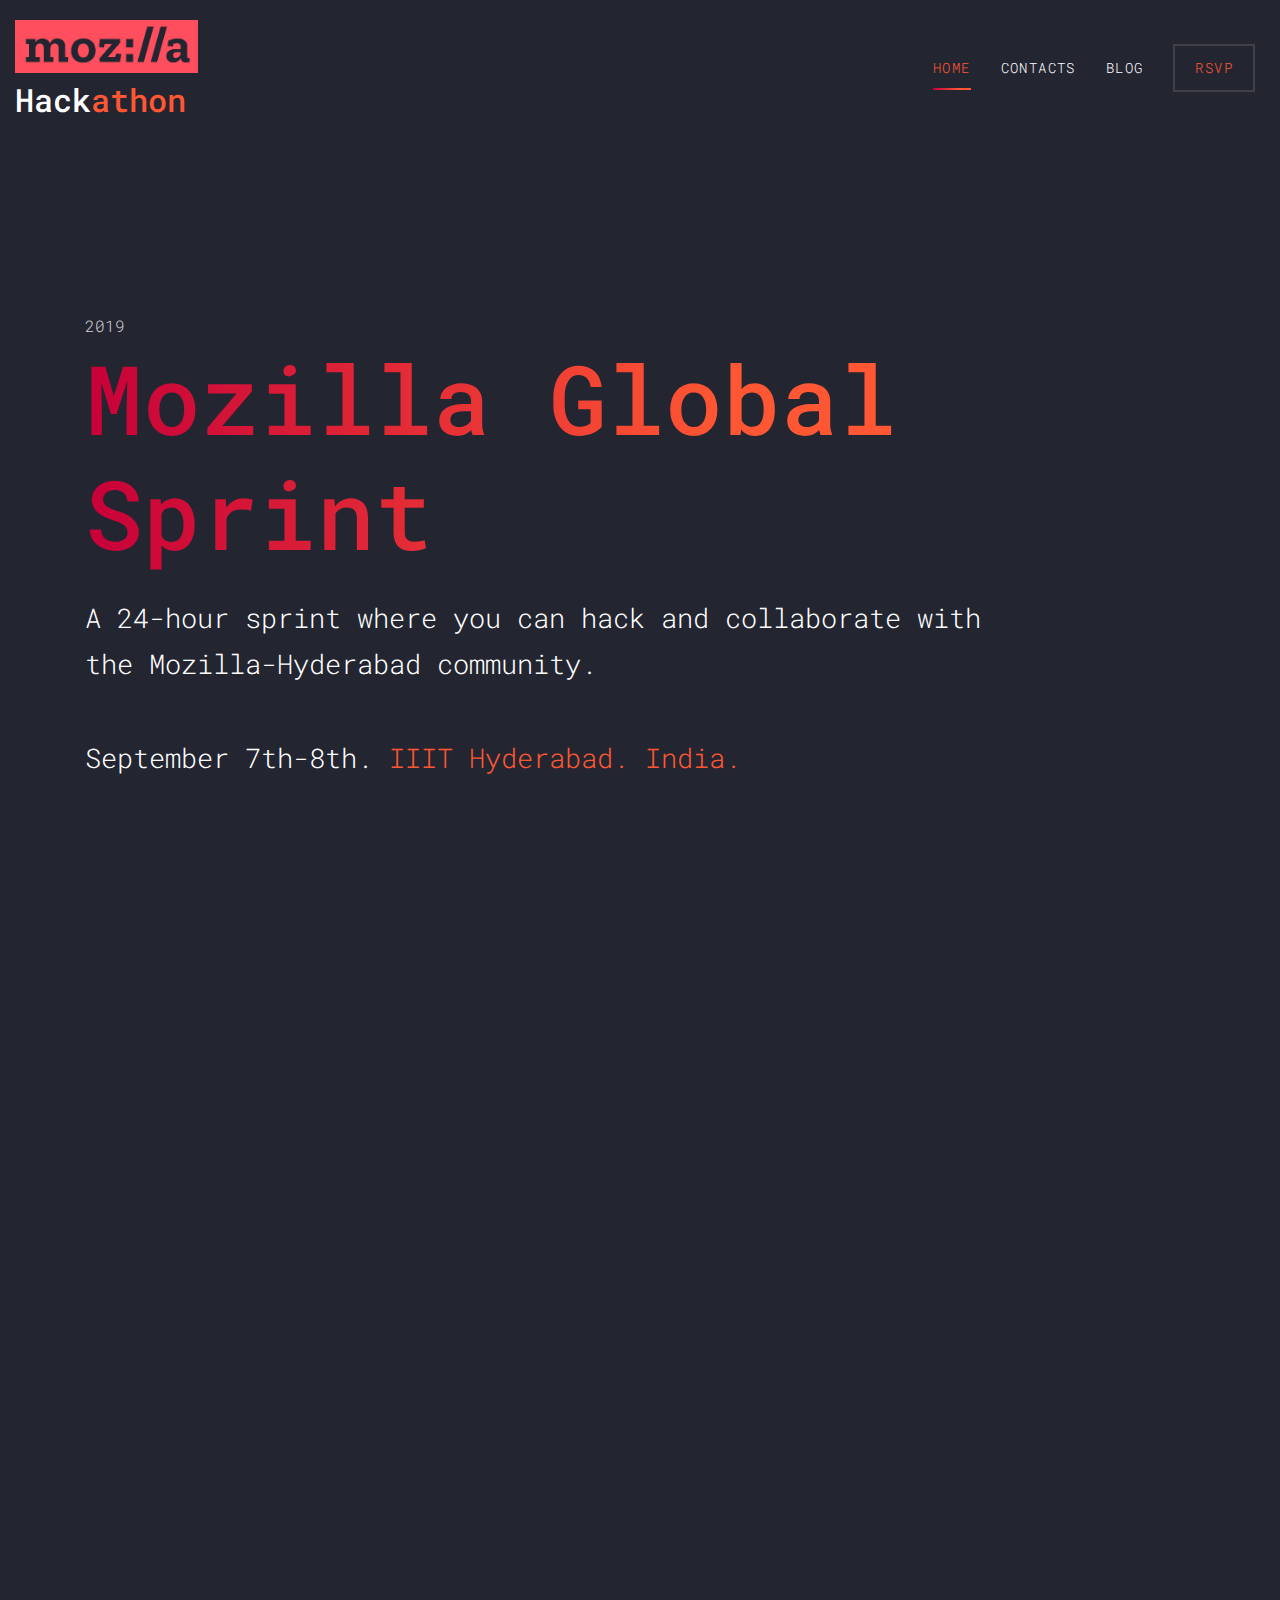
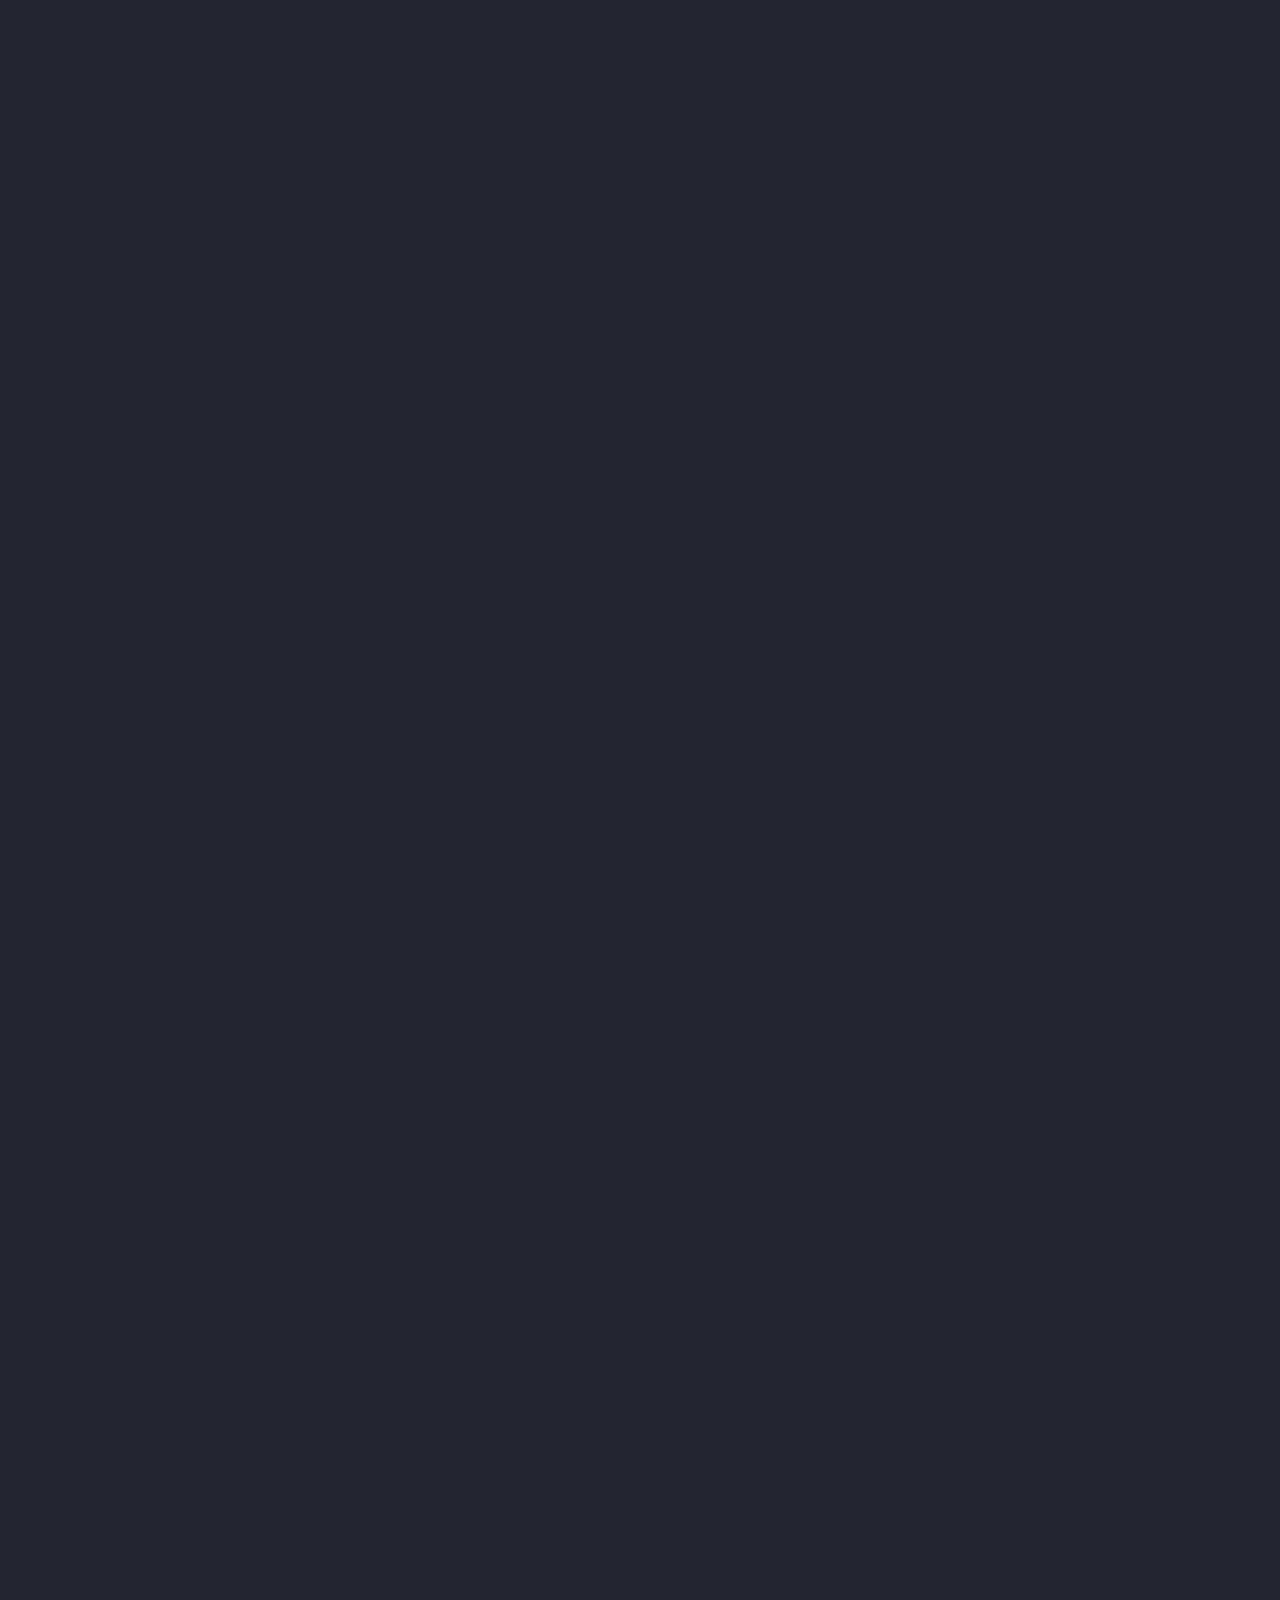
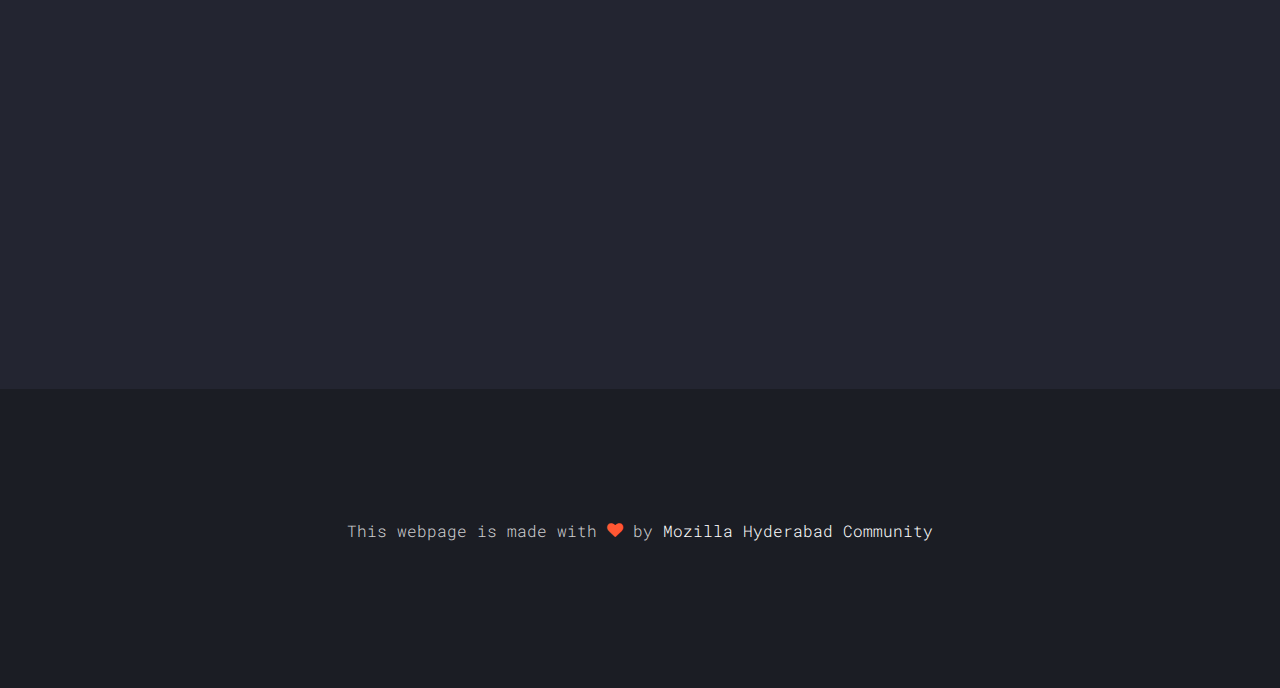
<file: index.html>
<!DOCTYPE html>
<html lang="en">
  <head>
    <title>Mozilla Global Sprint &mdash; 19</title>
    <meta charset="utf-8">
    <meta name="viewport" content="width=device-width, initial-scale=1, shrink-to-fit=no">

    <link href="https://fonts.googleapis.com/css?family=Roboto+Mono" rel="stylesheet">
    <link rel="stylesheet" href="fonts/icomoon/style.css">
    <link rel="stylesheet" href="css/bootstrap.min.css">
    <link rel="stylesheet" href="css/magnific-popup.css">
    <link rel="stylesheet" href="css/jquery-ui.css">
    <link rel="stylesheet" href="css/owl.carousel.min.css">
    <link rel="stylesheet" href="css/owl.theme.default.min.css">
    <link rel="stylesheet" href="css/bootstrap-datepicker.css">
    <link rel="stylesheet" href="fonts/flaticon/font/flaticon.css">
    <link rel="stylesheet" href="css/aos.css">
    <link rel="icon" href="./images/favicon.png" type="image/png" sizes="16x16">
    <link rel="stylesheet" href="css/style.css">
  </head>
  <body>
  
  <div class="site-wrap">

    <div class="site-mobile-menu">
      <div class="site-mobile-menu-header">
        <div class="site-mobile-menu-close mt-3">
          <span class="icon-close2 js-menu-toggle"></span>
        </div>
      </div>
      <div class="site-mobile-menu-body"></div>
    </div>
    
    <header class="site-navbar py-3" role="banner">
      <div class="container-fluid">
        <div class="row align-items-center">
          <div class="col-11 col-xl-2">
              <h1 class="mb-0"><a href="index.html" class="text-white h2 mb-0"><img src="images/moz-logor.png" alt="Mozilla" class="img-fluid"> </a></h1>  <h1 class="mb-0"><a href="index.html" class="text-white h2 mb-0">Hack<span class="text-primary">athon</span> </a></h1>
          </div>
          <div class="col-12 col-md-10 d-none d-xl-block">
            <nav class="site-navigation position-relative text-right" role="navigation">
              <ul class="site-menu js-clone-nav mx-auto d-none d-lg-block">
                <li class="active"><a href="index.html">Home</a></li>
                <!-- <li><a href="about.html">About Us</a></li> -->
                <!-- <li><a href="speakers.html">Speakers</a></li>
                <li><a href="news.html">News</a></li>  -->
                <li><a href="contact.html">Contacts</a></li>
                <li><a href="https://medium.com/mozilla-india">Blog</a></li>
                <li class="cta"><a href="https://www.meetup.com/Mozilla-Hyderabad/events/256833059/">RSVP</a></li>
              </ul>
            </nav>
          </div>
          <div class="d-inline-block d-xl-none ml-md-0 mr-auto py-3" style="position: relative; top: 3px;"><a href="#" class="site-menu-toggle js-menu-toggle text-white"><span class="icon-menu h3"></span></a></div>
          </div>
        </div>
      </div>
    </header>

    <div class="site-section site-hero">
      <div class="container">
        <div class="row align-items-center">
          <div class="col-md-10">
            <span class="d-block mb-3 caption" data-aos="fade-up" data-aos-delay="100"></span> 2019</span>
            <h1 class="d-block mb-4" data-aos="fade-up" data-aos-delay="200">Mozilla Global Sprint</h1>
            <span class="d-block mb-5 caption" data-aos="fade-up" data-aos-delay="300">A 24-hour sprint where you can hack and collaborate with the Mozilla-Hyderabad community.</span>
            <span class="d-block mb-5 caption" data-aos="fade-up" data-aos-delay="300">September 7th-8th. <a href="https://goo.gl/maps/3t1R3T3FwT1gSZc8A" target="blank">IIIT Hyderabad. India. </a></span>
            <!-- <a href="#" class="btn-custom" data-aos="fade-up" data-aos-delay="400"><span>Buy Tickets</span></a> -->
          </div>
        </div>
      </div>
    </div>

    
    <div class="site-section">
        <div class="container">
          <div class="row mb-5">
            <div class="col-lg-4" data-aos="fade-up" data-aos-delay="100">
              <div class="site-section-heading">
                <h2>About Event</h2>
              </div>
            </div>
            <div class="col-lg-10 mt-5 pl-lg-5" data-aos="fade-up" data-aos-delay="200">
              <br><br><br>
              <p>
                  Mozilla’s annual Global Sprint, a two-day worldwide distributed hackathon for open-source projects, is a great opportunity for communities of all kinds to learn open practices, collaborate, and grow together.   
                  At the Sprint, all are welcome, from every skill level and background — from designers, engineers, and educators to activists, researchers, and artists.</p>
            </div>
          </div>
        </div>
      </div>

    <div class="site-section">
      <div class="container">
        <div class="row mb-5">
          <div class="col-lg-4" data-aos="fade-up" data-aos-delay="100">
            <div class="site-section-heading">
              <h2>Speakers</h2>
            </div>
          </div>
          <div class="col-lg-10 mt-5 pl-lg-5" data-aos="fade-up" data-aos-delay="200">
            <p>Coming Soon.</p>
          </div>
        </div>

        <!-- <div class="row align-items-center speaker">
          <div class="col-lg-6 mb-5 mb-lg-0" data-aos="fade" data-aos-delay="100">
            <img src="images/person_1.jpg" alt="Image" class="img-fluid">
          </div>
          <div class="col-lg-6 ml-auto">
            <h2 class="text-white mb-4 name" data-aos="fade-right" data-aos-delay="200">Emely Peters</h2>
            <div class="bio pl-lg-5">
              <span class="text-uppercase text-primary d-block mb-3" data-aos="fade-right" data-aos-delay="300">Web Designer</span>
              <p class="mb-4" data-aos="fade-right" data-aos-delay="400">Lorem ipsum dolor sit amet consectetur adipisicing elit. Natus error deleniti dolores necessitatibus eligendi. Nesciunt repellendus ab voluptatibus. Minima architecto impedit eaque molestiae dicta quam. Cum ducimus. Culpa distinctio aperiam</p>
              <p data-aos="fade-right" data-aos-delay="500">
                Follow Emely &mdash;
                <a href="#" class="p-2"><span class="icon-facebook"></span></a>
                <a href="#" class="p-2"><span class="icon-twitter"></span></a>
                <a href="#" class="p-2"><span class="icon-github"></span></a>
              </p>
            </div>
          </div>
        </div>

        <div class="row align-items-center speaker">
          <div class="col-lg-6 mb-5 mb-lg-0 order-lg-2" data-aos="fade" data-aos-delay="100">
            <img src="images/person_2.jpg" alt="Image" class="img-fluid">
          </div>
          <div class="col-lg-6 ml-auto order-lg-1">
            <h2 class="text-white mb-4 name" data-aos="fade-left" data-aos-delay="200">Alex Anchor</h2>
            <div class="bio pr-lg-5">
              <span class="text-uppercase text-primary d-block mb-3" data-aos="fade-left" data-aos-delay="300">Web Designer</span>
              <p class="mb-4" data-aos="fade-left" data-aos-delay="400">Lorem ipsum dolor sit amet consectetur adipisicing elit. Natus error deleniti dolores necessitatibus eligendi. Nesciunt repellendus ab voluptatibus. Minima architecto impedit eaque molestiae dicta quam. Cum ducimus. Culpa distinctio aperiam</p>
              <p data-aos="fade-left" data-aos-delay="500">
                Follow Alex &mdash;
                <a href="#" class="p-2"><span class="icon-facebook"></span></a>
                <a href="#" class="p-2"><span class="icon-twitter"></span></a>
                <a href="#" class="p-2"><span class="icon-github"></span></a>
              </p>
            </div>
          </div>
        </div>

        <div class="row align-items-center speaker">
          <div class="col-lg-6 mb-5 mb-lg-0" data-aos="fade" data-aos-delay="100">
            <img src="images/person_3.jpg" alt="Image" class="img-fluid">
          </div>
          <div class="col-lg-6 ml-auto">
            <h2 class="text-white mb-4 name" data-aos="fade-right" data-aos-delay="200">Aaron Thomas</h2>
            <div class="bio pl-lg-5">
              <span class="text-uppercase text-primary d-block mb-3" data-aos="fade-right" data-aos-delay="300">Web Designer</span>
              <p class="mb-4" data-aos="fade-right" data-aos-delay="400">Lorem ipsum dolor sit amet consectetur adipisicing elit. Natus error deleniti dolores necessitatibus eligendi. Nesciunt repellendus ab voluptatibus. Minima architecto impedit eaque molestiae dicta quam. Cum ducimus. Culpa distinctio aperiam</p>
              <p data-aos="fade-right" data-aos-delay="500">
                Follow Aaron &mdash;
                <a href="#" class="p-2"><span class="icon-facebook"></span></a>
                <a href="#" class="p-2"><span class="icon-twitter"></span></a>
                <a href="#" class="p-2"><span class="icon-github"></span></a>
              </p>
            </div>
          </div>
        </div>

      
        <div class="row align-items-center speaker">
          <div class="col-lg-6 mb-5 mb-lg-0 order-lg-2" data-aos="fade" data-aos-delay="100">
            <img src="images/person_4.jpg" alt="Image" class="img-fluid">
          </div>
          <div class="col-lg-6 ml-auto order-lg-1">
            <h2 class="text-white mb-4 name" data-aos="fade-left" data-aos-delay="200">Chris Mathews</h2>
            <div class="bio pr-lg-5">
              <span class="text-uppercase text-primary d-block mb-3" data-aos="fade-left" data-aos-delay="300">Web Designer</span>
              <p class="mb-4" data-aos="fade-left" data-aos-delay="400">Lorem ipsum dolor sit amet consectetur adipisicing elit. Natus error deleniti dolores necessitatibus eligendi. Nesciunt repellendus ab voluptatibus. Minima architecto impedit eaque molestiae dicta quam. Cum ducimus. Culpa distinctio aperiam</p>
              <p data-aos="fade-left" data-aos-delay="500">
                Follow Chris &mdash;
                <a href="#" class="p-2"><span class="icon-facebook"></span></a>
                <a href="#" class="p-2"><span class="icon-twitter"></span></a>
                <a href="#" class="p-2"><span class="icon-github"></span></a>
              </p>
            </div>
          </div>
        </div> -->

        
      </div>
    </div>


    
    <!-- <div class="site-section">
      <div class="container">
        <div class="row mb-5">
          <div class="col-lg-4" data-aos="fade-up">
            <div class="site-section-heading">
              <h2>Programs</h2>
            </div>
          </div>
          <div class="col-lg-6 mt-5 pl-lg-5" data-aos="fade-up" data-aos-delay="100">
            <p>Lorem ipsum dolor sit amet consectetur adipisicing elit. Natus error deleniti dolores necessitatibus eligendi. Nesciunt repellendus ab voluptatibus.</p>
          </div>
        </div>

        <div class="row align-items-stretch program">
          <div class="col-12 border-top border-bottom py-5" data-aos="fade" data-aos-delay="200">
            <div class="row align-items-stretch">
              <div class="col-md-3 text-white mb-3 mb-md-0"><span class="h4">8:00</span> <span>AM</span></div>
              <div class="col-md-9">
                <h2 class="text-white">Design your open source strategy</h2>
                <span>Chris Mathews</span>
              </div>
            </div>
          </div>

          <div class="col-12 border-bottom py-5" data-aos="fade" data-aos-delay="300">
            <div class="row align-items-stretch">
              <div class="col-md-3 text-white mb-3 mb-md-0"><span class="h4">9:30</span> <span>AM</span></div>
              <div class="col-md-9">
                <h2 class="text-white">Design your open source strategy</h2>
                <span>Chris Mathews</span>
              </div>
            </div>
          </div>

          <div class="col-12 border-bottom py-5" data-aos="fade" data-aos-delay="400">
            <div class="row align-items-stretch">
              <div class="col-md-3 text-white mb-3 mb-md-0"><span class="h4">10:30</span> <span>AM</span></div>
              <div class="col-md-9">
                <h2 class="text-white">Design your open source strategy</h2>
                <span>Chris Mathews</span>
              </div>
            </div>
          </div>

          <div class="col-12 border-bottom py-5" data-aos="fade" data-aos-delay="500">
            <div class="row align-items-stretch">
              <div class="col-md-3 text-white mb-3 mb-md-0"><span class="h4">10:45</span> <span>NOON</span></div>
              <div class="col-md-9">
                <h2 class="text-white">Break With Snacks</h2>
              </div>
            </div>
          </div>

          <div class="col-12 border-bottom py-5" data-aos="fade" data-aos-delay="600">
            <div class="row align-items-stretch">
              <div class="col-md-3 text-white mb-3 mb-md-0"><span class="h4">11:30</span> <span>AM</span></div>
              <div class="col-md-9">
                <h2 class="text-white">Design your open source strategy</h2>
                <span>Chris Mathews</span>
              </div>
            </div>
          </div>

          <div class="col-12 border-bottom py-5" data-aos="fade" data-aos-delay="700">
            <div class="row align-items-stretch">
              <div class="col-md-3 text-white mb-3 mb-md-0"><span class="h4">12:00</span> <span>NOON</span></div>
              <div class="col-md-9">
                <h2 class="text-white">Break For Lunch</h2>
              </div>
            </div>
          </div>


        </div>
      </div>
    </div> -->

    <div class="site-section">
      <div class="container">
        <div class="row mb-5">
          <div class="col-lg-4 ">
            <div class="site-section-heading" data-aos="fade-up">
              <h2>Sponsors</h2>
            </div>
          </div>
          <div class="col-lg-10 mt-5 pl-lg-5" data-aos="fade-up" data-aos-delay="100">
            <p>Coming Soon. Wish to sponser? Fill the form below.</p>
          </div>
        </div>
        <!-- <div class="row mb-5">
          <div class="col-md-6 col-lg-4 mb-5 mb-lg-0" data-aos="fade" data-aos-delay="200">
            <img src="images/logo_1.png" alt="Image" class="img-fluid">
          </div>
          <div class="col-md-6 col-lg-4 mb-5 mb-lg-0" data-aos="fade" data-aos-delay="300">
            <img src="images/logo_2.png" alt="Image" class="img-fluid">
          </div>
          <div class="col-md-6 col-lg-4 mb-5 mb-lg-0" data-aos="fade" data-aos-delay="400">
            <img src="images/logo_3.png" alt="Image" class="img-fluid">
          </div>

          <div class="col-md-6 col-lg-4 mb-5 mb-lg-0" data-aos="fade" data-aos-delay="500">
            <img src="images/logo_4.png" alt="Image" class="img-fluid">
          </div>
          <div class="col-md-6 col-lg-4 mb-5 mb-lg-0" data-aos="fade" data-aos-delay="600">
            <img src="images/logo_5.png" alt="Image" class="img-fluid">
          </div>
          <div class="col-md-6 col-lg-4 mb-5 mb-lg-0" data-aos="fade" data-aos-delay="700">
            <img src="images/logo_6.png" alt="Image" class="img-fluid">
          </div> -->

        </div>

        <div class="row" data-aos="fade-up" data-aos-delay="500">
          <div class="col-12 text-center pt-5">
            <a href="" class="btn-custom" data-aos="fade-up" data-aos-delay="800"><span>Coming Soon!</span></a>
          </div>
        </div>
      </div>
    </div>

    <div class="site-section">
      <div class="container">
        <div class="row mb-5">
          <div class="col-lg-4 ">
            <div class="site-section-heading" data-aos="fade-up">
              <h2>Volunteer</h2>
            </div>
          </div>
          <div class="col-lg-10 mt-5 pl-lg-5" data-aos="fade-up" data-aos-delay="100">
            <p>Interested in volunteering? Just fill the form.</p>
          </div>
        </div>
        <!-- <div class="row mb-5">
          <div class="col-md-6 col-lg-4 mb-5 mb-lg-0" data-aos="fade" data-aos-delay="200">
            <img src="images/logo_1.png" alt="Image" class="img-fluid">
          </div>
          <div class="col-md-6 col-lg-4 mb-5 mb-lg-0" data-aos="fade" data-aos-delay="300">
            <img src="images/logo_2.png" alt="Image" class="img-fluid">
          </div>
          <div class="col-md-6 col-lg-4 mb-5 mb-lg-0" data-aos="fade" data-aos-delay="400">
            <img src="images/logo_3.png" alt="Image" class="img-fluid">
          </div>

          <div class="col-md-6 col-lg-4 mb-5 mb-lg-0" data-aos="fade" data-aos-delay="500">
            <img src="images/logo_4.png" alt="Image" class="img-fluid">
          </div>
          <div class="col-md-6 col-lg-4 mb-5 mb-lg-0" data-aos="fade" data-aos-delay="600">
            <img src="images/logo_5.png" alt="Image" class="img-fluid">
          </div>
          <div class="col-md-6 col-lg-4 mb-5 mb-lg-0" data-aos="fade" data-aos-delay="700">
            <img src="images/logo_6.png" alt="Image" class="img-fluid">
          </div> -->

        </div>

        <div class="row" data-aos="fade-up" data-aos-delay="500">
          <div class="col-12 text-center pt-5">
            <a href="https://www.cognitoforms.com/IIITHyderabad2/VolunteerFormInternetHealthSprint19" class="btn-custom" data-aos="fade-up" data-aos-delay="800"><span>Be a Volunteer</span></a>
          </div>
        </div>
      </div>
    </div>
    <!-- <div class="site-section">
      <div class="container">
        <div class="row mb-5">
          <div class="col-lg-4">
            <div class="site-section-heading" data-aos="fade-up">
              <h2>News</h2>
            </div>
          </div>
          <div class="col-lg-6 mt-5 pl-lg-5" data-aos="fade-up" data-aos-delay="100">
            <p>Lorem ipsum dolor sit amet consectetur adipisicing elit. Natus error deleniti dolores necessitatibus eligendi. Nesciunt repellendus ab voluptatibus.</p>
          </div>
        </div>

        <div class="row mb-5">
          <div class="col-md-6 col-lg-4 mb-5 mb-lg-0 blog-entry"  data-aos="fade-up" data-aos-delay="200">
            <a href="#" class="d-block mb-4">
              <img src="images/person_1.jpg" alt="Image" class="img-fluid"> 
            </a>
            <h2 class="mb-4"><a href="#">Design your open source strategy</a></h2>
            <div class="mb-4 post-meta d-flex align-items-center">
              <div class="mr-2"><img src="images/person_1.jpg" alt="Image" class="img-fluid"></div>
              <div><span>By <a href="#">Emely Peters</a></span> &mdash; <span>Sep. 10, 2019</span></div> 
            </div>
            <p>Lorem ipsum dolor sit amet consectetur adipisicing elit. Natus error deleniti dolores necessitatibus eligendi. Nesciunt repellendus ab voluptatibus.
          </div>

          <div class="col-md-6 col-lg-4 mb-5 mb-lg-0 blog-entry" data-aos="fade-up" data-aos-delay="300">
            <a href="#" class="d-block mb-4">
              <img src="images/person_1.jpg" alt="Image" class="img-fluid"> 
            </a>
            <h2 class="mb-4"><a href="#">Design your open source strategy</a></h2>
            <div class="mb-4 post-meta d-flex align-items-center">
              <div class="mr-2"><img src="images/person_1.jpg" alt="Image" class="img-fluid"></div>
              <div><span>By <a href="#">Emely Peters</a></span> &mdash; <span>Sep. 10, 2019</span></div> 
            </div>
            <p>Lorem ipsum dolor sit amet consectetur adipisicing elit. Natus error deleniti dolores necessitatibus eligendi. Nesciunt repellendus ab voluptatibus.
          </div>

          <div class="col-md-6 col-lg-4 mb-5 mb-lg-0 blog-entry" data-aos="fade-up" data-aos-delay="400">
            <a href="#" class="d-block mb-4">
              <img src="images/person_1.jpg" alt="Image" class="img-fluid"> 
            </a>
            <h2 class="mb-4"><a href="#">Design your open source strategy</a></h2>
            <div class="mb-4 post-meta d-flex align-items-center">
              <div class="mr-2"><img src="images/person_1.jpg" alt="Image" class="img-fluid"></div>
              <div><span>By <a href="#">Emely Peters</a></span> &mdash; <span>Sep. 10, 2019</span></div> 
            </div>
            <p>Lorem ipsum dolor sit amet consectetur adipisicing elit. Natus error deleniti dolores necessitatibus eligendi. Nesciunt repellendus ab voluptatibus.
          </div>

        </div>
        <div class="row" data-aos="fade-up" data-aos-delay="500">
          <div class="col-12 text-center">
            <a href="#" class="btn-custom" data-aos="fade-up" data-aos-delay="400"><span>More Blog Posts</span></a>
          </div>
        </div>
      </div>
    </div> -->
      
    <footer class="site-footer">
      <!-- <div class="container">
        <div class="row mb-5">
          <div class="col-md-4">
            <h2 class="footer-heading text-uppercase mb-4">About Event</h2>
            <p>Lorem ipsum dolor sit amet consectetur adipisicing elit aliquid quibusdam fugit architecto.</p>
          </div>
          <div class="col-md-3 ml-auto">
            <h2 class="footer-heading text-uppercase mb-4">Quick Links</h2>
            <ul class="list-unstyled">
              <li><a href="#">About Us</a></li>
              <li><a href="#">Speakers</a></li>
              <li><a href="#">Gallery</a></li>
              <li><a href="#">Contact Us</a></li>
            </ul>
          </div>
          <div class="col-md-4">
            <h2 class="footer-heading text-uppercase mb-4">Connect with Us</h2>
            <p>
              <a href="#" class="p-2 pl-0"><span class="icon-facebook"></span></a>
              <a href="#" class="p-2"><span class="icon-twitter"></span></a>
              <a href="#" class="p-2"><span class="icon-youtube"></span></a>
              <a href="#" class="p-2"><span class="icon-instagram"></span></a>
            </p>
          </div>
        </div> -->
        <!-- <div class="row">
           -->
            <div class="col-md-12 text-center">
              <p>
               This webpage is made with <i class="icon-heart text-primary" aria-hidden="true"></i> by <a href="https://t.me/moztsap" target="_blank" >Mozilla Hyderabad Community</a>
              </p>

          </div>
        <!-- </div>
      </div> -->
    </footer>
    
  </div>

  <script src="js/jquery-3.3.1.min.js"></script>
  <script src="js/jquery-migrate-3.0.1.min.js"></script>
  <script src="js/jquery-ui.js"></script>
  <script src="js/popper.min.js"></script>
  <script src="js/bootstrap.min.js"></script>
  <script src="js/owl.carousel.min.js"></script>
  <script src="js/jquery.stellar.min.js"></script>
  <script src="js/jquery.countdown.min.js"></script>
  <script src="js/jquery.magnific-popup.min.js"></script>
  <script src="js/bootstrap-datepicker.min.js"></script>
  <script src="js/aos.js"></script>

  <script src="js/main.js"></script>
    
  </body>
</html>
</file>
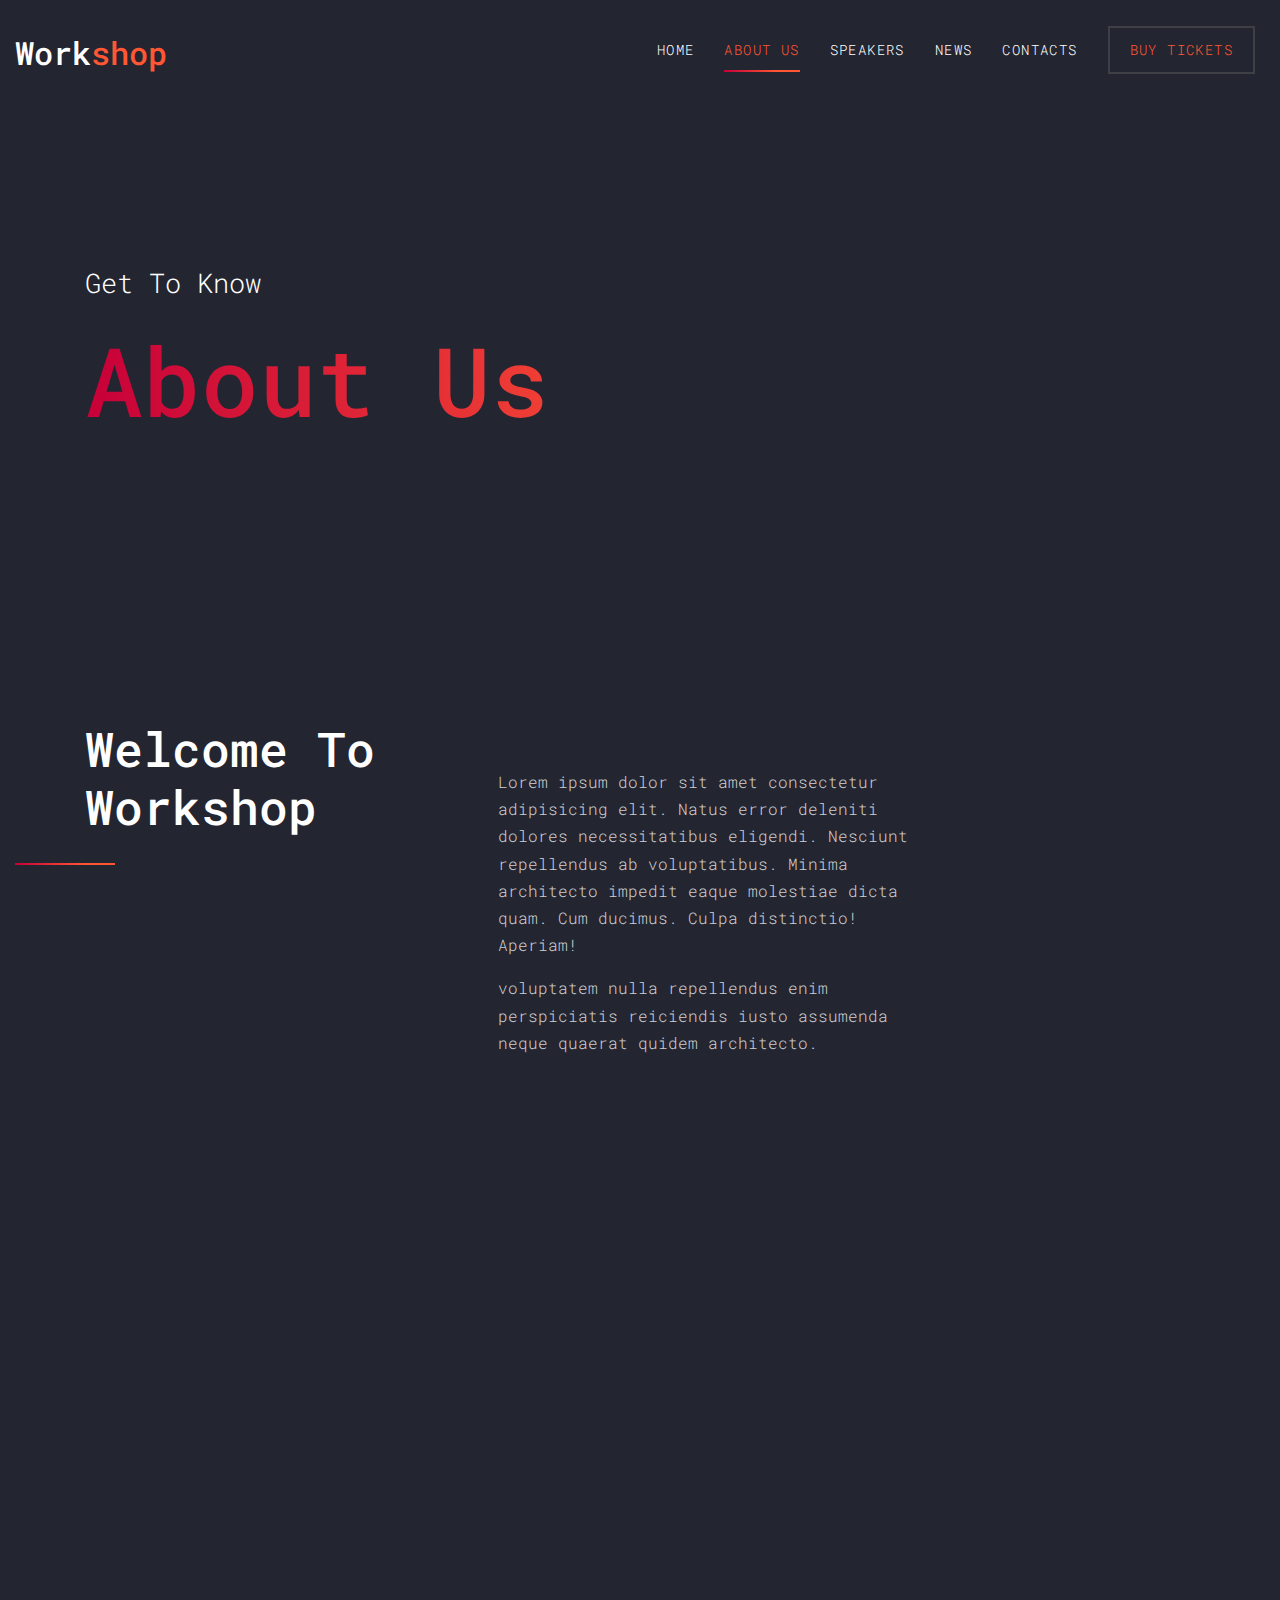
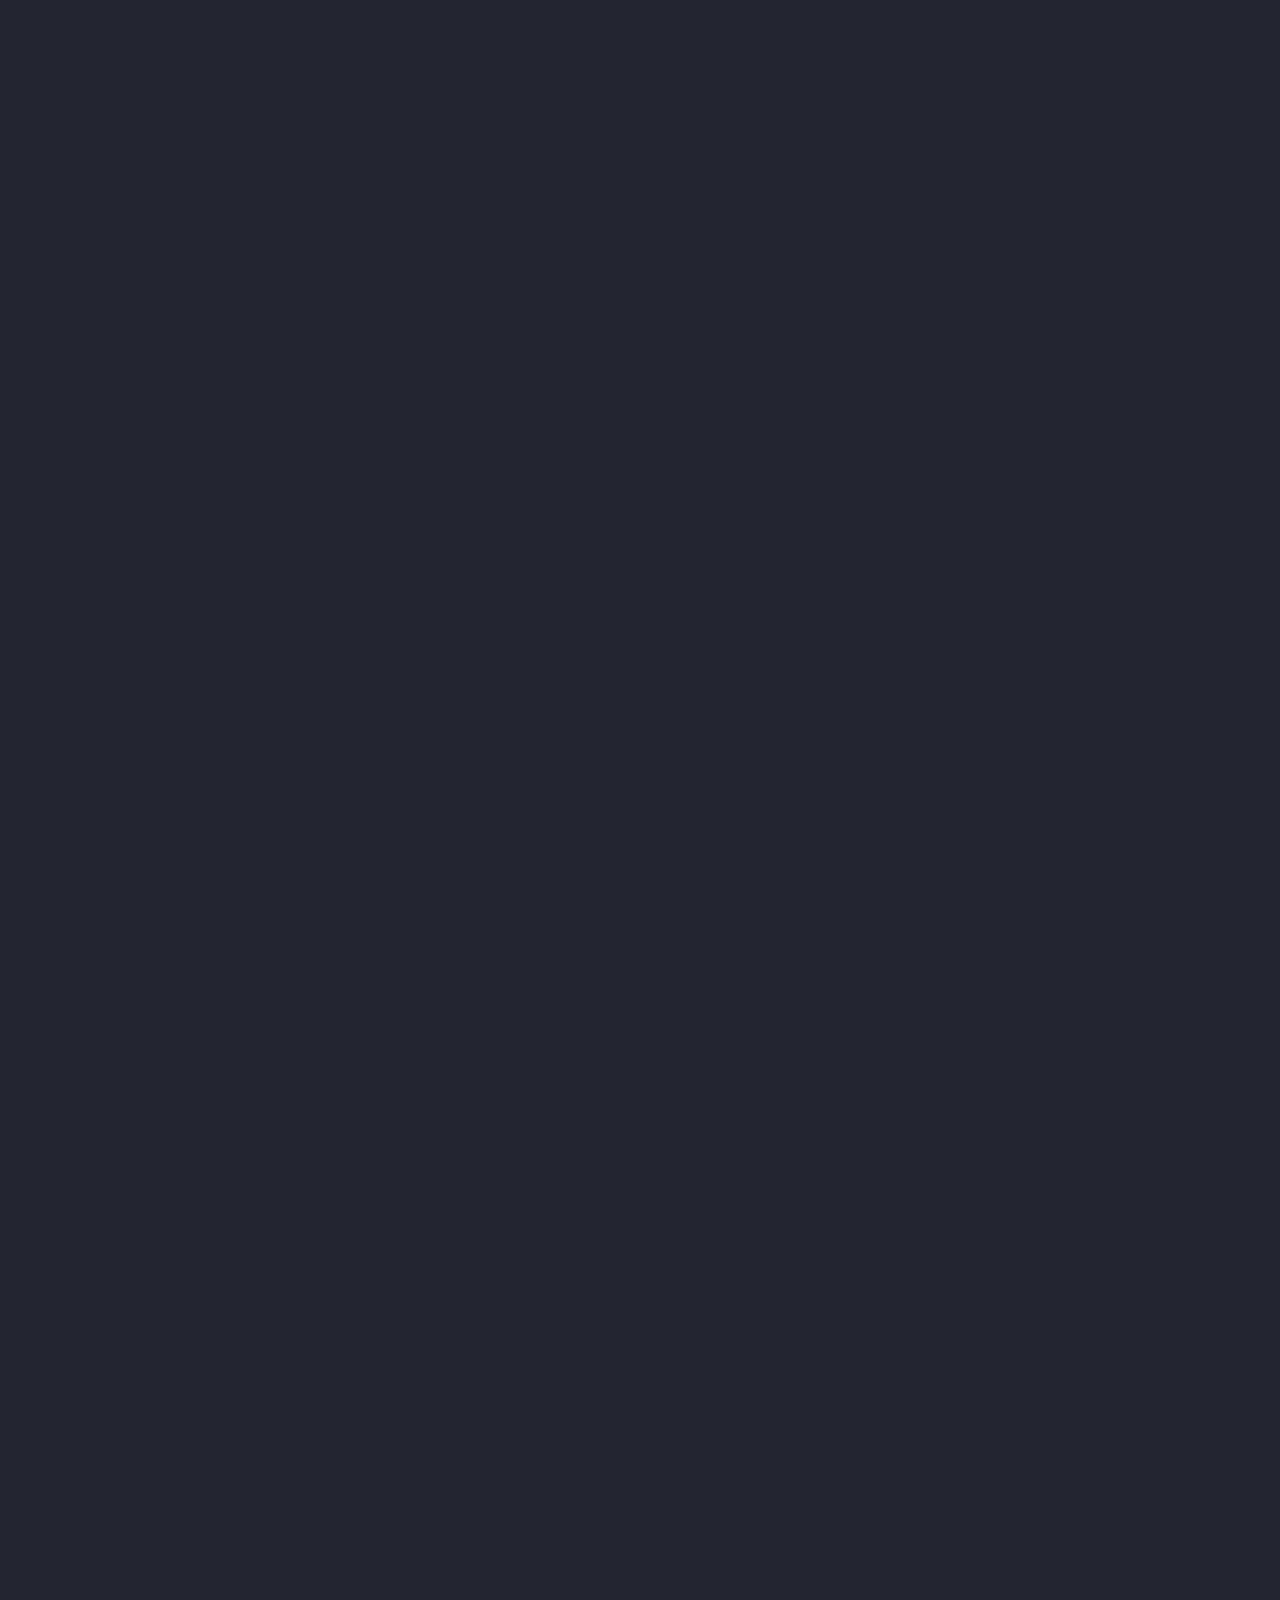
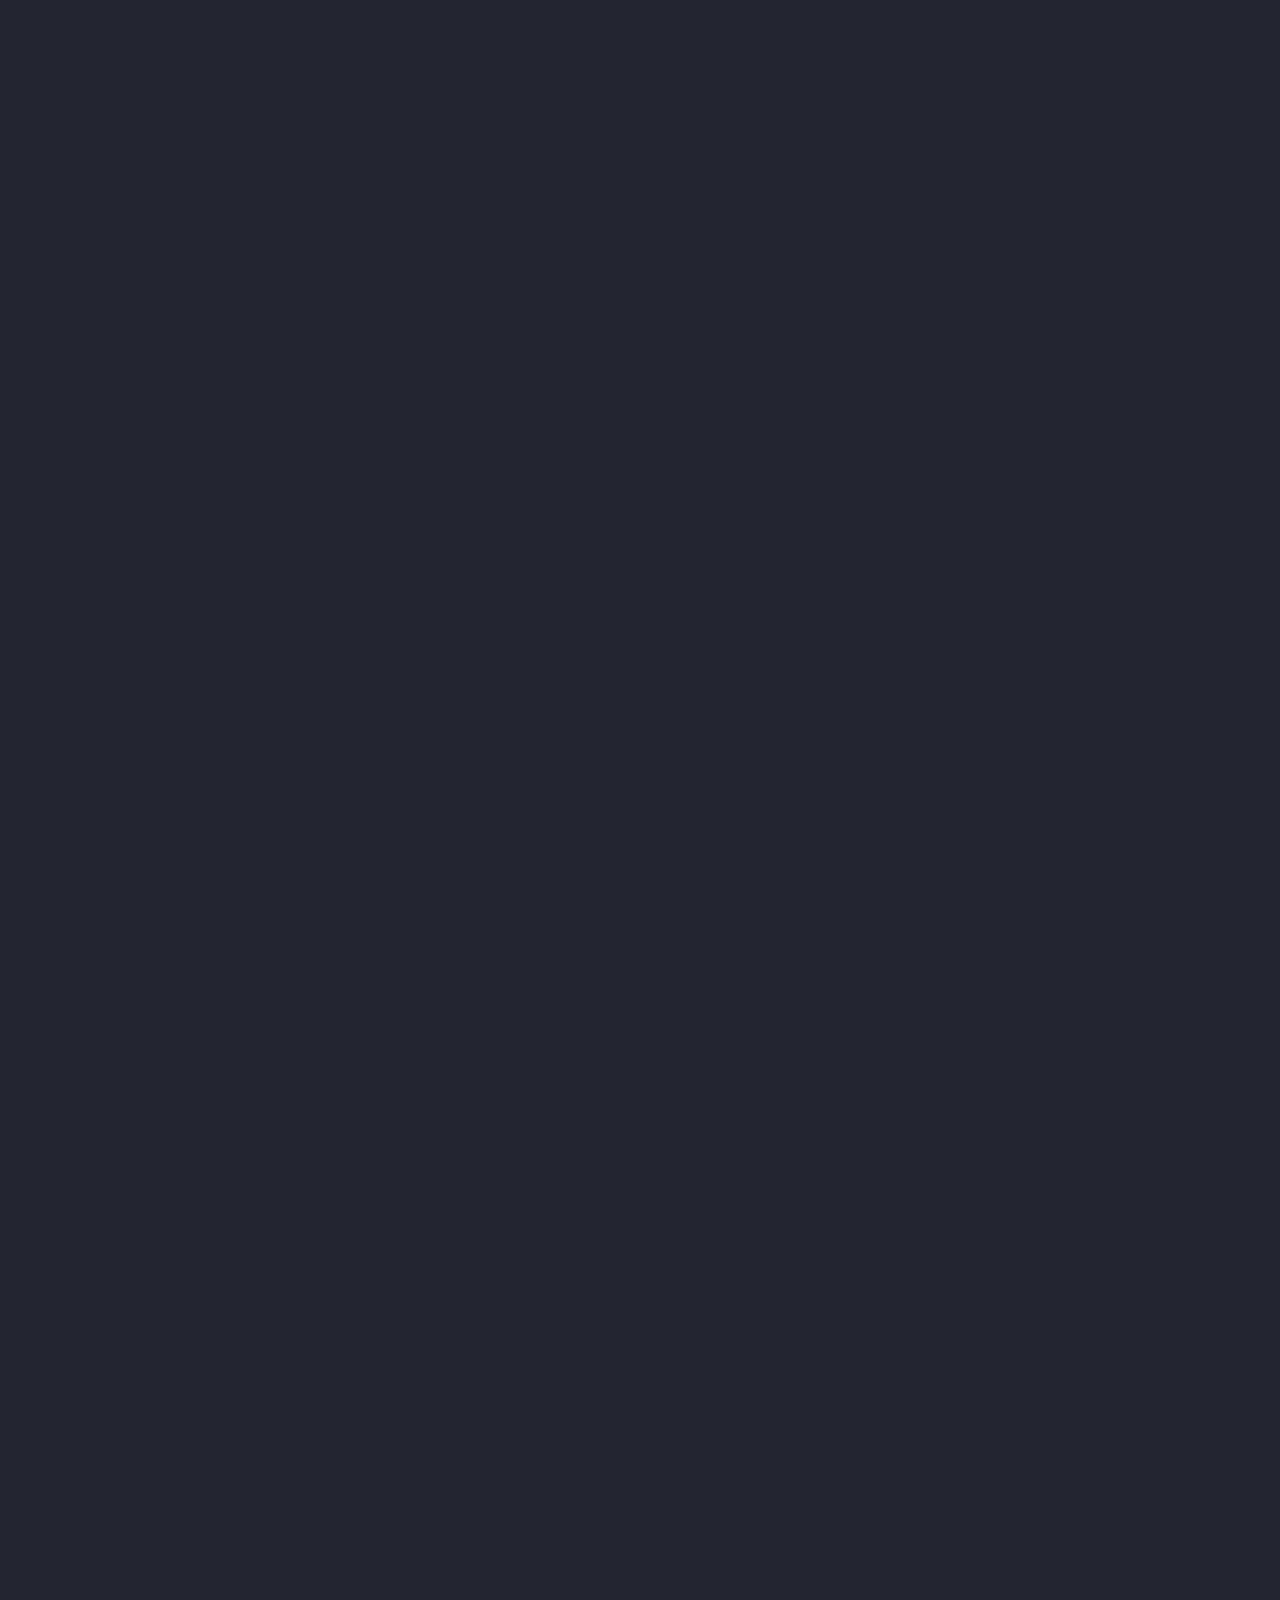
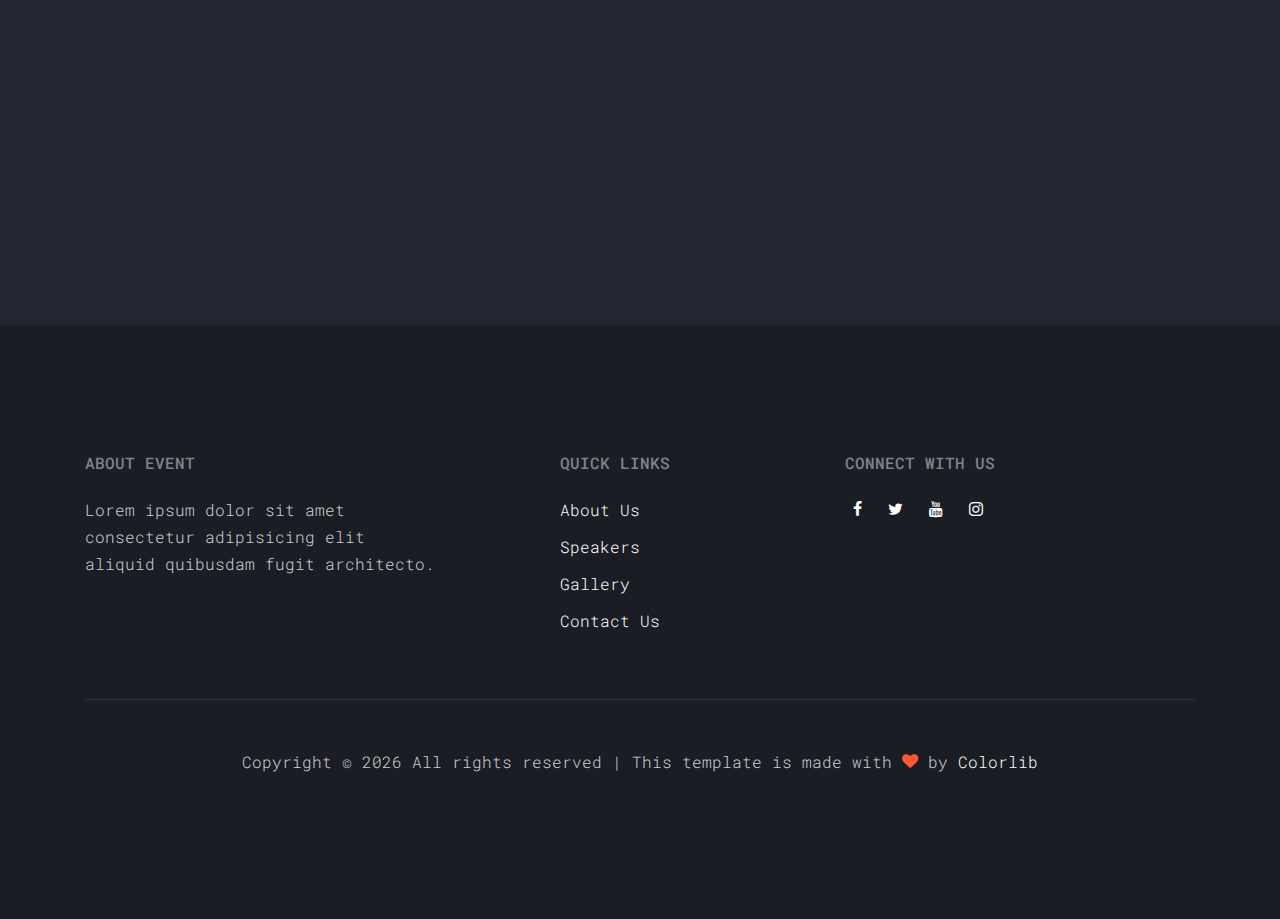
<file: about.html>
<!DOCTYPE html>
<html lang="en">
  <head>
    <title>Workshop &mdash; Colorlib Website Template</title>
    <meta charset="utf-8">
    <meta name="viewport" content="width=device-width, initial-scale=1, shrink-to-fit=no">

    <link href="https://fonts.googleapis.com/css?family=Roboto+Mono" rel="stylesheet">
    <link rel="stylesheet" href="fonts/icomoon/style.css">
    <link rel="stylesheet" href="css/bootstrap.min.css">
    <link rel="stylesheet" href="css/magnific-popup.css">
    <link rel="stylesheet" href="css/jquery-ui.css">
    <link rel="stylesheet" href="css/owl.carousel.min.css">
    <link rel="stylesheet" href="css/owl.theme.default.min.css">
    <link rel="stylesheet" href="css/bootstrap-datepicker.css">
    <link rel="stylesheet" href="fonts/flaticon/font/flaticon.css">
    <link rel="stylesheet" href="css/aos.css">

    <link rel="stylesheet" href="css/style.css">
  </head>
  <body>
  
  <div class="site-wrap">

    <div class="site-mobile-menu">
      <div class="site-mobile-menu-header">
        <div class="site-mobile-menu-close mt-3">
          <span class="icon-close2 js-menu-toggle"></span>
        </div>
      </div>
      <div class="site-mobile-menu-body"></div>
    </div>
    
    <header class="site-navbar py-3" role="banner">
      <div class="container-fluid">
        <div class="row align-items-center">
          <div class="col-11 col-xl-2">
            <h1 class="mb-0"><a href="index.html" class="text-white h2 mb-0">Work<span class="text-primary">shop</span> </a></h1>
          </div>
          <div class="col-12 col-md-10 d-none d-xl-block">
            <nav class="site-navigation position-relative text-right" role="navigation">
              <ul class="site-menu js-clone-nav mx-auto d-none d-lg-block">
                <li><a href="index.html">Home</a></li>
                <li class="active"><a href="about.html">About Us</a></li>
                <li><a href="speakers.html">Speakers</a></li>
                <li><a href="news.html">News</a></li>
                <li><a href="contact.html">Contacts</a></li>
                <li class="cta"><a href="buy-tickets.html">Buy Tickets</a></li>
              </ul>
            </nav>
          </div>
          <div class="d-inline-block d-xl-none ml-md-0 mr-auto py-3" style="position: relative; top: 3px;"><a href="#" class="site-menu-toggle js-menu-toggle text-white"><span class="icon-menu h3"></span></a></div>
          </div>
        </div>
      </div>
    </header>

    <div class="site-section site-hero inner">
      <div class="container">
        <div class="row align-items-center">
          <div class="col-md-10">
            <span class="d-block mb-3 caption" data-aos="fade-up">Get To Know</span>
            <h1 class="d-block mb-4" data-aos="fade-up" data-aos-delay="100">About Us</h1>
          </div>
        </div>
      </div>
    </div>

    <div class="site-section">
      <div class="container">
        <div class="row mb-5">
          <div class="col-lg-4 ">
            <div class="site-section-heading" data-aos="fade-up" data-aos-delay="100">
              <h2>Welcome To Workshop</h2>
            </div>
          </div>
          <div class="col-lg-5 mt-5 pl-lg-5" data-aos="fade-up" data-aos-delay="200">
            <p>Lorem ipsum dolor sit amet consectetur adipisicing elit. Natus error deleniti dolores necessitatibus eligendi. Nesciunt repellendus ab voluptatibus. Minima architecto impedit eaque molestiae dicta quam. Cum ducimus. Culpa distinctio! Aperiam!</p>
            <p>voluptatem nulla repellendus enim perspiciatis reiciendis iusto assumenda neque quaerat quidem architecto.</p>
          </div>
        </div>
        <div class="row mb-5">
          <div class="col-12" data-aos="fade-up" data-aos-delay="300">
            <img src="images/hero_1.jpg" alt="Image" class="img-fluid">
          </div>
        </div>
        <div class="row">
          <div class="col-md-4" data-aos="fade-up" data-aos-delay="400"><span class="text-primary">The Conference</span></div>
          <div class="col-md-6" data-aos="fade-up" data-aos-delay="500">
            <p>Lorem ipsum dolor sit amet, consectetur adipisicing elit. Ex et rem ea, voluptatem harum autem reprehenderit dolor, asperiores voluptate, odio expedita modi quam eum suscipit, ut illum consequuntur atque. Nisi.</p>
            <p>Cupiditate nostrum aliquam rem et, blanditiis iusto ipsa ab aspernatur tenetur ad! Dicta perspiciatis, laborum at natus hic nulla laboriosam, suscipit iusto quas animi, numquam sunt. Vel nemo aliquam asperiores.</p>
            <p class="mb-5">Aspernatur sequi eum debitis illum inventore. Labore libero, minus tenetur, mollitia eaque officiis molestiae necessitatibus fugit at architecto eum recusandae nam, saepe aspernatur unde alias tempora ipsum. Neque, delectus tenetur.</p>

            <div class="d-flex coordinator align-items-center">
              <div class="mr-4">
                <img src="images/person_2.jpg" alt="Image" class="img-fluid">
              </div>
              <span>By <span class="text-white">Luke Jones</span> <br> Conference Coordinator</span>
            </div>
          </div>
        </div>
      </div>
    </div>



    <div class="site-section">
      <div class="container">
        <div class="row mb-5 justify-content-center">
          <div class="col-lg-4 mb-5">
            <div class="site-section-heading" data-aos="fade-up">
              <h2 class="text-center">Our Team</h2>
            </div>
          </div>
        </div>

        <div class="row">

          <div class="col-md-6 col-lg-4 mb-5 mb-lg-5" data-aos="fade-up" data-aos-delay="100">
            <div class="testimony text-center"> 
              <figure>
                <img src="images/person_1.jpg" alt="Image" class="img-fluid">
              </figure>
              <blockquote>
                <p class="author mb-0">Emely Peters</p>
                <p class="text-muted mb-4">Coordinator</p>
                <p>Lorem ipsum dolor sit amet, consectetur adipisicing elit. Maxime exercitationem alias reprehenderit error quidem aliquam ad minus, veritatis modi.&</p>
                
              </blockquote>
            </div>
          </div>

          <div class="col-md-6 col-lg-4 mb-5 mb-lg-5" data-aos="fade-up" data-aos-delay="200">
            <div class="testimony text-center">
              <figure>
                <img src="images/person_2.jpg" alt="Image" class="img-fluid">
              </figure>
              <blockquote>
                <p class="author mb-0">Alex Anchors</p>
                <p class="text-muted mb-4">Coordinator</p>
                <p>Lorem ipsum dolor sit amet, consectetur adipisicing elit. Maxime exercitationem alias reprehenderit error quidem aliquam ad minus, veritatis modi.&</p>
                
              </blockquote>
            </div>
          </div>

          <div class="col-md-6 col-lg-4 mb-5 mb-lg-5" data-aos="fade-up" data-aos-delay="300">
            <div class="testimony text-center">
              <figure>
                <img src="images/person_3.jpg" alt="Image" class="img-fluid">
              </figure>
              <blockquote>
                <p class="author mb-0">Aaron Thomas</p>
                <p class="text-muted mb-4">Coordinator</p>
                <p>Lorem ipsum dolor sit amet, consectetur adipisicing elit. Maxime exercitationem alias reprehenderit error quidem aliquam ad minus, veritatis modi.&</p>
                
              </blockquote>
            </div>
          </div>

          <div class="col-md-6 col-lg-4 mb-5 mb-lg-5" data-aos="fade-up" data-aos-delay="400">
            <div class="testimony text-center">
              <figure>
                <img src="images/person_1.jpg" alt="Image" class="img-fluid">
              </figure>
              <blockquote>
                <p class="author mb-0">Emely Peters</p>
                <p class="text-muted mb-4">Coordinator</p>
                <p>Lorem ipsum dolor sit amet, consectetur adipisicing elit. Maxime exercitationem alias reprehenderit error quidem aliquam ad minus, veritatis modi.&</p>
                
              </blockquote>
            </div>
          </div>

          <div class="col-md-6 col-lg-4 mb-5 mb-lg-5" data-aos="fade-up" data-aos-delay="500">
            <div class="testimony text-center">
              <figure>
                <img src="images/person_2.jpg" alt="Image" class="img-fluid">
              </figure>
              <blockquote>
                <p class="author mb-0">Alex Anchors</p>
                <p class="text-muted mb-4">Coordinator</p>
                <p>Lorem ipsum dolor sit amet, consectetur adipisicing elit. Maxime exercitationem alias reprehenderit error quidem aliquam ad minus, veritatis modi.&</p>
                
              </blockquote>
            </div>
          </div>

          <div class="col-md-6 col-lg-4 mb-5 mb-lg-5" data-aos="fade-up" data-aos-delay="600">
            <div class="testimony text-center">
              <figure>
                <img src="images/person_3.jpg" alt="Image" class="img-fluid">
              </figure>
              <blockquote>
                <p class="author mb-0">Aaron Thomas</p>
                <p class="text-muted mb-4">Coordinator</p>
                <p>Lorem ipsum dolor sit amet, consectetur adipisicing elit. Maxime exercitationem alias reprehenderit error quidem aliquam ad minus, veritatis modi.&</p>
                
              </blockquote>
            </div>
          </div>
        </div>



        

      </div>
    </div>

    <div class="site-section">
      <div class="container">
        <div class="row mb-5">
          <div class="col-lg-4 ">
            <div class="site-section-heading" data-aos="fade-up">
              <h2>Sponsors</h2>
            </div>
          </div>
          <div class="col-lg-6 mt-5 pl-lg-5" data-aos="fade-up" data-aos-delay="100">
            <p>Lorem ipsum dolor sit amet consectetur adipisicing elit. Natus error deleniti dolores necessitatibus eligendi. Nesciunt repellendus ab voluptatibus.</p>
          </div>
        </div>
        <div class="row">
          <div class="col-md-6 col-lg-4 mb-5 mb-lg-0" data-aos="fade" data-aos-delay="200">
            <img src="images/logo_1.png" alt="Image" class="img-fluid">
          </div>
          <div class="col-md-6 col-lg-4 mb-5 mb-lg-0" data-aos="fade" data-aos-delay="300">
            <img src="images/logo_2.png" alt="Image" class="img-fluid">
          </div>
          <div class="col-md-6 col-lg-4 mb-5 mb-lg-0" data-aos="fade" data-aos-delay="400">
            <img src="images/logo_3.png" alt="Image" class="img-fluid">
          </div>

          <div class="col-md-6 col-lg-4 mb-5 mb-lg-0" data-aos="fade" data-aos-delay="500">
            <img src="images/logo_4.png" alt="Image" class="img-fluid">
          </div>
          <div class="col-md-6 col-lg-4 mb-5 mb-lg-0" data-aos="fade" data-aos-delay="600">
            <img src="images/logo_5.png" alt="Image" class="img-fluid">
          </div>
          <div class="col-md-6 col-lg-4 mb-5 mb-lg-0" data-aos="fade" data-aos-delay="700">
            <img src="images/logo_6.png" alt="Image" class="img-fluid">
          </div>

        </div>
      </div>
    </div>


    
      
    <footer class="site-footer">
      <div class="container">
        <div class="row mb-5">
          <div class="col-md-4">
            <h2 class="footer-heading text-uppercase mb-4">About Event</h2>
            <p>Lorem ipsum dolor sit amet consectetur adipisicing elit aliquid quibusdam fugit architecto.</p>
          </div>
          <div class="col-md-3 ml-auto">
            <h2 class="footer-heading text-uppercase mb-4">Quick Links</h2>
            <ul class="list-unstyled">
              <li><a href="#">About Us</a></li>
              <li><a href="#">Speakers</a></li>
              <li><a href="#">Gallery</a></li>
              <li><a href="#">Contact Us</a></li>
            </ul>
          </div>
          <div class="col-md-4">
            <h2 class="footer-heading text-uppercase mb-4">Connect with Us</h2>
            <p>
              <a href="#" class="p-2 pl-0"><span class="icon-facebook"></span></a>
              <a href="#" class="p-2"><span class="icon-twitter"></span></a>
              <a href="#" class="p-2"><span class="icon-youtube"></span></a>
              <a href="#" class="p-2"><span class="icon-instagram"></span></a>
            </p>
          </div>
        </div>
        <div class="row">
          
            <div class="col-md-12 text-center">
              <div class="border-top pt-5">
              <p>
              <!-- Link back to Colorlib can't be removed. Template is licensed under CC BY 3.0. -->
              Copyright &copy; <script>document.write(new Date().getFullYear());</script> All rights reserved | This template is made with <i class="icon-heart text-primary" aria-hidden="true"></i> by <a href="https://colorlib.com" target="_blank" >Colorlib</a>
              <!-- Link back to Colorlib can't be removed. Template is licensed under CC BY 3.0. -->
              </p>
            </div>
          </div>
        </div>
      </div>
    </footer>
    
  </div>

  <script src="js/jquery-3.3.1.min.js"></script>
  <script src="js/jquery-migrate-3.0.1.min.js"></script>
  <script src="js/jquery-ui.js"></script>
  <script src="js/popper.min.js"></script>
  <script src="js/bootstrap.min.js"></script>
  <script src="js/owl.carousel.min.js"></script>
  <script src="js/jquery.stellar.min.js"></script>
  <script src="js/jquery.countdown.min.js"></script>
  <script src="js/jquery.magnific-popup.min.js"></script>
  <script src="js/bootstrap-datepicker.min.js"></script>
  <script src="js/aos.js"></script>

  <script src="js/main.js"></script>
    
  </body>
</html>
</file>
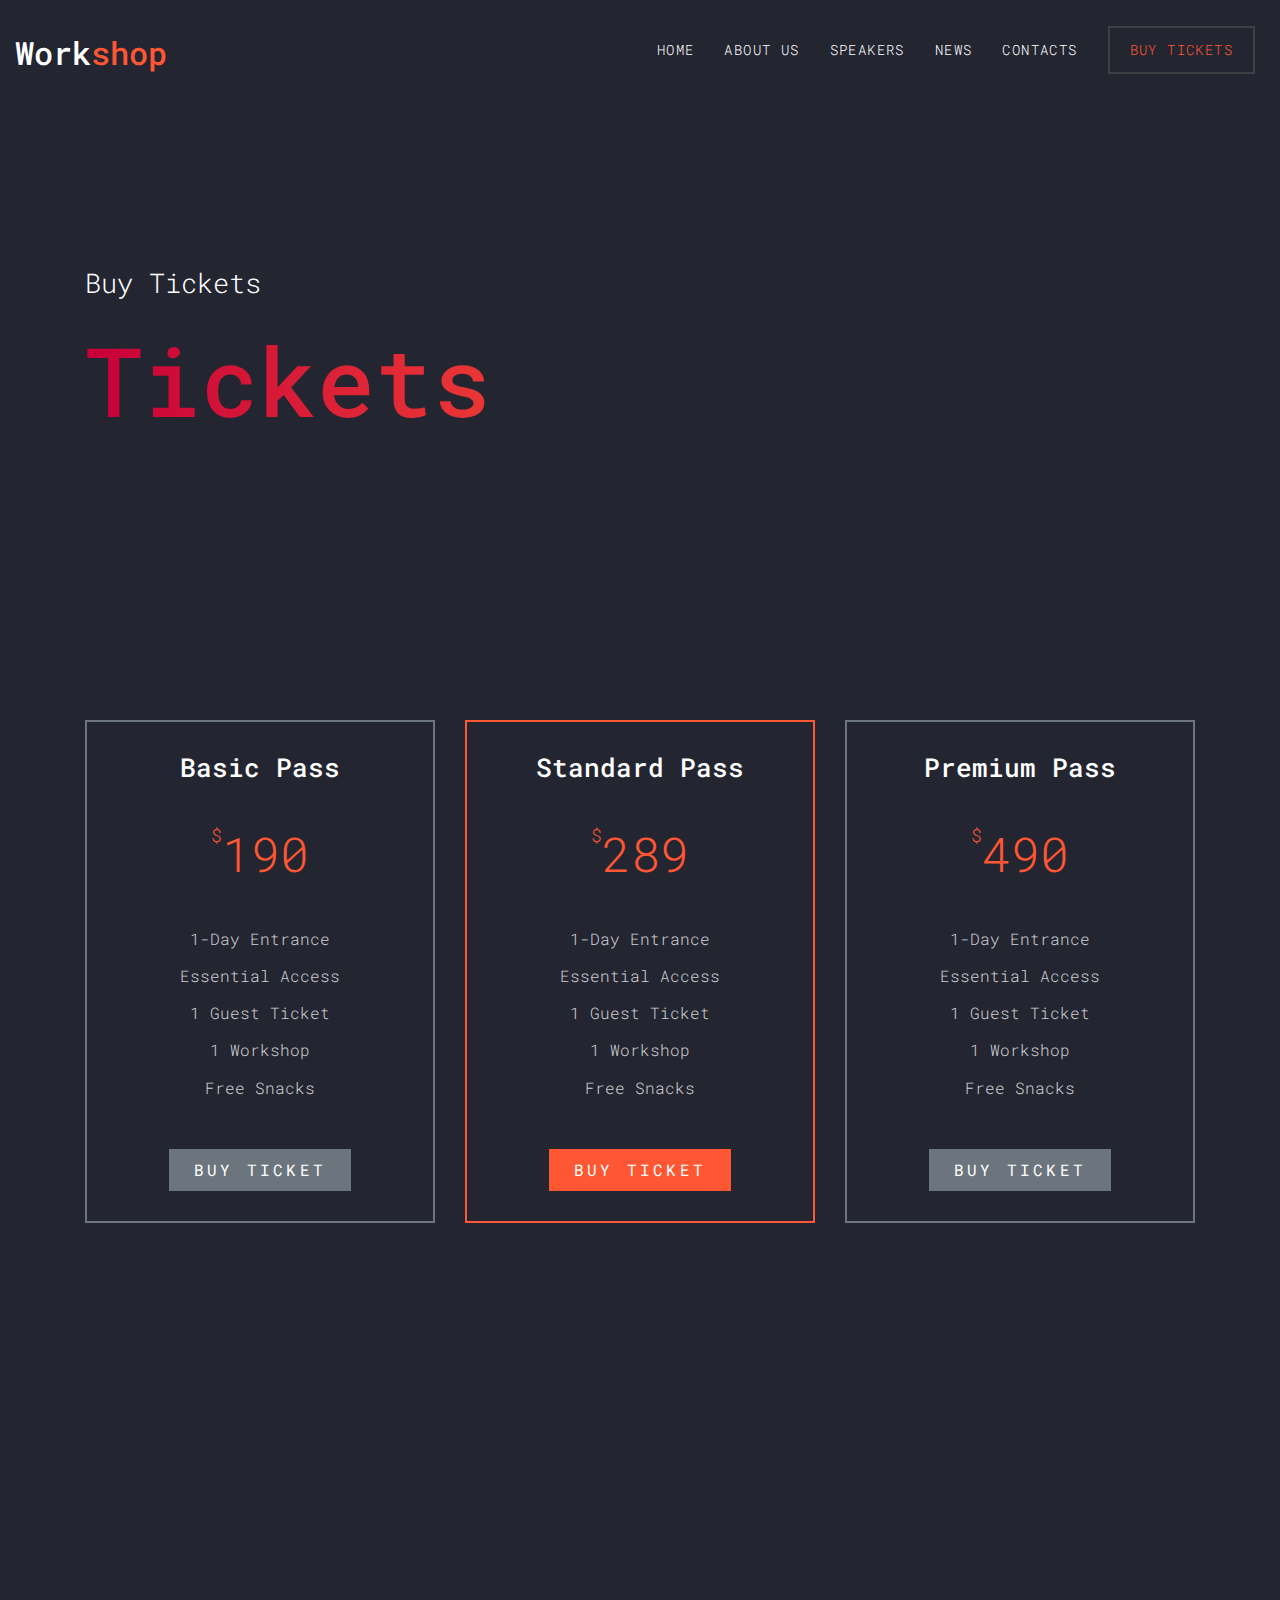
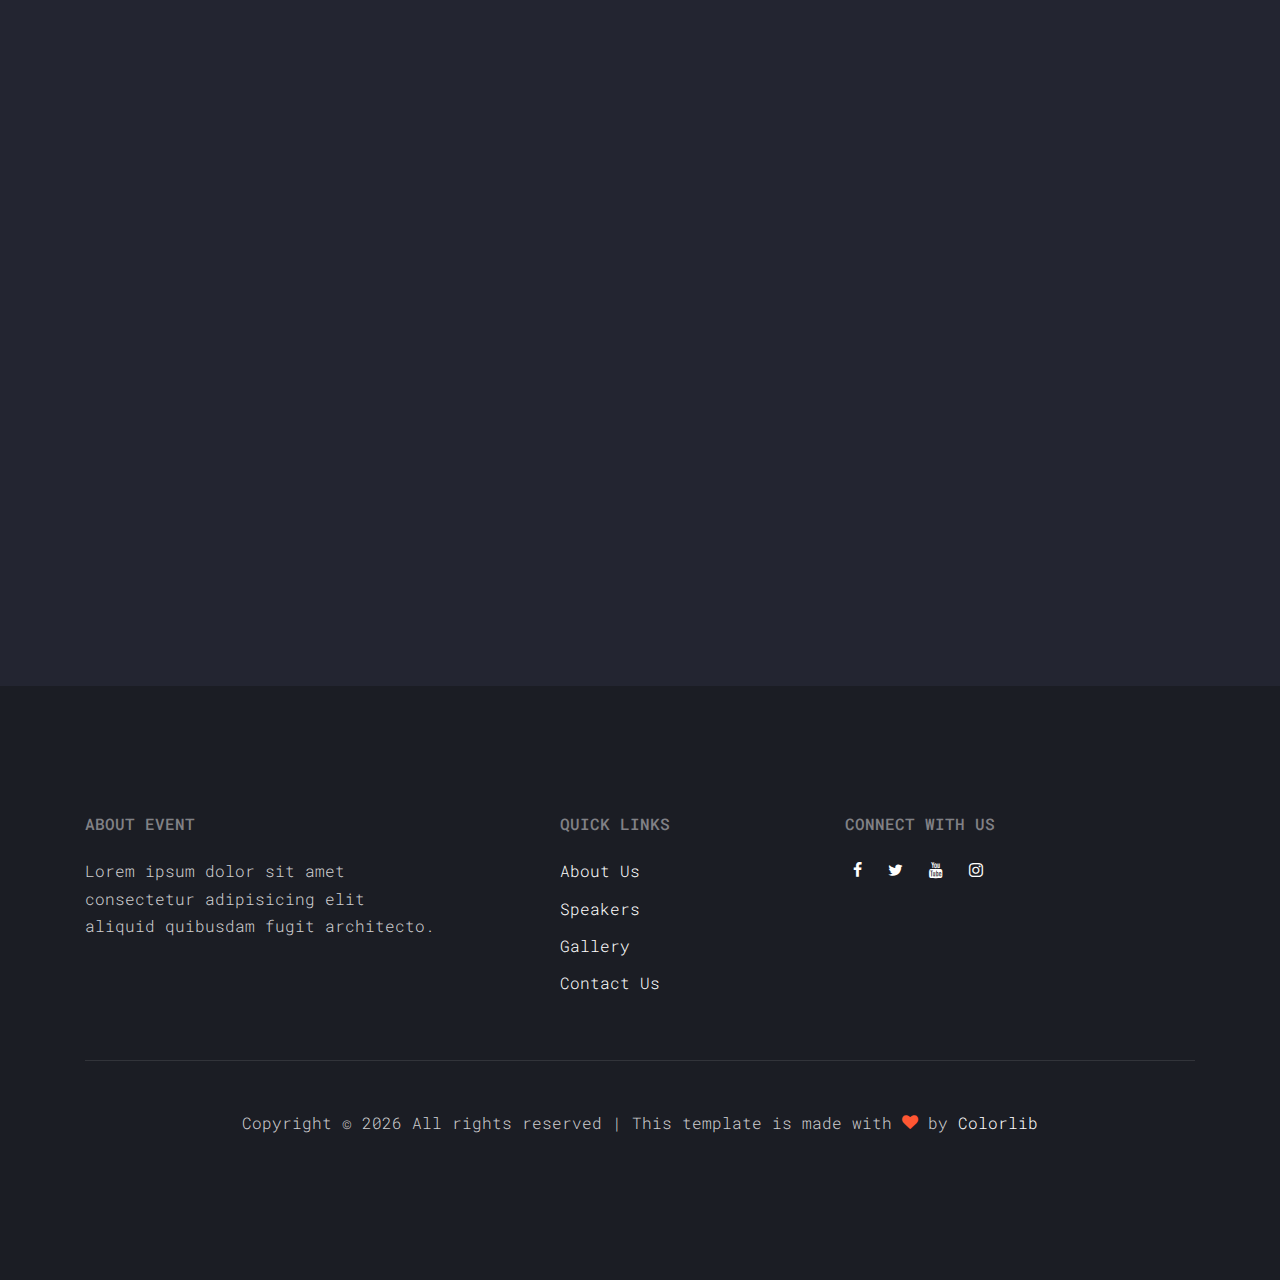
<file: buy-tickets.html>
<!DOCTYPE html>
<html lang="en">
  <head>
    <title>Workshop &mdash; Colorlib Website Template</title>
    <meta charset="utf-8">
    <meta name="viewport" content="width=device-width, initial-scale=1, shrink-to-fit=no">

    <link href="https://fonts.googleapis.com/css?family=Roboto+Mono" rel="stylesheet">
    <link rel="stylesheet" href="fonts/icomoon/style.css">
    <link rel="stylesheet" href="css/bootstrap.min.css">
    <link rel="stylesheet" href="css/magnific-popup.css">
    <link rel="stylesheet" href="css/jquery-ui.css">
    <link rel="stylesheet" href="css/owl.carousel.min.css">
    <link rel="stylesheet" href="css/owl.theme.default.min.css">
    <link rel="stylesheet" href="css/bootstrap-datepicker.css">
    <link rel="stylesheet" href="fonts/flaticon/font/flaticon.css">
    <link rel="stylesheet" href="css/aos.css">

    <link rel="stylesheet" href="css/style.css">
  </head>
  <body>
  
  <div class="site-wrap">

    <div class="site-mobile-menu">
      <div class="site-mobile-menu-header">
        <div class="site-mobile-menu-close mt-3">
          <span class="icon-close2 js-menu-toggle"></span>
        </div>
      </div>
      <div class="site-mobile-menu-body"></div>
    </div>
    
    <header class="site-navbar py-3" role="banner">
      <div class="container-fluid">
        <div class="row align-items-center">
          <div class="col-11 col-xl-2">
            <h1 class="mb-0"><a href="index.html" class="text-white h2 mb-0">Work<span class="text-primary">shop</span> </a></h1>
          </div>
          <div class="col-12 col-md-10 d-none d-xl-block">
            <nav class="site-navigation position-relative text-right" role="navigation">
              <ul class="site-menu js-clone-nav mx-auto d-none d-lg-block">
                <li><a href="index.html">Home</a></li>
                <li><a href="about.html">About Us</a></li>
                <li><a href="speakers.html">Speakers</a></li>
                <li><a href="news.html">News</a></li>
                <li class=""><a href="contact.html">Contacts</a></li>
                <li class="cta"><a href="buy-tickets.html">Buy Tickets</a></li>
              </ul>
            </nav>
          </div>
          <div class="d-inline-block d-xl-none ml-md-0 mr-auto py-3" style="position: relative; top: 3px;"><a href="#" class="site-menu-toggle js-menu-toggle text-white"><span class="icon-menu h3"></span></a></div>
          </div>
        </div>
      </div>
    </header>

    <div class="site-section site-hero inner">
      <div class="container">
        <div class="row align-items-center">
          <div class="col-md-10">
            <span class="d-block mb-3 caption">Buy Tickets</span>
            <h1 class="d-block mb-4">Tickets</h1>
          </div>
        </div>
      </div>
    </div>

    <div class="site-section">
      <div class="container">
        

        <div class="row">
          <div class="col-md-6 col-lg-4 mb-5 mb-lg-0"  data-aos="fade-up" data-aos-delay="200">
            <div class="pricing border-secondary text-center">
              <h2>Basic Pass</h2>
              <div class="amount"><sup>$</sup><span class="number">190</span> </div>
              <ul class="list-unstyled mb-5">
                <li>1-Day Entrance</li>
                <li>Essential Access</li>
                <li>1 Guest Ticket</li>
                <li>1 Workshop</li>
                <li>Free Snacks</li>
              </ul>
              <div><a href="#" class="btn btn-secondary px-4 py-2">Buy Ticket</a></div>
            </div>
          </div>

          <div class="col-md-6 col-lg-4 mb-5 mb-lg-0" data-aos="fade-up" data-aos-delay="300">
            <div class="pricing border-primary text-center">
              <h2>Standard Pass</h2>
              <div class="amount"><sup>$</sup><span class="number">289</span> </div>
              <ul class="list-unstyled mb-5">
                <li>1-Day Entrance</li>
                <li>Essential Access</li>
                <li>1 Guest Ticket</li>
                <li>1 Workshop</li>
                <li>Free Snacks</li>
              </ul>
              <div><a href="#" class="btn btn-primary px-4 py-2">Buy Ticket</a></div>
            </div>
          </div>

          <div class="col-md-6 col-lg-4 mb-5 mb-lg-0" data-aos="fade-up" data-aos-delay="400">
            <div class="pricing border-secondary text-center">
              <h2>Premium Pass</h2>
              <div class="amount"><sup>$</sup><span class="number">490</span> </div>
              <ul class="list-unstyled mb-5">
                <li>1-Day Entrance</li>
                <li>Essential Access</li>
                <li>1 Guest Ticket</li>
                <li>1 Workshop</li>
                <li>Free Snacks</li>
              </ul>
              <div><a href="#" class="btn btn-secondary px-4 py-2">Buy Ticket</a></div>
            </div>
          </div>
        </div>
      </div>
    </div>
    

    <div class="site-section" data-aos="fade">
      <div class="container">
        <div class="row mb-5 justify-content-center">
          <div class="col-lg-4 mb-5">
            <div class="site-section-heading">
              <h2 class="text-center">Testimonials</h2>
            </div>
          </div>
        </div>

        <div class="slide-one-item home-slider owl-carousel">
          
          <div class="row justify-content-center">

            <div class="testimony text-center col-md-5">
              <figure>
                <img src="images/person_1.jpg" alt="Image" class="img-fluid">
              </figure>
              <blockquote>
                <p>&ldquo;Lorem ipsum dolor sit amet, consectetur adipisicing elit. Maxime exercitationem alias reprehenderit error quidem aliquam ad minus, veritatis modi.&rdquo;</p>
                <p class="author">&mdash; Emely Peters</p>
              </blockquote>
            </div>
          </div>

          <div class="row justify-content-center">
           <div class="testimony text-center col-md-5">
              <figure>
                <img src="images/person_2.jpg" alt="Image" class="img-fluid">
              </figure>
              <blockquote>
                <p>&ldquo;Lorem ipsum dolor sit amet, consectetur adipisicing elit. Maxime exercitationem alias reprehenderit error quidem aliquam ad minus, veritatis modi.&rdquo;</p>
                <p class="author">&mdash; Alex Anchors</p>
              </blockquote>
            </div>
          </div>

          <div class="row justify-content-center">
            <div class="testimony text-center col-md-5">
              <figure>
                <img src="images/person_3.jpg" alt="Image" class="img-fluid">
              </figure>
              <blockquote>
                <p>&ldquo;Lorem ipsum dolor sit amet, consectetur adipisicing elit. Maxime exercitationem alias reprehenderit error quidem aliquam ad minus, veritatis modi.&rdquo;</p>
                <p class="author">&mdash; Aaron Thomas</p>
              </blockquote>
            </div>
          </div>

          <div class="row justify-content-center">
            <div class="testimony text-center col-md-5">
              <figure>
                <img src="images/person_1.jpg" alt="Image" class="img-fluid">
              </figure>
              <blockquote>
                <p>&ldquo;Lorem ipsum dolor sit amet, consectetur adipisicing elit. Maxime exercitationem alias reprehenderit error quidem aliquam ad minus, veritatis modi.&rdquo;</p>
                <p class="author">&mdash; Emely Peters</p>
              </blockquote>
            </div>
          </div>

          <div class="row justify-content-center">
           <div class="testimony text-center col-md-5">
              <figure>
                <img src="images/person_2.jpg" alt="Image" class="img-fluid">
              </figure>
              <blockquote>
                <p>&ldquo;Lorem ipsum dolor sit amet, consectetur adipisicing elit. Maxime exercitationem alias reprehenderit error quidem aliquam ad minus, veritatis modi.&rdquo;</p>
                <p class="author">&mdash; Alex Anchors</p>
              </blockquote>
            </div>
          </div>

          <div class="row justify-content-center">
            <div class="testimony text-center col-md-5">
              <figure>
                <img src="images/person_3.jpg" alt="Image" class="img-fluid">
              </figure>
              <blockquote>
                <p>&ldquo;Lorem ipsum dolor sit amet, consectetur adipisicing elit. Maxime exercitationem alias reprehenderit error quidem aliquam ad minus, veritatis modi.&rdquo;</p>
                <p class="author">&mdash; Aaron Thomas</p>
              </blockquote>
            </div>
          </div>

        </div>




        
      </div>
    </div>
    
      
    <footer class="site-footer">
      <div class="container">
        <div class="row mb-5">
          <div class="col-md-4">
            <h2 class="footer-heading text-uppercase mb-4">About Event</h2>
            <p>Lorem ipsum dolor sit amet consectetur adipisicing elit aliquid quibusdam fugit architecto.</p>
          </div>
          <div class="col-md-3 ml-auto">
            <h2 class="footer-heading text-uppercase mb-4">Quick Links</h2>
            <ul class="list-unstyled">
              <li><a href="#">About Us</a></li>
              <li><a href="#">Speakers</a></li>
              <li><a href="#">Gallery</a></li>
              <li><a href="#">Contact Us</a></li>
            </ul>
          </div>
          <div class="col-md-4">
            <h2 class="footer-heading text-uppercase mb-4">Connect with Us</h2>
            <p>
              <a href="#" class="p-2 pl-0"><span class="icon-facebook"></span></a>
              <a href="#" class="p-2"><span class="icon-twitter"></span></a>
              <a href="#" class="p-2"><span class="icon-youtube"></span></a>
              <a href="#" class="p-2"><span class="icon-instagram"></span></a>
            </p>
          </div>
        </div>
        <div class="row">
          
            <div class="col-md-12 text-center">
              <div class="border-top pt-5">
              <p>
              <!-- Link back to Colorlib can't be removed. Template is licensed under CC BY 3.0. -->
              Copyright &copy; <script>document.write(new Date().getFullYear());</script> All rights reserved | This template is made with <i class="icon-heart text-primary" aria-hidden="true"></i> by <a href="https://colorlib.com" target="_blank" >Colorlib</a>
              <!-- Link back to Colorlib can't be removed. Template is licensed under CC BY 3.0. -->
              </p>
            </div>
          </div>
        </div>
      </div>
    </footer>
    
  </div>

  <script src="js/jquery-3.3.1.min.js"></script>
  <script src="js/jquery-migrate-3.0.1.min.js"></script>
  <script src="js/jquery-ui.js"></script>
  <script src="js/popper.min.js"></script>
  <script src="js/bootstrap.min.js"></script>
  <script src="js/owl.carousel.min.js"></script>
  <script src="js/jquery.stellar.min.js"></script>
  <script src="js/jquery.countdown.min.js"></script>
  <script src="js/jquery.magnific-popup.min.js"></script>
  <script src="js/bootstrap-datepicker.min.js"></script>
  <script src="js/aos.js"></script>

  <script src="js/main.js"></script>
    
  </body>
</html>
</file>
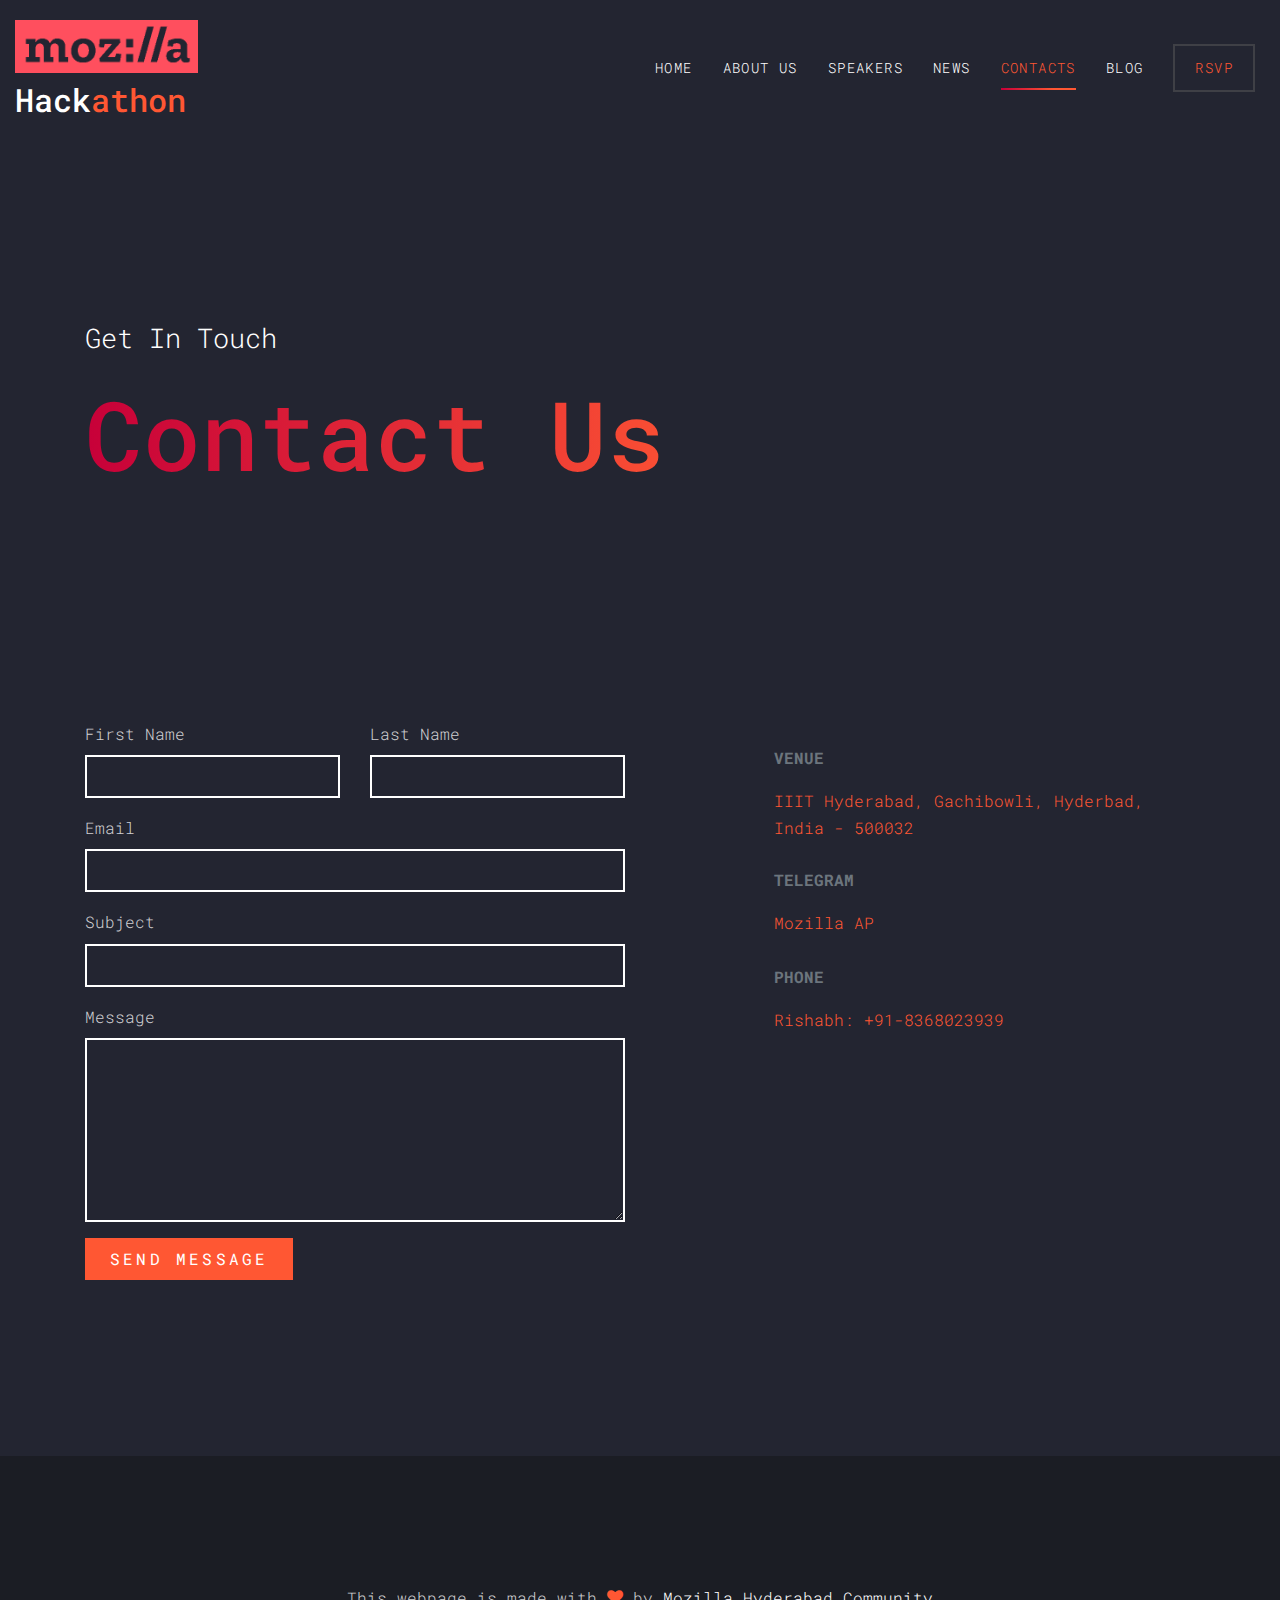
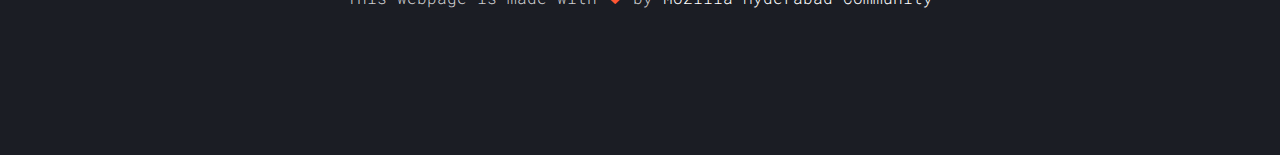
<file: contact.html>
<!DOCTYPE html>
<html lang="en">
  <head>
    <title>Mozilla Global Sprint &mdash; 19</title>
    <meta charset="utf-8">
    <meta name="viewport" content="width=device-width, initial-scale=1, shrink-to-fit=no">

    <link href="https://fonts.googleapis.com/css?family=Roboto+Mono" rel="stylesheet">
    <link rel="stylesheet" href="fonts/icomoon/style.css">
    <link rel="stylesheet" href="css/bootstrap.min.css">
    <link rel="stylesheet" href="css/magnific-popup.css">
    <link rel="stylesheet" href="css/jquery-ui.css">
    <link rel="stylesheet" href="css/owl.carousel.min.css">
    <link rel="stylesheet" href="css/owl.theme.default.min.css">
    <link rel="stylesheet" href="css/bootstrap-datepicker.css">
    <link rel="stylesheet" href="fonts/flaticon/font/flaticon.css">
    <link rel="stylesheet" href="css/aos.css">
    <link rel="icon" href="./images/favicon.png" type="image/png" sizes="16x16">
    <link rel="stylesheet" href="css/style.css">
  </head>
  <body>
  
  <div class="site-wrap">

    <div class="site-mobile-menu">
      <div class="site-mobile-menu-header">
        <div class="site-mobile-menu-close mt-3">
          <span class="icon-close2 js-menu-toggle"></span>
        </div>
      </div>
      <div class="site-mobile-menu-body"></div>
    </div>
    
    <header class="site-navbar py-3" role="banner">
      <div class="container-fluid">
        <div class="row align-items-center">
          <div class="col-11 col-xl-2">    
                    <h1 class="mb-0"><a href="index.html" class="text-white h2 mb-0"><img src="images/moz-logor.png" alt="Mozilla" class="img-fluid"> </a></h1>  <h1 class="mb-0"><a href="index.html" class="text-white h2 mb-0">Hack<span class="text-primary">athon</span> </a></h1>
          </div>
          <div class="col-12 col-md-10 d-none d-xl-block">
            <nav class="site-navigation position-relative text-right" role="navigation">
              <ul class="site-menu js-clone-nav mx-auto d-none d-lg-block">
                <li><a href="index.html">Home</a></li>
                <li><a href="about.html">About Us</a></li>
                <li><a href="speakers.html">Speakers</a></li>
                <li><a href="news.html">News</a></li>
                <li class="active"><a href="contact.html">Contacts</a></li>
                <li><a href="https://medium.com/mozilla-india">Blog</a></li>
                <li class="cta"><a href="https://www.meetup.com/Mozilla-Hyderabad/events/256833059/">RSVP</a></li>
              </ul>
            </nav>
          </div>
          <div class="d-inline-block d-xl-none ml-md-0 mr-auto py-3" style="position: relative; top: 3px;"><a href="#" class="site-menu-toggle js-menu-toggle text-white"><span class="icon-menu h3"></span></a></div>
          </div>
        </div>
      </div>
    </header>

    <div class="site-section site-hero inner">
      <div class="container">
        <div class="row align-items-center">
          <div class="col-md-10">
              <br><br><br><br>
            <span class="d-block mb-3 caption" data-aos="fade-up">Get In Touch</span>
            <h1 class="d-block mb-4" data-aos="fade-up" data-aos-delay="100">Contact Us</h1>
          </div>
        </div>
      </div>
    </div>

    <div class="site-section">
      <div class="container">
        <div class="row">
          <div class="col-md-6" data-aos="fade-up">
            <form action="mailto:zzxy334@gmail.com" method="post" enctype="text/plain">
             

              <div class="row form-group">
                <div class="col-md-6 mb-3 mb-md-0">
                  <label class="" for="fname">First Name</label>
                  <input type="text" id="fname" class="form-control">
                </div>
                <div class="col-md-6">
                  <label class="" for="lname">Last Name</label>
                  <input type="text" id="lname" class="form-control">
                </div>
              </div>

              <div class="row form-group">
                
                <div class="col-md-12">
                  <label class="" for="email">Email</label> 
                  <input type="email" id="email" class="form-control">
                </div>
              </div>

              <div class="row form-group">
                
                <div class="col-md-12">
                  <label class="" for="subject">Subject</label> 
                  <input type="subject" id="subject" class="form-control">
                </div>
              </div>

              <div class="row form-group">
                <div class="col-md-12">
                  <label class="" for="message">Message</label> 
                  <textarea name="message" id="message" cols="30" rows="7" class="form-control"></textarea>
                </div>
              </div>

              <div class="row form-group">
                <div class="col-md-12">
                  <input type="submit" value="Send Message" class="btn btn-primary py-2 px-4 text-white">
                </div>
              </div>

  
            </form>
          </div>
          <div class="col-md-5 ml-auto" data-aos="fade-up" data-aos-delay="100">
            <div class="p-4 mb-3">
              <p class="mb-0 font-weight-bold text-secondary text-uppercase mb-3">Venue</p>
              <p class="mb-4"><a href="https://goo.gl/maps/3t1R3T3FwT1gSZc8A" target="blank">IIIT Hyderabad, Gachibowli, Hyderbad, India - 500032</a></p>

              <p class="mb-0 font-weight-bold text-secondary text-uppercase mb-3">Telegram</p>
              <p class="mb-0"><a href="https://t.me/moztsap">Mozilla AP</a></p><br>

              <p class="mb-0 font-weight-bold text-secondary text-uppercase mb-3">Phone</p>
              <p class="mb-4"><a href="tel:+91-8368023939">Rishabh: +91-8368023939</a></p>

            </div>
          </div>
        </div>
      </div>
    </div>
    

    <!-- <div class="site-section" data-aos="fade">
      <div class="container">
        <div class="row mb-5 justify-content-center">
          <div class="col-lg-4 mb-5">
            <div class="site-section-heading">
              <h2 class="text-center">Testimonials</h2>
            </div>
          </div>
        </div>

        <div class="slide-one-item home-slider owl-carousel">
          
          <div class="row justify-content-center">

            <div class="testimony text-center col-md-5">
              <figure>
                <img src="images/person_1.jpg" alt="Image" class="img-fluid">
              </figure>
              <blockquote>
                <p>&ldquo;Lorem ipsum dolor sit amet, consectetur adipisicing elit. Maxime exercitationem alias reprehenderit error quidem aliquam ad minus, veritatis modi.&rdquo;</p>
                <p class="author">&mdash; Emely Peters</p>
              </blockquote>
            </div>
          </div>

          <div class="row justify-content-center">
           <div class="testimony text-center col-md-5">
              <figure>
                <img src="images/person_2.jpg" alt="Image" class="img-fluid">
              </figure>
              <blockquote>
                <p>&ldquo;Lorem ipsum dolor sit amet, consectetur adipisicing elit. Maxime exercitationem alias reprehenderit error quidem aliquam ad minus, veritatis modi.&rdquo;</p>
                <p class="author">&mdash; Alex Anchors</p>
              </blockquote>
            </div>
          </div>

          <div class="row justify-content-center">
            <div class="testimony text-center col-md-5">
              <figure>
                <img src="images/person_3.jpg" alt="Image" class="img-fluid">
              </figure>
              <blockquote>
                <p>&ldquo;Lorem ipsum dolor sit amet, consectetur adipisicing elit. Maxime exercitationem alias reprehenderit error quidem aliquam ad minus, veritatis modi.&rdquo;</p>
                <p class="author">&mdash; Aaron Thomas</p>
              </blockquote>
            </div>
          </div>

          <div class="row justify-content-center">
            <div class="testimony text-center col-md-5">
              <figure>
                <img src="images/person_1.jpg" alt="Image" class="img-fluid">
              </figure>
              <blockquote>
                <p>&ldquo;Lorem ipsum dolor sit amet, consectetur adipisicing elit. Maxime exercitationem alias reprehenderit error quidem aliquam ad minus, veritatis modi.&rdquo;</p>
                <p class="author">&mdash; Emely Peters</p>
              </blockquote>
            </div>
          </div>

          <div class="row justify-content-center">
           <div class="testimony text-center col-md-5">
              <figure>
                <img src="images/person_2.jpg" alt="Image" class="img-fluid">
              </figure>
              <blockquote>
                <p>&ldquo;Lorem ipsum dolor sit amet, consectetur adipisicing elit. Maxime exercitationem alias reprehenderit error quidem aliquam ad minus, veritatis modi.&rdquo;</p>
                <p class="author">&mdash; Alex Anchors</p>
              </blockquote>
            </div>
          </div>

          <div class="row justify-content-center">
            <div class="testimony text-center col-md-5">
              <figure>
                <img src="images/person_3.jpg" alt="Image" class="img-fluid">
              </figure>
              <blockquote>
                <p>&ldquo;Lorem ipsum dolor sit amet, consectetur adipisicing elit. Maxime exercitationem alias reprehenderit error quidem aliquam ad minus, veritatis modi.&rdquo;</p>
                <p class="author">&mdash; Aaron Thomas</p>
              </blockquote>
            </div>
          </div>

        </div>




        
      </div>
    </div>
     -->
      
     <footer class="site-footer">
        <!-- <div class="container">
          <div class="row mb-5">
            <div class="col-md-4">
              <h2 class="footer-heading text-uppercase mb-4">About Event</h2>
              <p>Lorem ipsum dolor sit amet consectetur adipisicing elit aliquid quibusdam fugit architecto.</p>
            </div>
            <div class="col-md-3 ml-auto">
              <h2 class="footer-heading text-uppercase mb-4">Quick Links</h2>
              <ul class="list-unstyled">
                <li><a href="#">About Us</a></li>
                <li><a href="#">Speakers</a></li>
                <li><a href="#">Gallery</a></li>
                <li><a href="#">Contact Us</a></li>
              </ul>
            </div>
            <div class="col-md-4">
              <h2 class="footer-heading text-uppercase mb-4">Connect with Us</h2>
              <p>
                <a href="#" class="p-2 pl-0"><span class="icon-facebook"></span></a>
                <a href="#" class="p-2"><span class="icon-twitter"></span></a>
                <a href="#" class="p-2"><span class="icon-youtube"></span></a>
                <a href="#" class="p-2"><span class="icon-instagram"></span></a>
              </p>
            </div>
          </div> -->
          <!-- <div class="row">
             -->
              <div class="col-md-12 text-center">
                <p>
                 This webpage is made with <i class="icon-heart text-primary" aria-hidden="true"></i> by <a href="https://t.me/moztsap" target="_blank" >Mozilla Hyderabad Community</a>
                </p>
            </div>
          <!-- </div>
        </div> -->
      </footer>
      
    
  </div>

  <script src="js/jquery-3.3.1.min.js"></script>
  <script src="js/jquery-migrate-3.0.1.min.js"></script>
  <script src="js/jquery-ui.js"></script>
  <script src="js/popper.min.js"></script>
  <script src="js/bootstrap.min.js"></script>
  <script src="js/owl.carousel.min.js"></script>
  <script src="js/jquery.stellar.min.js"></script>
  <script src="js/jquery.countdown.min.js"></script>
  <script src="js/jquery.magnific-popup.min.js"></script>
  <script src="js/bootstrap-datepicker.min.js"></script>
  <script src="js/aos.js"></script>

  <script src="js/main.js"></script>
    
  </body>
</html>
</file>
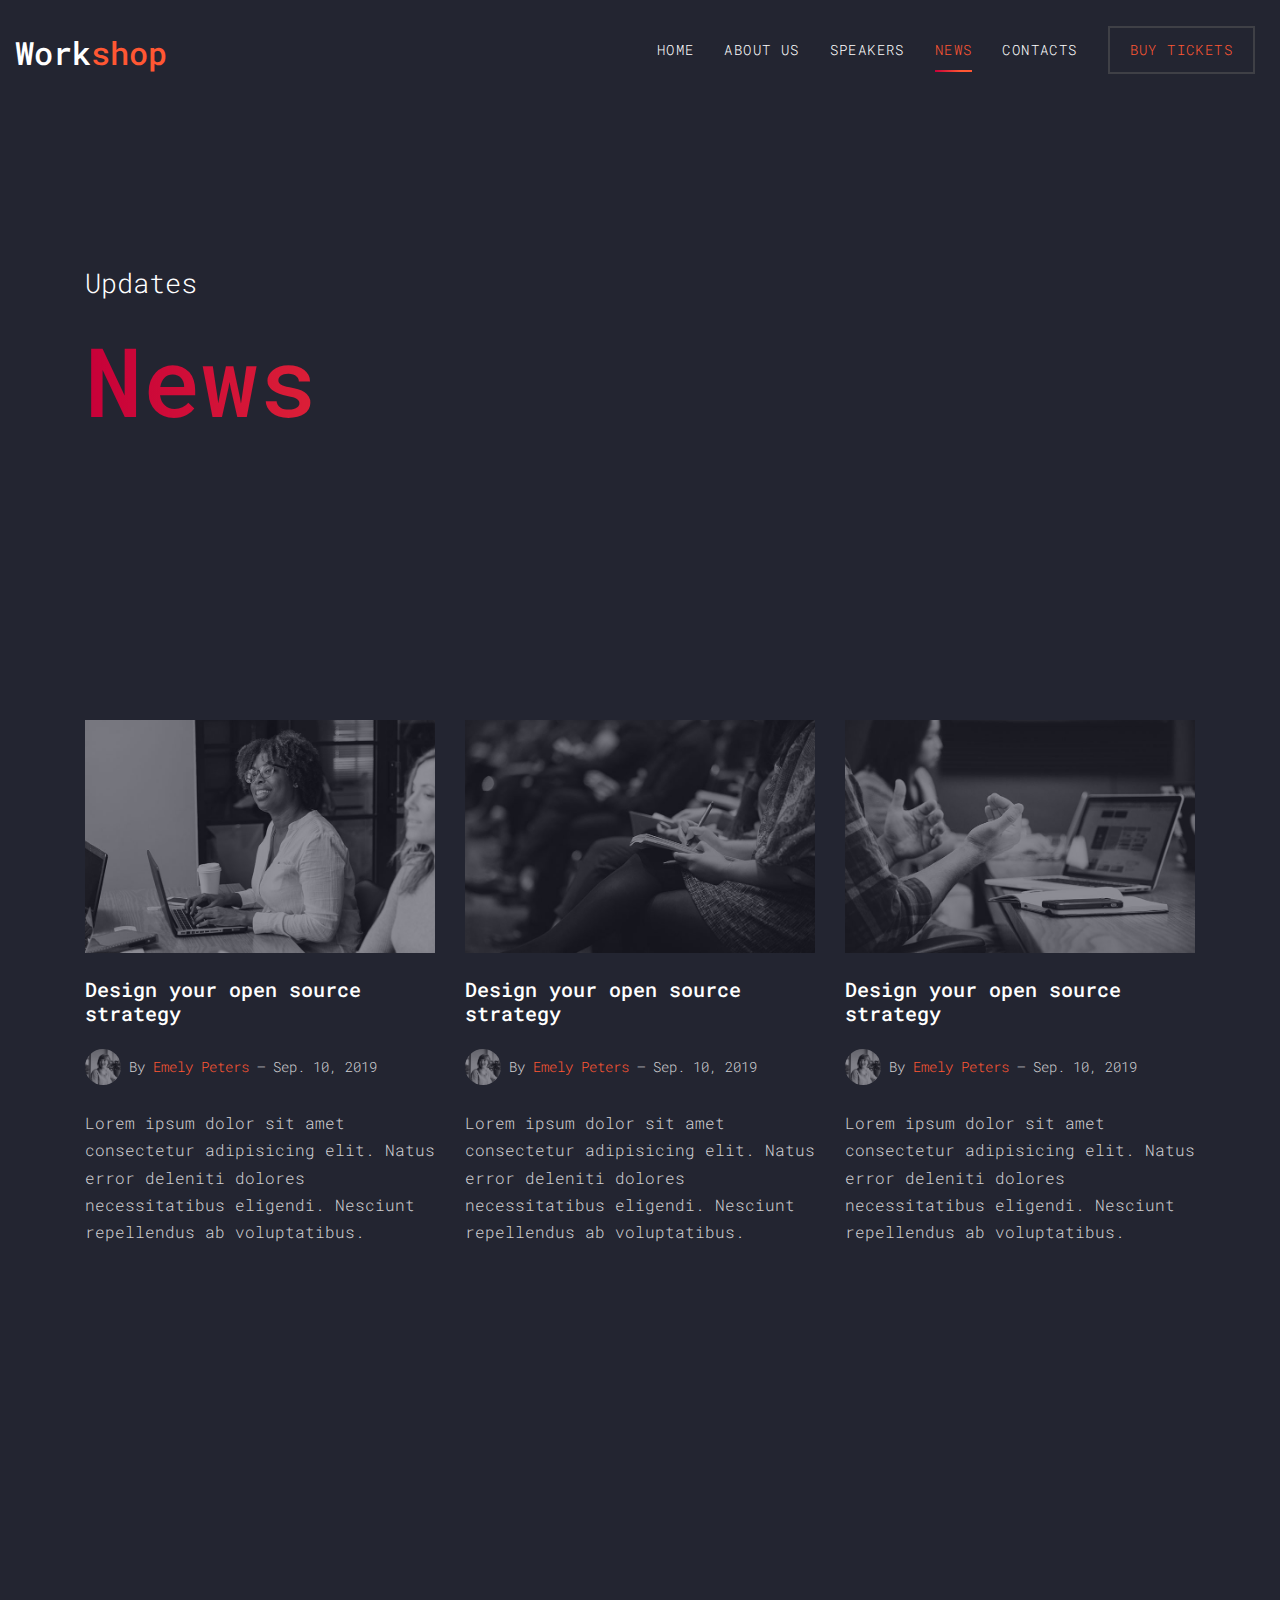
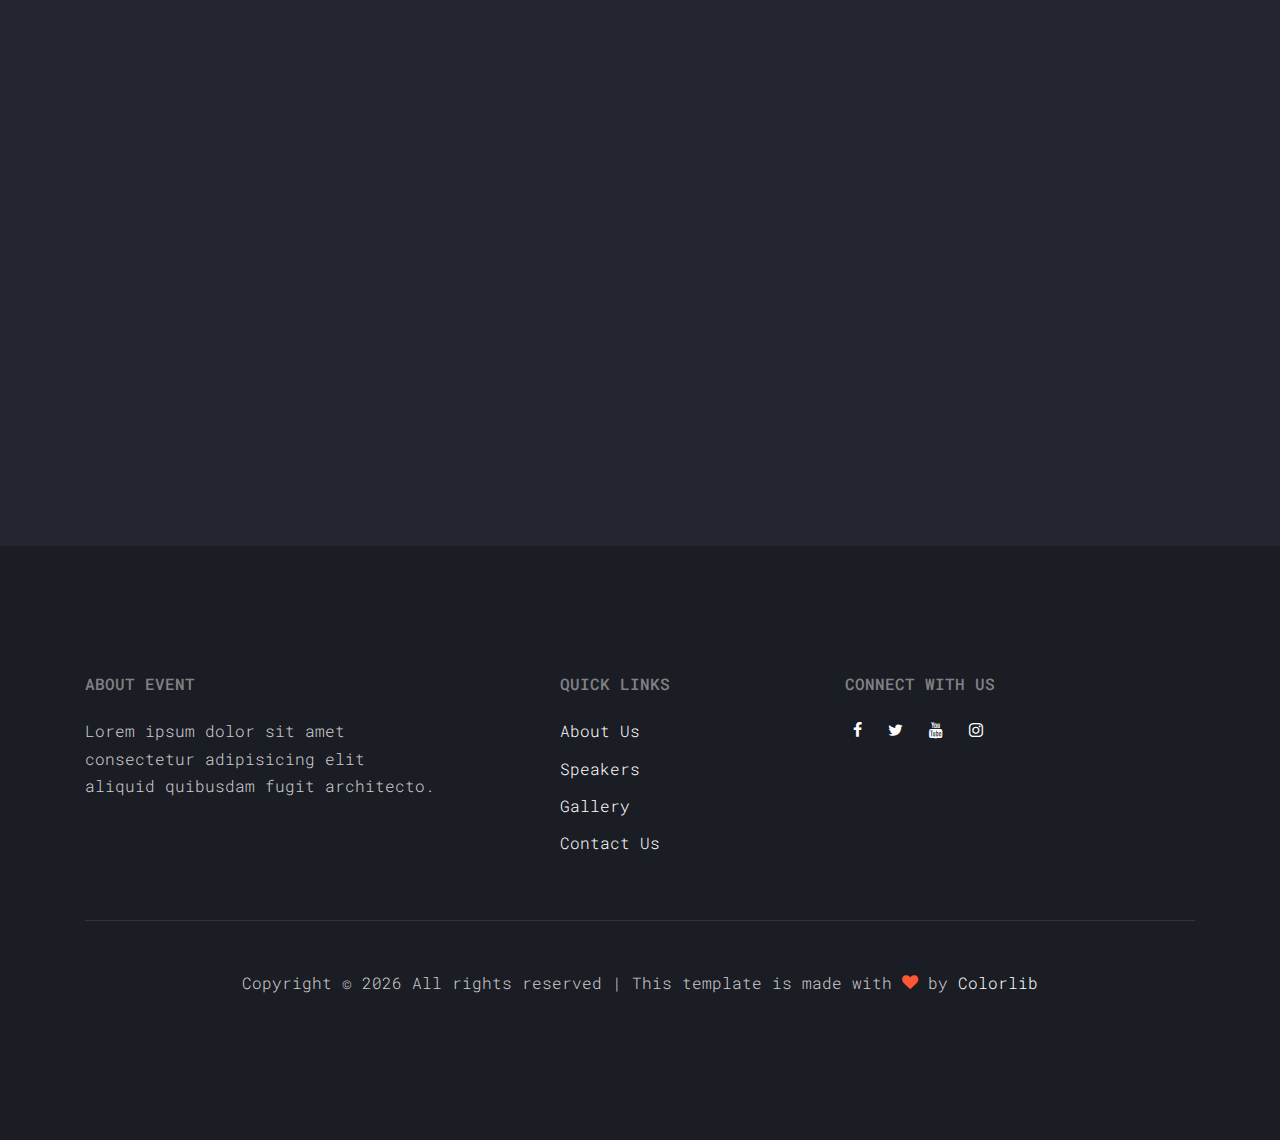
<file: news.html>
<!DOCTYPE html>
<html lang="en">
  <head>
    <title>Workshop &mdash; Colorlib Website Template</title>
    <meta charset="utf-8">
    <meta name="viewport" content="width=device-width, initial-scale=1, shrink-to-fit=no">

    <link href="https://fonts.googleapis.com/css?family=Roboto+Mono" rel="stylesheet">
    <link rel="stylesheet" href="fonts/icomoon/style.css">
    <link rel="stylesheet" href="css/bootstrap.min.css">
    <link rel="stylesheet" href="css/magnific-popup.css">
    <link rel="stylesheet" href="css/jquery-ui.css">
    <link rel="stylesheet" href="css/owl.carousel.min.css">
    <link rel="stylesheet" href="css/owl.theme.default.min.css">
    <link rel="stylesheet" href="css/bootstrap-datepicker.css">
    <link rel="stylesheet" href="fonts/flaticon/font/flaticon.css">
    <link rel="stylesheet" href="css/aos.css">

    <link rel="stylesheet" href="css/style.css">
  </head>
  <body>
  
  <div class="site-wrap">

    <div class="site-mobile-menu">
      <div class="site-mobile-menu-header">
        <div class="site-mobile-menu-close mt-3">
          <span class="icon-close2 js-menu-toggle"></span>
        </div>
      </div>
      <div class="site-mobile-menu-body"></div>
    </div>
    
    <header class="site-navbar py-3" role="banner">
      <div class="container-fluid">
        <div class="row align-items-center">
          <div class="col-11 col-xl-2">
            <h1 class="mb-0"><a href="index.html" class="text-white h2 mb-0">Work<span class="text-primary">shop</span> </a></h1>
          </div>
          <div class="col-12 col-md-10 d-none d-xl-block">
            <nav class="site-navigation position-relative text-right" role="navigation">
              <ul class="site-menu js-clone-nav mx-auto d-none d-lg-block">
                <li><a href="index.html">Home</a></li>
                <li><a href="about.html">About Us</a></li>
                <li><a href="speakers.html">Speakers</a></li>
                <li class="active"><a href="news.html">News</a></li>
                <li><a href="contact.html">Contacts</a></li>
                <li class="cta"><a href="buy-tickets.html">Buy Tickets</a></li>
              </ul>
            </nav>
          </div>
          <div class="d-inline-block d-xl-none ml-md-0 mr-auto py-3" style="position: relative; top: 3px;"><a href="#" class="site-menu-toggle js-menu-toggle text-white"><span class="icon-menu h3"></span></a></div>
          </div>
        </div>
      </div>
    </header>

    <div class="site-section site-hero inner">
      <div class="container">
        <div class="row align-items-center">
          <div class="col-md-10">
            <span class="d-block mb-3 caption" data-aos="fade-up">Updates</span>
            <h1 class="d-block mb-4" data-aos="fade-up" data-aos-delay="100">News</h1>
          </div>
        </div>
      </div>
    </div>

    <div class="site-section">
      <div class="container">
        <div class="row mb-5">
          <div class="col-md-6 col-lg-4 mb-5 mb-lg-5 blog-entry"  data-aos="fade-up" data-aos-delay="200">
            <a href="#" class="d-block mb-4">
              <img src="images/img_1.jpg" alt="Image" class="img-fluid"> 
            </a>
            <h2 class="mb-4"><a href="#">Design your open source strategy</a></h2>
            <div class="mb-4 post-meta d-flex align-items-center">
              <div class="mr-2"><img src="images/person_1.jpg" alt="Image" class="img-fluid"></div>
              <div><span>By <a href="#">Emely Peters</a></span> &mdash; <span>Sep. 10, 2019</span></div> 
            </div>
            <p>Lorem ipsum dolor sit amet consectetur adipisicing elit. Natus error deleniti dolores necessitatibus eligendi. Nesciunt repellendus ab voluptatibus.
          </div>

          <div class="col-md-6 col-lg-4 mb-5 mb-lg-5 blog-entry" data-aos="fade-up" data-aos-delay="300">
            <a href="#" class="d-block mb-4">
              <img src="images/img_2.jpg" alt="Image" class="img-fluid"> 
            </a>
            <h2 class="mb-4"><a href="#">Design your open source strategy</a></h2>
            <div class="mb-4 post-meta d-flex align-items-center">
              <div class="mr-2"><img src="images/person_1.jpg" alt="Image" class="img-fluid"></div>
              <div><span>By <a href="#">Emely Peters</a></span> &mdash; <span>Sep. 10, 2019</span></div> 
            </div>
            <p>Lorem ipsum dolor sit amet consectetur adipisicing elit. Natus error deleniti dolores necessitatibus eligendi. Nesciunt repellendus ab voluptatibus.
          </div>

          <div class="col-md-6 col-lg-4 mb-5 mb-lg-5 blog-entry" data-aos="fade-up" data-aos-delay="400">
            <a href="#" class="d-block mb-4">
              <img src="images/img_3.jpg" alt="Image" class="img-fluid"> 
            </a>
            <h2 class="mb-4"><a href="#">Design your open source strategy</a></h2>
            <div class="mb-4 post-meta d-flex align-items-center">
              <div class="mr-2"><img src="images/person_1.jpg" alt="Image" class="img-fluid"></div>
              <div><span>By <a href="#">Emely Peters</a></span> &mdash; <span>Sep. 10, 2019</span></div> 
            </div>
            <p>Lorem ipsum dolor sit amet consectetur adipisicing elit. Natus error deleniti dolores necessitatibus eligendi. Nesciunt repellendus ab voluptatibus.
          </div>

          <div class="col-md-6 col-lg-4 mb-5 mb-lg-5 blog-entry"  data-aos="fade-up" data-aos-delay="200">
            <a href="#" class="d-block mb-4">
              <img src="images/img_1.jpg" alt="Image" class="img-fluid"> 
            </a>
            <h2 class="mb-4"><a href="#">Design your open source strategy</a></h2>
            <div class="mb-4 post-meta d-flex align-items-center">
              <div class="mr-2"><img src="images/person_1.jpg" alt="Image" class="img-fluid"></div>
              <div><span>By <a href="#">Emely Peters</a></span> &mdash; <span>Sep. 10, 2019</span></div> 
            </div>
            <p>Lorem ipsum dolor sit amet consectetur adipisicing elit. Natus error deleniti dolores necessitatibus eligendi. Nesciunt repellendus ab voluptatibus.
          </div>

          <div class="col-md-6 col-lg-4 mb-5 mb-lg-5 blog-entry" data-aos="fade-up" data-aos-delay="300">
            <a href="#" class="d-block mb-4">
              <img src="images/img_2.jpg" alt="Image" class="img-fluid"> 
            </a>
            <h2 class="mb-4"><a href="#">Design your open source strategy</a></h2>
            <div class="mb-4 post-meta d-flex align-items-center">
              <div class="mr-2"><img src="images/person_1.jpg" alt="Image" class="img-fluid"></div>
              <div><span>By <a href="#">Emely Peters</a></span> &mdash; <span>Sep. 10, 2019</span></div> 
            </div>
            <p>Lorem ipsum dolor sit amet consectetur adipisicing elit. Natus error deleniti dolores necessitatibus eligendi. Nesciunt repellendus ab voluptatibus.
          </div>

          <div class="col-md-6 col-lg-4 mb-5 mb-lg-5 blog-entry" data-aos="fade-up" data-aos-delay="400">
            <a href="#" class="d-block mb-4">
              <img src="images/img_3.jpg" alt="Image" class="img-fluid"> 
            </a>
            <h2 class="mb-4"><a href="#">Design your open source strategy</a></h2>
            <div class="mb-4 post-meta d-flex align-items-center">
              <div class="mr-2"><img src="images/person_1.jpg" alt="Image" class="img-fluid"></div>
              <div><span>By <a href="#">Emely Peters</a></span> &mdash; <span>Sep. 10, 2019</span></div> 
            </div>
            <p>Lorem ipsum dolor sit amet consectetur adipisicing elit. Natus error deleniti dolores necessitatibus eligendi. Nesciunt repellendus ab voluptatibus.
          </div>

        </div>


        <div class="row" data-aos="fade-up" data-aos-delay="500">
          <div class="col-md-12 text-center">
            <div class="custom-pagination">
              <span>1</span>
              <a href="#">2</a>
              <a href="#">3</a>
              <a href="#">4</a>
              <a href="#">5</a>
              <span>...</span>
              <a href="#">10</a>
            </div>
          </div>
        </div>
      </div>
    </div>

    
      
    <footer class="site-footer">
      <div class="container">
        <div class="row mb-5">
          <div class="col-md-4">
            <h2 class="footer-heading text-uppercase mb-4">About Event</h2>
            <p>Lorem ipsum dolor sit amet consectetur adipisicing elit aliquid quibusdam fugit architecto.</p>
          </div>
          <div class="col-md-3 ml-auto">
            <h2 class="footer-heading text-uppercase mb-4">Quick Links</h2>
            <ul class="list-unstyled">
              <li><a href="#">About Us</a></li>
              <li><a href="#">Speakers</a></li>
              <li><a href="#">Gallery</a></li>
              <li><a href="#">Contact Us</a></li>
            </ul>
          </div>
          <div class="col-md-4">
            <h2 class="footer-heading text-uppercase mb-4">Connect with Us</h2>
            <p>
              <a href="#" class="p-2 pl-0"><span class="icon-facebook"></span></a>
              <a href="#" class="p-2"><span class="icon-twitter"></span></a>
              <a href="#" class="p-2"><span class="icon-youtube"></span></a>
              <a href="#" class="p-2"><span class="icon-instagram"></span></a>
            </p>
          </div>
        </div>
        <div class="row">
          
            <div class="col-md-12 text-center">
              <div class="border-top pt-5">
              <p>
              <!-- Link back to Colorlib can't be removed. Template is licensed under CC BY 3.0. -->
              Copyright &copy; <script>document.write(new Date().getFullYear());</script> All rights reserved | This template is made with <i class="icon-heart text-primary" aria-hidden="true"></i> by <a href="https://colorlib.com" target="_blank" >Colorlib</a>
              <!-- Link back to Colorlib can't be removed. Template is licensed under CC BY 3.0. -->
              </p>
            </div>
          </div>
        </div>
      </div>
    </footer>
    
  </div>

  <script src="js/jquery-3.3.1.min.js"></script>
  <script src="js/jquery-migrate-3.0.1.min.js"></script>
  <script src="js/jquery-ui.js"></script>
  <script src="js/popper.min.js"></script>
  <script src="js/bootstrap.min.js"></script>
  <script src="js/owl.carousel.min.js"></script>
  <script src="js/jquery.stellar.min.js"></script>
  <script src="js/jquery.countdown.min.js"></script>
  <script src="js/jquery.magnific-popup.min.js"></script>
  <script src="js/bootstrap-datepicker.min.js"></script>
  <script src="js/aos.js"></script>

  <script src="js/main.js"></script>
    
  </body>
</html>
</file>
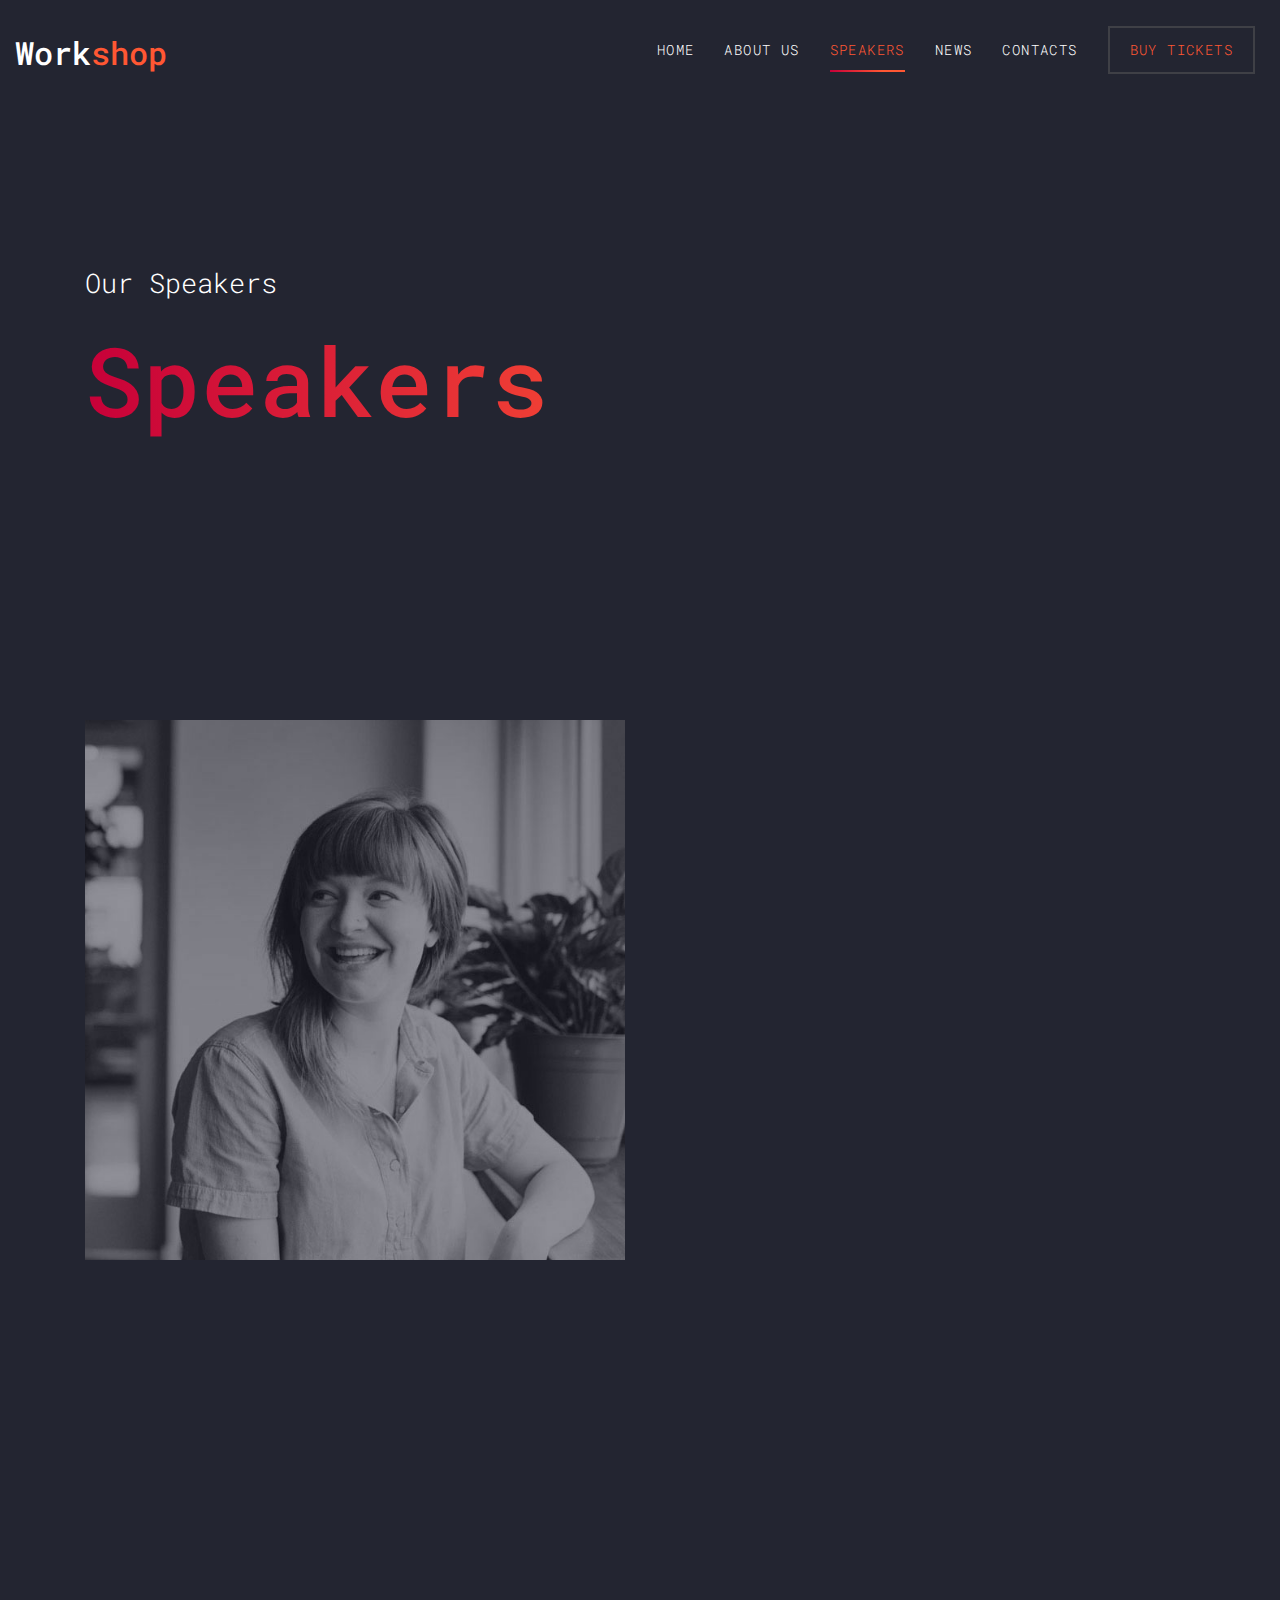
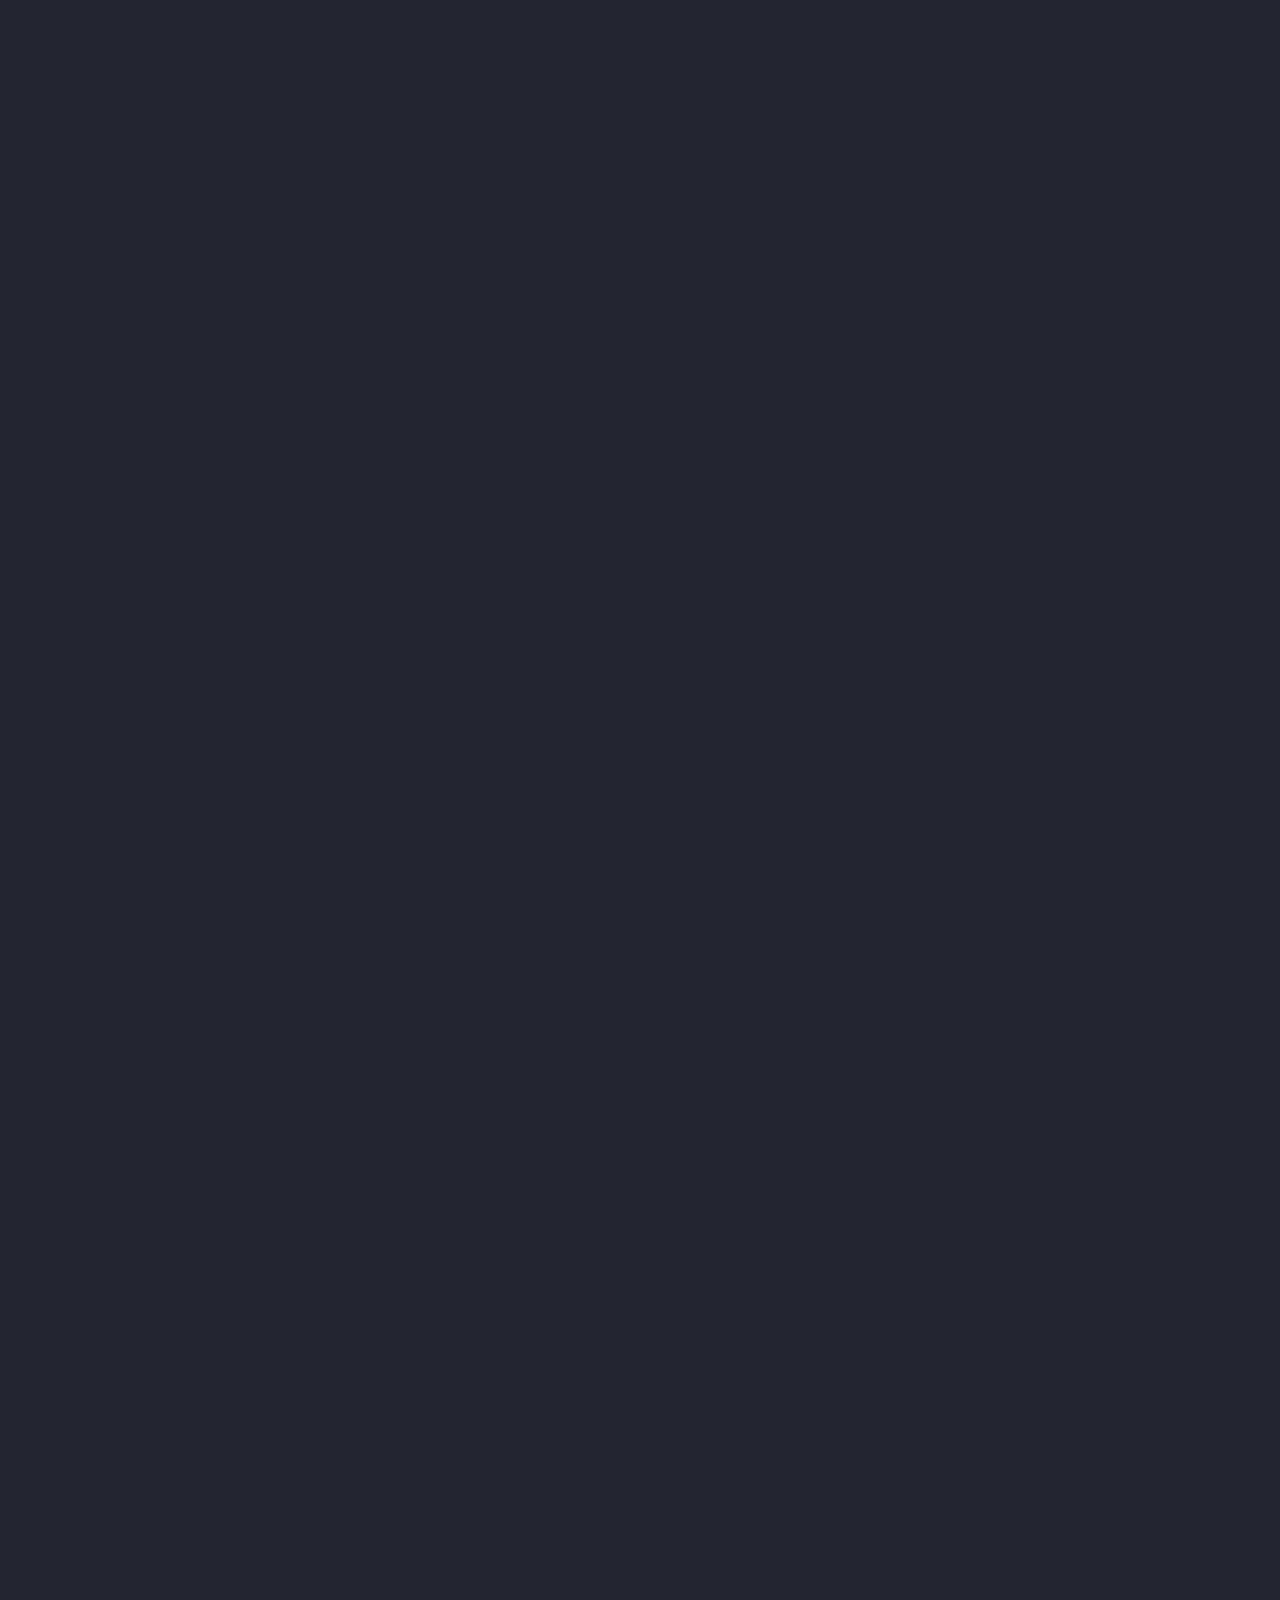
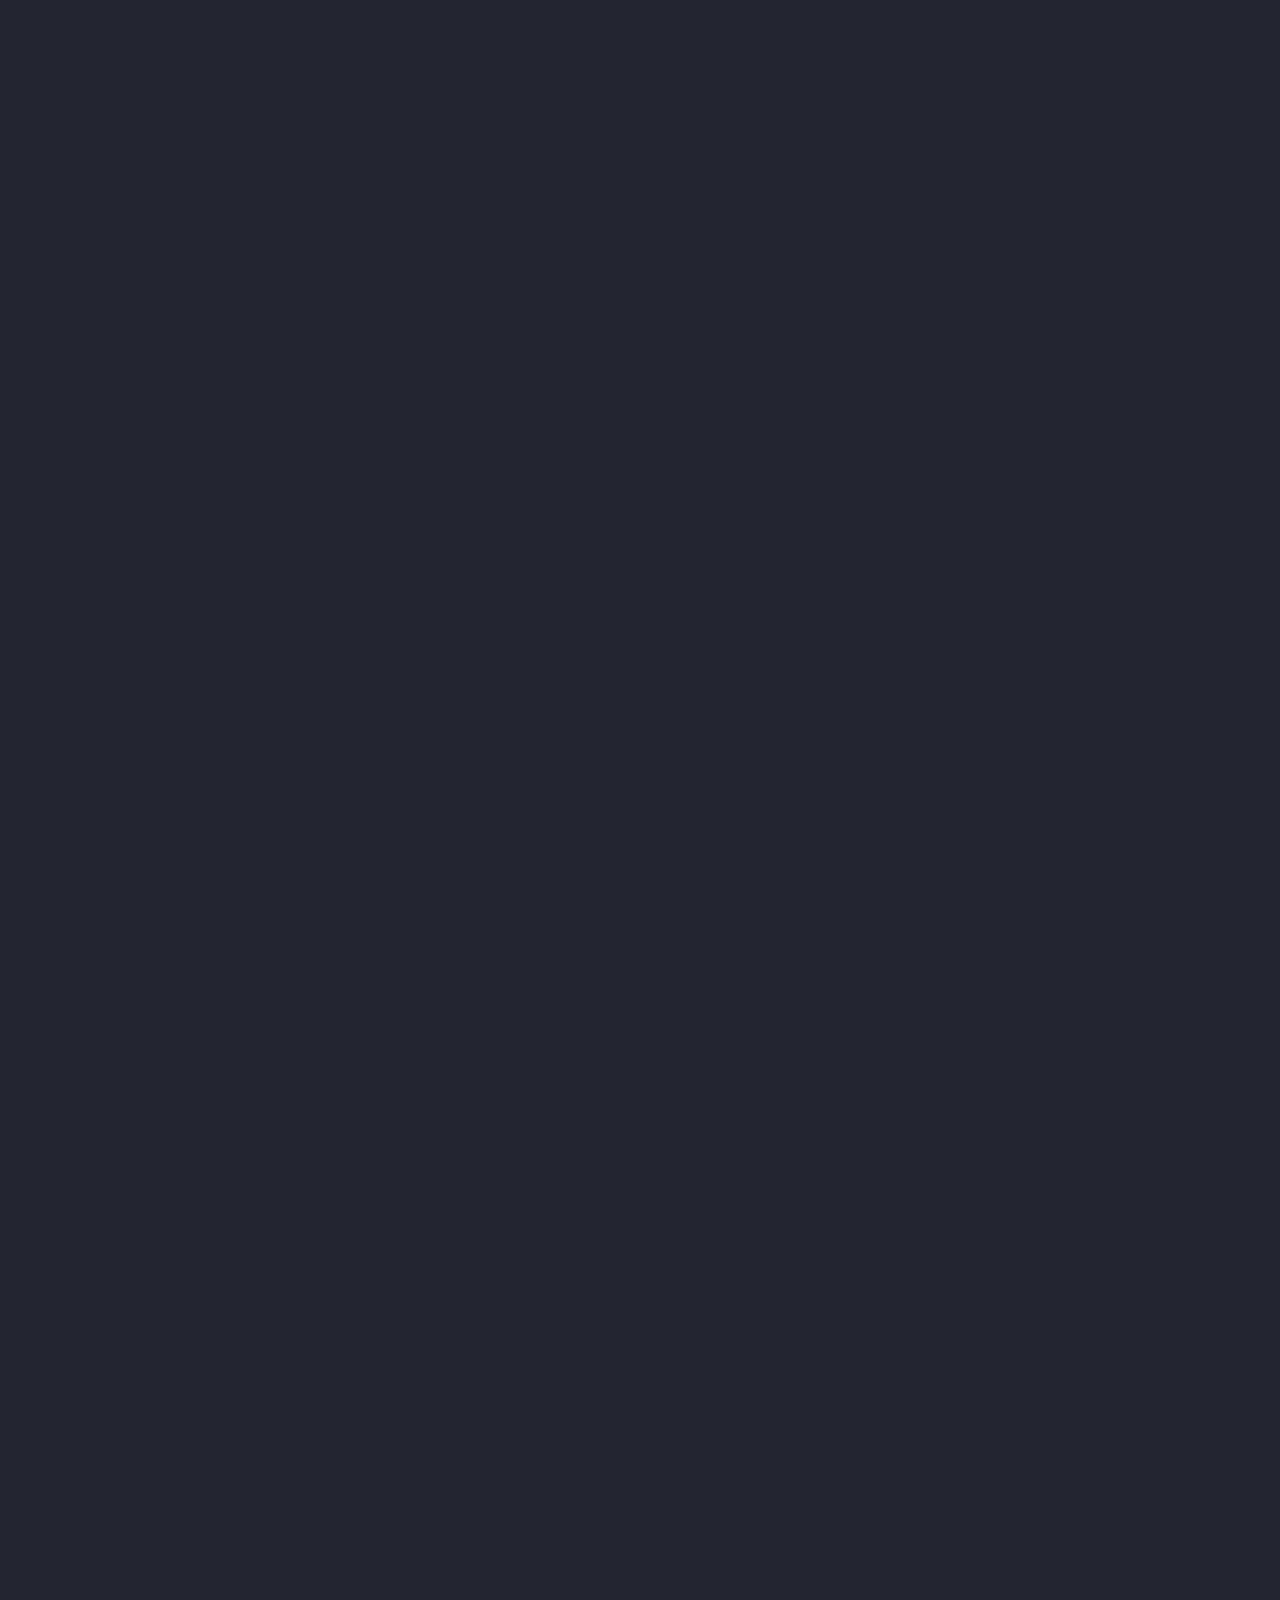
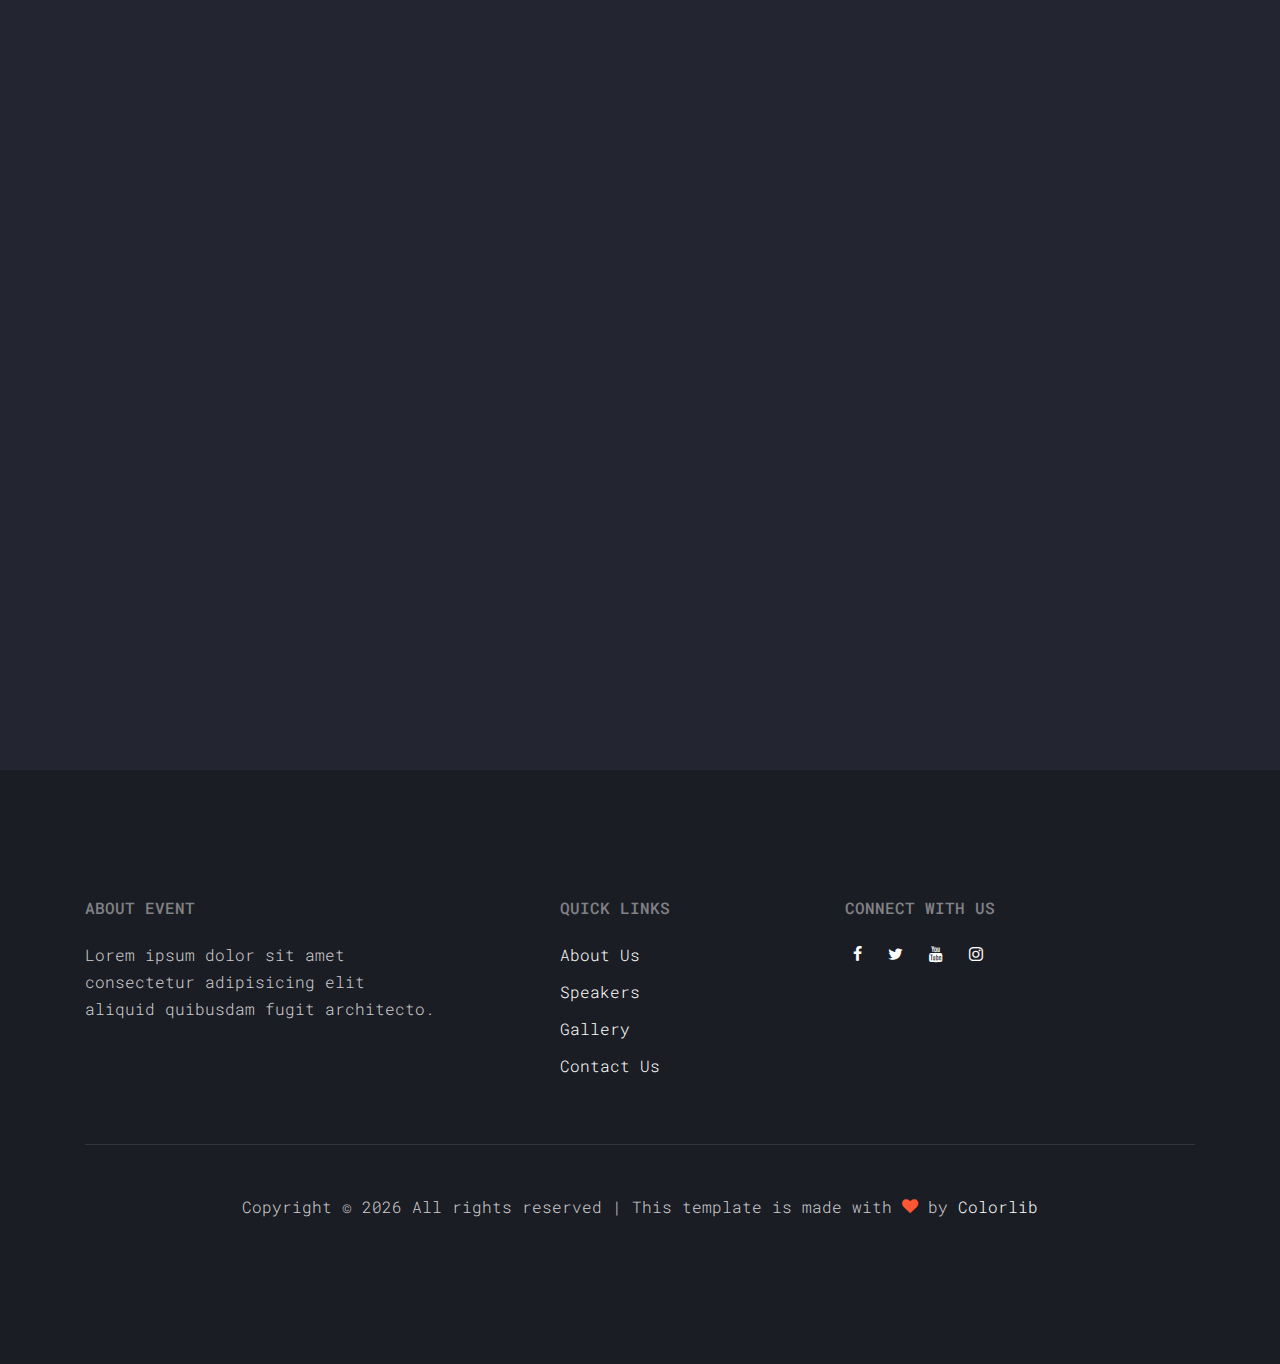
<file: speakers.html>
<!DOCTYPE html>
<html lang="en">
  <head>
    <title>Workshop &mdash; Colorlib Website Template</title>
    <meta charset="utf-8">
    <meta name="viewport" content="width=device-width, initial-scale=1, shrink-to-fit=no">

    <link href="https://fonts.googleapis.com/css?family=Roboto+Mono" rel="stylesheet">
    <link rel="stylesheet" href="fonts/icomoon/style.css">
    <link rel="stylesheet" href="css/bootstrap.min.css">
    <link rel="stylesheet" href="css/magnific-popup.css">
    <link rel="stylesheet" href="css/jquery-ui.css">
    <link rel="stylesheet" href="css/owl.carousel.min.css">
    <link rel="stylesheet" href="css/owl.theme.default.min.css">
    <link rel="stylesheet" href="css/bootstrap-datepicker.css">
    <link rel="stylesheet" href="fonts/flaticon/font/flaticon.css">
    <link rel="stylesheet" href="css/aos.css">

    <link rel="stylesheet" href="css/style.css">
  </head>
  <body>
  
  <div class="site-wrap">

    <div class="site-mobile-menu">
      <div class="site-mobile-menu-header">
        <div class="site-mobile-menu-close mt-3">
          <span class="icon-close2 js-menu-toggle"></span>
        </div>
      </div>
      <div class="site-mobile-menu-body"></div>
    </div>
    
    <header class="site-navbar py-3" role="banner">
      <div class="container-fluid">
        <div class="row align-items-center">
          <div class="col-11 col-xl-2">
            <h1 class="mb-0"><a href="index.html" class="text-white h2 mb-0">Work<span class="text-primary">shop</span> </a></h1>
          </div>
          <div class="col-12 col-md-10 d-none d-xl-block">
            <nav class="site-navigation position-relative text-right" role="navigation">
              <ul class="site-menu js-clone-nav mx-auto d-none d-lg-block">
                <li><a href="index.html">Home</a></li>
                <li><a href="about.html">About Us</a></li>
                <li class="active"><a href="speakers.html">Speakers</a></li>
                <li><a href="news.html">News</a></li>
                <li><a href="contact.html">Contacts</a></li>
                <li class="cta"><a href="buy-tickets.html">Buy Tickets</a></li>
              </ul>
            </nav>
          </div>
          <div class="d-inline-block d-xl-none ml-md-0 mr-auto py-3" style="position: relative; top: 3px;"><a href="#" class="site-menu-toggle js-menu-toggle text-white"><span class="icon-menu h3"></span></a></div>
          </div>
        </div>
      </div>
    </header>

    <div class="site-section site-hero inner">
      <div class="container">
        <div class="row align-items-center">
          <div class="col-md-10">
            <span class="d-block mb-3 caption" data-aos="fade-up">Our Speakers</span>
            <h1 class="d-block mb-4" data-aos="fade-up" data-aos-delay="100">Speakers</h1>
          </div>
        </div>
      </div>
    </div>

    <div class="site-section">
      <div class="container">
        

        <div class="row align-items-center speaker">
          <div class="col-lg-6 mb-5 mb-lg-0" data-aos="fade" data-aos-delay="100">
            <img src="images/person_1.jpg" alt="Image" class="img-fluid">
          </div>
          <div class="col-lg-6 ml-auto">
            <h2 class="text-white mb-4 name" data-aos="fade-right" data-aos-delay="200">Emely Peters</h2>
            <div class="bio pl-lg-5">
              <span class="text-uppercase text-primary d-block mb-3" data-aos="fade-right" data-aos-delay="300">Web Designer</span>
              <p class="mb-4" data-aos="fade-right" data-aos-delay="400">Lorem ipsum dolor sit amet consectetur adipisicing elit. Natus error deleniti dolores necessitatibus eligendi. Nesciunt repellendus ab voluptatibus. Minima architecto impedit eaque molestiae dicta quam. Cum ducimus. Culpa distinctio aperiam</p>
              <p data-aos="fade-right" data-aos-delay="500">
                Follow Emely &mdash;
                <a href="#" class="p-2"><span class="icon-facebook"></span></a>
                <a href="#" class="p-2"><span class="icon-twitter"></span></a>
                <a href="#" class="p-2"><span class="icon-github"></span></a>
              </p>
            </div>
          </div>
        </div>

        <div class="row align-items-center speaker">
          <div class="col-lg-6 mb-5 mb-lg-0 order-lg-2" data-aos="fade" data-aos-delay="100">
            <img src="images/person_2.jpg" alt="Image" class="img-fluid">
          </div>
          <div class="col-lg-6 ml-auto order-lg-1">
            <h2 class="text-white mb-4 name" data-aos="fade-left" data-aos-delay="200">Alex Anchor</h2>
            <div class="bio pr-lg-5">
              <span class="text-uppercase text-primary d-block mb-3" data-aos="fade-left" data-aos-delay="300">Web Designer</span>
              <p class="mb-4" data-aos="fade-left" data-aos-delay="400">Lorem ipsum dolor sit amet consectetur adipisicing elit. Natus error deleniti dolores necessitatibus eligendi. Nesciunt repellendus ab voluptatibus. Minima architecto impedit eaque molestiae dicta quam. Cum ducimus. Culpa distinctio aperiam</p>
              <p data-aos="fade-left" data-aos-delay="500">
                Follow Alex &mdash;
                <a href="#" class="p-2"><span class="icon-facebook"></span></a>
                <a href="#" class="p-2"><span class="icon-twitter"></span></a>
                <a href="#" class="p-2"><span class="icon-github"></span></a>
              </p>
            </div>
          </div>
        </div>

        <div class="row align-items-center speaker">
          <div class="col-lg-6 mb-5 mb-lg-0" data-aos="fade" data-aos-delay="100">
            <img src="images/person_3.jpg" alt="Image" class="img-fluid">
          </div>
          <div class="col-lg-6 ml-auto">
            <h2 class="text-white mb-4 name" data-aos="fade-right" data-aos-delay="200">Aaron Thomas</h2>
            <div class="bio pl-lg-5">
              <span class="text-uppercase text-primary d-block mb-3" data-aos="fade-right" data-aos-delay="300">Web Designer</span>
              <p class="mb-4" data-aos="fade-right" data-aos-delay="400">Lorem ipsum dolor sit amet consectetur adipisicing elit. Natus error deleniti dolores necessitatibus eligendi. Nesciunt repellendus ab voluptatibus. Minima architecto impedit eaque molestiae dicta quam. Cum ducimus. Culpa distinctio aperiam</p>
              <p data-aos="fade-right" data-aos-delay="500">
                Follow Aaron &mdash;
                <a href="#" class="p-2"><span class="icon-facebook"></span></a>
                <a href="#" class="p-2"><span class="icon-twitter"></span></a>
                <a href="#" class="p-2"><span class="icon-github"></span></a>
              </p>
            </div>
          </div>
        </div>

      
        <div class="row align-items-center speaker">
          <div class="col-lg-6 mb-5 mb-lg-0 order-lg-2" data-aos="fade" data-aos-delay="100">
            <img src="images/person_4.jpg" alt="Image" class="img-fluid">
          </div>
          <div class="col-lg-6 ml-auto order-lg-1">
            <h2 class="text-white mb-4 name" data-aos="fade-left" data-aos-delay="200">Chris Mathews</h2>
            <div class="bio pr-lg-5">
              <span class="text-uppercase text-primary d-block mb-3" data-aos="fade-left" data-aos-delay="300">Web Designer</span>
              <p class="mb-4" data-aos="fade-left" data-aos-delay="400">Lorem ipsum dolor sit amet consectetur adipisicing elit. Natus error deleniti dolores necessitatibus eligendi. Nesciunt repellendus ab voluptatibus. Minima architecto impedit eaque molestiae dicta quam. Cum ducimus. Culpa distinctio aperiam</p>
              <p data-aos="fade-left" data-aos-delay="500">
                Follow Chris &mdash;
                <a href="#" class="p-2"><span class="icon-facebook"></span></a>
                <a href="#" class="p-2"><span class="icon-twitter"></span></a>
                <a href="#" class="p-2"><span class="icon-github"></span></a>
              </p>
            </div>
          </div>
        </div>

      </div>
    </div>

    <div class="site-section">
      <div class="container">
        <div class="row mb-5">
          <div class="col-lg-4" data-aos="fade-up">
            <div class="site-section-heading">
              <h2>Programs</h2>
            </div>
          </div>
          <div class="col-lg-6 mt-5 pl-lg-5" data-aos="fade-up" data-aos-delay="100">
            <p>Lorem ipsum dolor sit amet consectetur adipisicing elit. Natus error deleniti dolores necessitatibus eligendi. Nesciunt repellendus ab voluptatibus.</p>
          </div>
        </div>

        <div class="row align-items-stretch program">
          <div class="col-12 border-top border-bottom py-5" data-aos="fade" data-aos-delay="200">
            <div class="row align-items-stretch">
              <div class="col-md-3 text-white mb-3 mb-md-0"><span class="h4">8:00</span> <span>AM</span></div>
              <div class="col-md-9">
                <h2 class="text-white">Design your open source strategy</h2>
                <span>Chris Mathews</span>
              </div>
            </div>
          </div>

          <div class="col-12 border-bottom py-5" data-aos="fade" data-aos-delay="300">
            <div class="row align-items-stretch">
              <div class="col-md-3 text-white mb-3 mb-md-0"><span class="h4">9:30</span> <span>AM</span></div>
              <div class="col-md-9">
                <h2 class="text-white">Design your open source strategy</h2>
                <span>Chris Mathews</span>
              </div>
            </div>
          </div>

          <div class="col-12 border-bottom py-5" data-aos="fade" data-aos-delay="400">
            <div class="row align-items-stretch">
              <div class="col-md-3 text-white mb-3 mb-md-0"><span class="h4">10:30</span> <span>AM</span></div>
              <div class="col-md-9">
                <h2 class="text-white">Design your open source strategy</h2>
                <span>Chris Mathews</span>
              </div>
            </div>
          </div>

          <div class="col-12 border-bottom py-5" data-aos="fade" data-aos-delay="500">
            <div class="row align-items-stretch">
              <div class="col-md-3 text-white mb-3 mb-md-0"><span class="h4">10:45</span> <span>NOON</span></div>
              <div class="col-md-9">
                <h2 class="text-white">Break With Snacks</h2>
              </div>
            </div>
          </div>

          <div class="col-12 border-bottom py-5" data-aos="fade" data-aos-delay="600">
            <div class="row align-items-stretch">
              <div class="col-md-3 text-white mb-3 mb-md-0"><span class="h4">11:30</span> <span>AM</span></div>
              <div class="col-md-9">
                <h2 class="text-white">Design your open source strategy</h2>
                <span>Chris Mathews</span>
              </div>
            </div>
          </div>

          <div class="col-12 border-bottom py-5" data-aos="fade" data-aos-delay="700">
            <div class="row align-items-stretch">
              <div class="col-md-3 text-white mb-3 mb-md-0"><span class="h4">12:00</span> <span>NOON</span></div>
              <div class="col-md-9">
                <h2 class="text-white">Break For Lunch</h2>
              </div>
            </div>
          </div>


        </div>
      </div>
    </div>


    <div class="site-section" data-aos="fade">
      <div class="container">
        <div class="row mb-5 justify-content-center">
          <div class="col-lg-4 mb-5">
            <div class="site-section-heading">
              <h2 class="text-center">Testimonials</h2>
            </div>
          </div>
        </div>

        <div class="slide-one-item home-slider owl-carousel">
          
          <div class="row justify-content-center">

            <div class="testimony text-center col-md-5">
              <figure>
                <img src="images/person_1.jpg" alt="Image" class="img-fluid">
              </figure>
              <blockquote>
                <p>&ldquo;Lorem ipsum dolor sit amet, consectetur adipisicing elit. Maxime exercitationem alias reprehenderit error quidem aliquam ad minus, veritatis modi.&rdquo;</p>
                <p class="author">&mdash; Emely Peters</p>
              </blockquote>
            </div>
          </div>

          <div class="row justify-content-center">
           <div class="testimony text-center col-md-5">
              <figure>
                <img src="images/person_2.jpg" alt="Image" class="img-fluid">
              </figure>
              <blockquote>
                <p>&ldquo;Lorem ipsum dolor sit amet, consectetur adipisicing elit. Maxime exercitationem alias reprehenderit error quidem aliquam ad minus, veritatis modi.&rdquo;</p>
                <p class="author">&mdash; Alex Anchors</p>
              </blockquote>
            </div>
          </div>

          <div class="row justify-content-center">
            <div class="testimony text-center col-md-5">
              <figure>
                <img src="images/person_3.jpg" alt="Image" class="img-fluid">
              </figure>
              <blockquote>
                <p>&ldquo;Lorem ipsum dolor sit amet, consectetur adipisicing elit. Maxime exercitationem alias reprehenderit error quidem aliquam ad minus, veritatis modi.&rdquo;</p>
                <p class="author">&mdash; Aaron Thomas</p>
              </blockquote>
            </div>
          </div>

          <div class="row justify-content-center">
            <div class="testimony text-center col-md-5">
              <figure>
                <img src="images/person_1.jpg" alt="Image" class="img-fluid">
              </figure>
              <blockquote>
                <p>&ldquo;Lorem ipsum dolor sit amet, consectetur adipisicing elit. Maxime exercitationem alias reprehenderit error quidem aliquam ad minus, veritatis modi.&rdquo;</p>
                <p class="author">&mdash; Emely Peters</p>
              </blockquote>
            </div>
          </div>

          <div class="row justify-content-center">
           <div class="testimony text-center col-md-5">
              <figure>
                <img src="images/person_2.jpg" alt="Image" class="img-fluid">
              </figure>
              <blockquote>
                <p>&ldquo;Lorem ipsum dolor sit amet, consectetur adipisicing elit. Maxime exercitationem alias reprehenderit error quidem aliquam ad minus, veritatis modi.&rdquo;</p>
                <p class="author">&mdash; Alex Anchors</p>
              </blockquote>
            </div>
          </div>

          <div class="row justify-content-center">
            <div class="testimony text-center col-md-5">
              <figure>
                <img src="images/person_3.jpg" alt="Image" class="img-fluid">
              </figure>
              <blockquote>
                <p>&ldquo;Lorem ipsum dolor sit amet, consectetur adipisicing elit. Maxime exercitationem alias reprehenderit error quidem aliquam ad minus, veritatis modi.&rdquo;</p>
                <p class="author">&mdash; Aaron Thomas</p>
              </blockquote>
            </div>
          </div>

        </div>




        
      </div>
    </div>

    
      
    <footer class="site-footer">
      <div class="container">
        <div class="row mb-5">
          <div class="col-md-4">
            <h2 class="footer-heading text-uppercase mb-4">About Event</h2>
            <p>Lorem ipsum dolor sit amet consectetur adipisicing elit aliquid quibusdam fugit architecto.</p>
          </div>
          <div class="col-md-3 ml-auto">
            <h2 class="footer-heading text-uppercase mb-4">Quick Links</h2>
            <ul class="list-unstyled">
              <li><a href="#">About Us</a></li>
              <li><a href="#">Speakers</a></li>
              <li><a href="#">Gallery</a></li>
              <li><a href="#">Contact Us</a></li>
            </ul>
          </div>
          <div class="col-md-4">
            <h2 class="footer-heading text-uppercase mb-4">Connect with Us</h2>
            <p>
              <a href="#" class="p-2 pl-0"><span class="icon-facebook"></span></a>
              <a href="#" class="p-2"><span class="icon-twitter"></span></a>
              <a href="#" class="p-2"><span class="icon-youtube"></span></a>
              <a href="#" class="p-2"><span class="icon-instagram"></span></a>
            </p>
          </div>
        </div>
        <div class="row">
          
            <div class="col-md-12 text-center">
              <div class="border-top pt-5">
              <p>
              <!-- Link back to Colorlib can't be removed. Template is licensed under CC BY 3.0. -->
              Copyright &copy; <script>document.write(new Date().getFullYear());</script> All rights reserved | This template is made with <i class="icon-heart text-primary" aria-hidden="true"></i> by <a href="https://colorlib.com" target="_blank" >Colorlib</a>
              <!-- Link back to Colorlib can't be removed. Template is licensed under CC BY 3.0. -->
              </p>
            </div>
          </div>
        </div>
      </div>
    </footer>
    
  </div>

  <script src="js/jquery-3.3.1.min.js"></script>
  <script src="js/jquery-migrate-3.0.1.min.js"></script>
  <script src="js/jquery-ui.js"></script>
  <script src="js/popper.min.js"></script>
  <script src="js/bootstrap.min.js"></script>
  <script src="js/owl.carousel.min.js"></script>
  <script src="js/jquery.stellar.min.js"></script>
  <script src="js/jquery.countdown.min.js"></script>
  <script src="js/jquery.magnific-popup.min.js"></script>
  <script src="js/bootstrap-datepicker.min.js"></script>
  <script src="js/aos.js"></script>

  <script src="js/main.js"></script>
    
  </body>
</html>
</file>
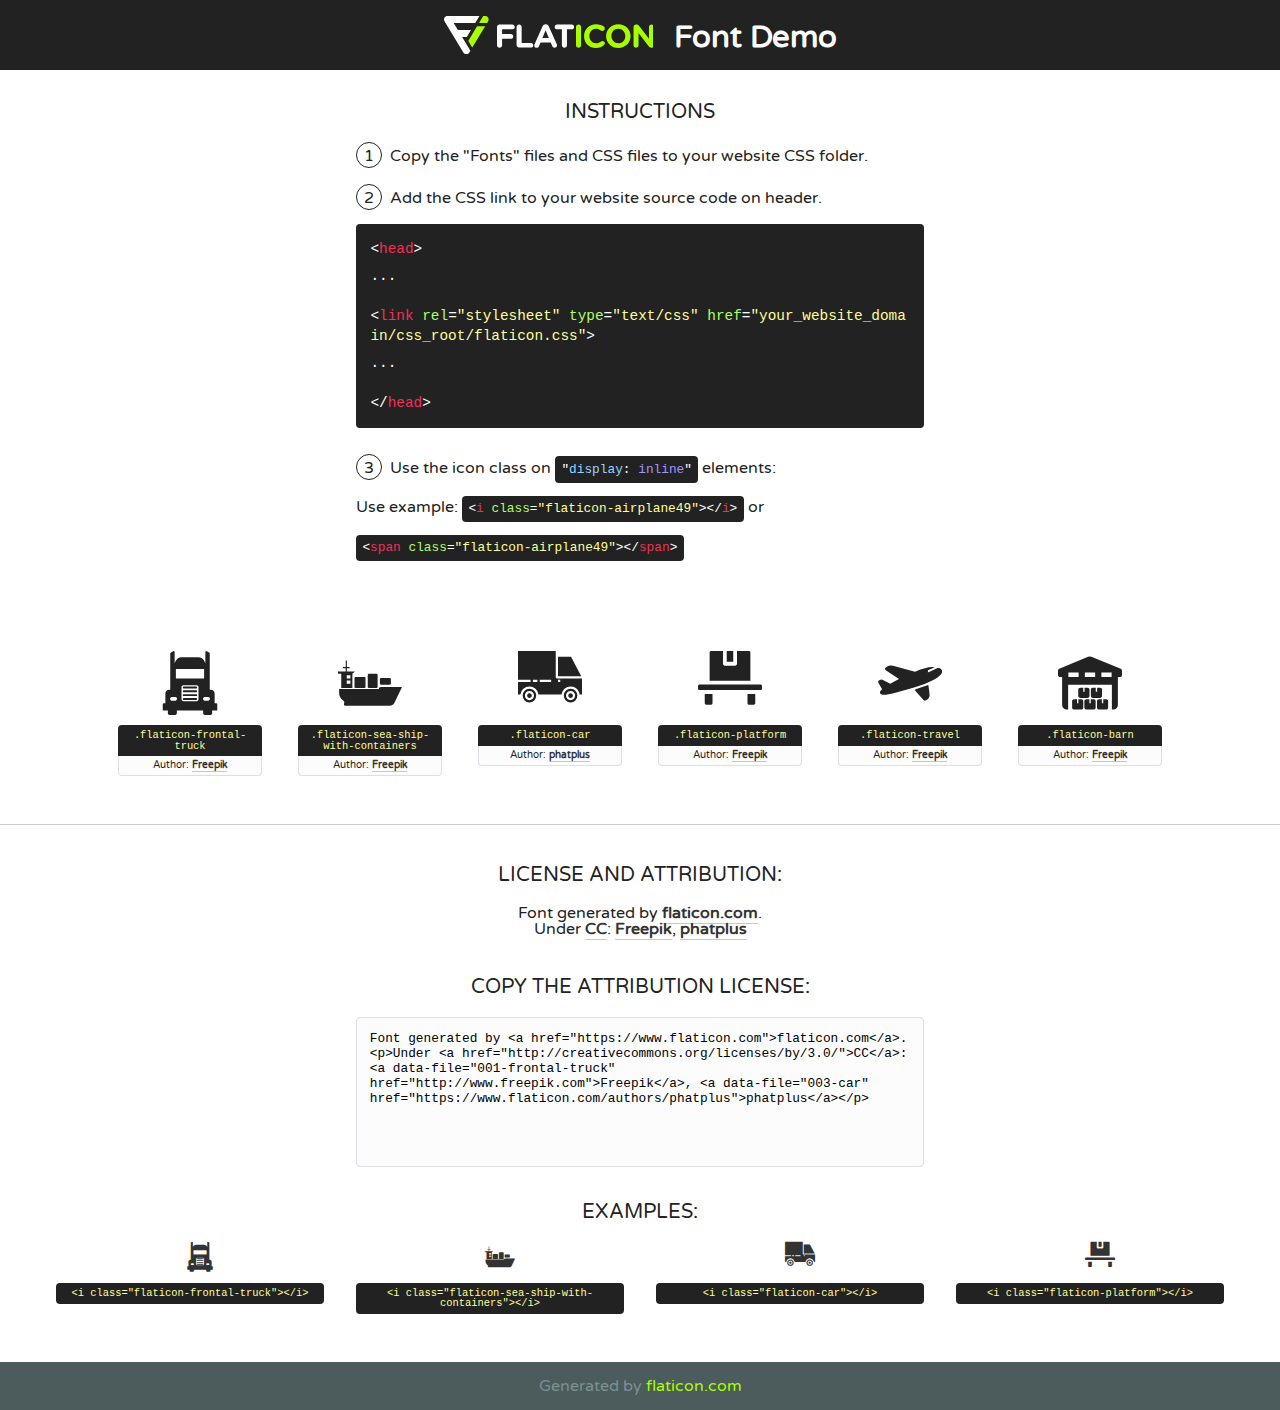
<file: fonts/flaticon/font/flaticon.html>
<!DOCTYPE html>
<!--
  Flaticon icon font: Flaticon
  Creation date: 24/01/2019 09:02
-->
<html>
<!DOCTYPE html>
<html>

<head>
    <title>Flaticon WebFont</title>
    <link href="http://fonts.googleapis.com/css?family=Varela+Round" rel="stylesheet" type="text/css" />
    <link rel="stylesheet" type="text/css" href="flaticon.css">
    <meta charset="UTF-8">
    <style>
    html, body, div, span, applet, object, iframe,
    h1, h2, h3, h4, h5, h6, p, blockquote, pre,
    a, abbr, acronym, address, big, cite, code,
    del, dfn, em, img, ins, kbd, q, s, samp,
    small, strike, strong, sub, sup, tt, var,
    b, u, i, center,
    dl, dt, dd, ol, ul, li,
    fieldset, form, label, legend,
    table, caption, tbody, tfoot, thead, tr, th, td,
    article, aside, canvas, details, embed, 
    figure, figcaption, footer, header, hgroup, 
    menu, nav, output, ruby, section, summary,
    time, mark, audio, video {
        margin: 0;
        padding: 0;
        border: 0;
        font-size: 100%;
        font: inherit;
        vertical-align: baseline;
    }
    /* HTML5 display-role reset for older browsers */
    article, aside, details, figcaption, figure, 
    footer, header, hgroup, menu, nav, section {
        display: block;
    }
    body {
        line-height: 1;
    }
    ol, ul {
        list-style: none;
    }
    blockquote, q {
        quotes: none;
    }
    blockquote:before, blockquote:after,
    q:before, q:after {
        content: '';
        content: none;
    }
    table {
        border-collapse: collapse;
        border-spacing: 0;
    }
    body {
        font-family: 'Varela Round', Helvetica, Arial, sans-serif;
        font-size: 16px;
        color: #222;
    }
    a {
        color: #333;
        border-bottom: 1px solid #a9fd00;
        font-weight: bold;
        text-decoration: none;
    }
    * {
        -moz-box-sizing: border-box;
        -webkit-box-sizing: border-box;
        box-sizing: border-box;
        margin: 0;
        padding: 0;
    }
    [class^="flaticon-"]:before, [class*=" flaticon-"]:before, [class^="flaticon-"]:after, [class*=" flaticon-"]:after {
        font-family: Flaticon;
        font-size: 30px;
        font-style: normal;
        margin-left: 20px;
        color: #333;
    }
    .wrapper {
        max-width: 600px;
        margin: auto;
        padding: 0 1em;
    }
    .title {
        font-size: 1.25em;
        text-align: center;
        margin-bottom: 1em;
        text-transform: uppercase;
    }
    header {
        text-align: center;
        background-color: #222;
        color: #fff;
        padding: 1em;
    }
    header .logo {
        width: 210px;
        height: 38px;
        display: inline-block;
        vertical-align: middle;
        margin-right: 1em;
        border: none;
    }
    header strong {
        font-size: 1.95em;
        font-weight: bold;
        vertical-align: middle;
        margin-top: 5px;
        display: inline-block;
    }
    .demo {
        margin: 2em auto;
        line-height: 1.25em;
    }
    .demo ul li {
        margin-bottom: 1em;
    }
    .demo ul li .num {
        color: #222;
        border-radius: 20px;
        display: inline-block;
        width: 26px;
        padding: 3px;
        height: 26px;
        text-align: center;
        margin-right: 0.5em;
        border: 1px solid #222;
    }
    .demo ul li code {
        background-color: #222;
        border-radius: 4px;
        padding: 0.25em 0.5em;
        display: inline-block;
        color: #fff;
        font-family: Consolas,Monaco,Lucida Console,Liberation Mono,DejaVu Sans Mono,Bitstream Vera Sans Mono,Courier New, monospace;
        font-weight: lighter;
        margin-top: 1em;
        font-size: 0.8em;
        word-break: break-all;
    }
    .demo ul li code.big {
        padding: 1em;
        font-size: 0.9em;
    }
    .demo ul li code .red {
        color: #EF3159;
    }
    .demo ul li code .green {
        color: #ACFF65;
    }
    .demo ul li code .yellow {
        color: #FFFF99;
    }
    .demo ul li code .blue {
        color: #99D3FF;
    }
    .demo ul li code .purple {
        color: #A295FF;
    }
    .demo ul li code .dots {
        margin-top: 0.5em;
        display: block;
    }
    #glyphs {
        border-bottom: 1px solid #ccc;
        padding: 2em 0;
        text-align: center;
    }
    .glyph {
        display: inline-block;
        width: 9em;
        margin: 1em;
        text-align: center;
        vertical-align: top;
        background: #FFF;
    }
    .glyph .glyph-icon {
        padding: 10px;
        display: block;
        font-family:"Flaticon";
        font-size: 64px;
        line-height: 1;
    }
    .glyph .glyph-icon:before {
        font-size: 64px;
        color: #222;
        margin-left: 0;
    }
    .class-name {
        font-size: 0.65em;
        background-color: #222;
        color: #fff;
        border-radius: 4px 4px 0 0;
        padding: 0.5em;
        color: #FFFF99;
        font-family: Consolas,Monaco,Lucida Console,Liberation Mono,DejaVu Sans Mono,Bitstream Vera Sans Mono,Courier New, monospace;
    }
    .author-name {
        font-size: 0.6em;
        background-color: #fcfcfd;
        border: 1px solid #DEDEE4;
        border-top: 0;
        border-radius: 0 0 4px 4px;
        padding: 0.5em;
    }
    .class-name:last-child {
        font-size: 10px;
        color:#888;
    }
    .class-name:last-child a {
        font-size: 10px;
        color:#555;
    }
    .class-name:last-child a:hover {
        color:#a9fd00;
    }
    .glyph > input {
        display: block;
        width: 100px;
        margin: 5px auto;
        text-align: center;
        font-size: 12px;
        cursor: text;
    }
    .glyph > input.icon-input {
        font-family:"Flaticon";
        font-size: 16px;
        margin-bottom: 10px;
    }
    .attribution .title {
        margin-top: 2em;
    }
    .attribution textarea {
        background-color: #fcfcfd;
        padding: 1em;
        border: none;
        box-shadow: none;
        border: 1px solid #DEDEE4;
        border-radius: 4px;
        resize: none;
        width: 100%;
        height: 150px;
        font-size: 0.8em;
        font-family: Consolas,Monaco,Lucida Console,Liberation Mono,DejaVu Sans Mono,Bitstream Vera Sans Mono,Courier New, monospace;
        -webkit-appearance: none;
    }
    .iconsuse {
        margin: 2em auto;
        text-align: center;
        max-width: 1200px;
    }
    .iconsuse:after {
        content: '';
        display: table;
        clear: both;
    }
    .iconsuse .image {
        float: left;
        width: 25%;
        padding: 0 1em;
    }
    .iconsuse .image p {
        margin-bottom: 1em;
    }
    .iconsuse .image span {
        display: block;
        font-size: 0.65em;
        background-color: #222;
        color: #fff;
        border-radius: 4px;
        padding: 0.5em;
        color: #FFFF99;
        margin-top: 1em;
        font-family: Consolas,Monaco,Lucida Console,Liberation Mono,DejaVu Sans Mono,Bitstream Vera Sans Mono,Courier New, monospace;
    }
    #footer {
        text-align: center;
        background-color: #4C5B5C;
        color: #7c9192;
        padding: 1em;
    }
    #footer a {
        border: none;
        color: #a9fd00;
        font-weight: normal;
    }
    @media (max-width: 960px) {
        .iconsuse .image {
            width: 50%;
        }
    }
    @media (max-width: 560px) {
        .iconsuse .image {
            width: 100%;
        }
    }
    </style>
</head>

<body class="characters-off">

    <header>
        <a href="https://www.flaticon.com" target="_blank" class="logo">
            <svg version="1.1" xmlns="http://www.w3.org/2000/svg" xmlns:xlink="http://www.w3.org/1999/xlink" xmlns:a="http://ns.adobe.com/AdobeSVGViewerExtensions/3.0/" viewBox="0 0 560.875 102.036" enable-background="new 0 0 560.875 102.036" xml:space="preserve">
                <defs>
                </defs>
                <g>
                    <g class="letters">
                        <path fill="#ffffff" d="M141.596,29.675c0-3.777,2.985-6.767,6.764-6.767h34.438c3.426,0,6.15,2.728,6.15,6.15
                        c0,3.43-2.724,6.149-6.15,6.149h-27.674v13.091h23.719c3.429,0,6.151,2.724,6.151,6.15c0,3.43-2.723,6.149-6.151,6.149h-23.719
                        v17.574c0,3.773-2.986,6.761-6.764,6.761c-3.779,0-6.764-2.989-6.764-6.761V29.675z"></path>
                        <path fill="#ffffff" d="M193.844,29.149c0-3.781,2.985-6.767,6.764-6.767c3.776,0,6.763,2.985,6.763,6.767v42.957h25.039
                        c3.426,0,6.149,2.726,6.149,6.153c0,3.425-2.723,6.15-6.149,6.15h-31.802c-3.779,0-6.764-2.986-6.764-6.768V29.149z"></path>
                        <path fill="#ffffff" d="M241.891,75.71l21.438-48.407c1.492-3.341,4.215-5.357,7.906-5.357h0.792
                        c3.686,0,6.323,2.017,7.815,5.357l21.439,48.407c0.436,0.967,0.701,1.845,0.701,2.723c0,3.602-2.809,6.501-6.414,6.501
                        c-3.161,0-5.269-1.845-6.499-4.655l-4.132-9.661h-27.059l-4.301,10.102c-1.144,2.631-3.426,4.214-6.237,4.214
                        c-3.517,0-6.24-2.81-6.24-6.325C241.1,77.64,241.451,76.677,241.891,75.71z M279.932,58.666l-8.521-20.297l-8.526,20.297H279.932
                        z"></path>
                        <path fill="#ffffff" d="M314.864,35.387H301.86c-3.429,0-6.239-2.813-6.239-6.238c0-3.429,2.811-6.24,6.239-6.24h39.533
                        c3.426,0,6.237,2.811,6.237,6.24c0,3.425-2.811,6.238-6.237,6.238h-13.001v42.785c0,3.773-2.99,6.761-6.764,6.761
                        c-3.779,0-6.764-2.989-6.764-6.761V35.387z"></path>
                        <path fill="#A9FD00" d="M352.615,29.149c0-3.781,2.985-6.767,6.767-6.767c3.774,0,6.761,2.985,6.761,6.767v49.024
                        c0,3.773-2.987,6.761-6.761,6.761c-3.781,0-6.767-2.989-6.767-6.761V29.149z"></path>
                        <path fill="#A9FD00" d="M374.132,53.836v-0.179c0-17.481,13.178-31.801,32.065-31.801c9.22,0,15.459,2.458,20.557,6.238
                        c1.402,1.054,2.637,2.985,2.637,5.357c0,3.692-2.985,6.59-6.681,6.59c-1.845,0-3.071-0.702-4.044-1.319
                        c-3.776-2.813-7.729-4.393-12.562-4.393c-10.364,0-17.831,8.611-17.831,19.154v0.173c0,10.542,7.291,19.329,17.831,19.329
                        c5.715,0,9.492-1.756,13.359-4.834c1.049-0.874,2.458-1.491,4.039-1.491c3.429,0,6.325,2.813,6.325,6.236
                        c0,2.106-1.056,3.78-2.282,4.834c-5.539,4.834-12.036,7.733-21.878,7.733C387.572,85.464,374.132,71.493,374.132,53.836z"></path>
                        <path fill="#A9FD00" d="M433.009,53.836v-0.179c0-17.481,13.79-31.801,32.766-31.801c18.981,0,32.592,14.143,32.592,31.628v0.173
                        c0,17.483-13.785,31.807-32.769,31.807C446.625,85.464,433.009,71.32,433.009,53.836z M484.224,53.836v-0.179
                        c0-10.539-7.725-19.326-18.626-19.326c-10.893,0-18.449,8.611-18.449,19.154v0.173c0,10.542,7.73,19.329,18.626,19.329
                        C476.676,72.986,484.224,64.378,484.224,53.836z"></path>
                        <path fill="#A9FD00" d="M506.233,29.321c0-3.774,2.99-6.763,6.767-6.763h1.401c3.252,0,5.183,1.583,7.029,3.953l26.093,34.265
                        V29.059c0-3.692,2.99-6.677,6.681-6.677c3.683,0,6.671,2.985,6.671,6.677v48.934c0,3.78-2.987,6.765-6.764,6.765h-0.436
                        c-3.257,0-5.188-1.581-7.034-3.953l-27.056-35.492v32.944c0,3.687-2.985,6.676-6.678,6.676c-3.683,0-6.673-2.989-6.673-6.676
                        V29.321z"></path>
                    </g>
                    <g class="insignia">
                        <path fill="#ffffff" d="M48.372,56.137h12.517l11.156-18.537H37.186L25.688,18.539h57.825L94.668,0H9.271
                        C5.925,0,2.842,1.801,1.198,4.716c-1.644,2.907-1.593,6.482,0.134,9.343l50.38,83.501c1.678,2.781,4.689,4.476,7.938,4.476
                        c3.246,0,6.257-1.695,7.935-4.476l2.898-4.804L48.372,56.137z"></path>
                        <g class="i">
                            <path fill="#A9FD00" d="M93.575,18.539h0.031v0.004l21.652,0.004l2.705-4.488c1.727-2.861,1.778-6.436,0.133-9.343
                            C116.454,1.801,113.371,0,110.026,0h-5.294L93.575,18.539z"></path>
                            <polygon fill="#A9FD00" points="88.291,27.356 64.725,66.486 75.519,84.404 109.942,27.356"></polygon>
                        </g>
                    </g>
                </g>
            </svg>
        </a>
        <strong>Font Demo</strong>
    </header>


    <section class="demo wrapper">

        <p class="title">Instructions</p>

        <ul>
            <li>
                <span class="num">1</span>Copy the "Fonts" files and CSS files to your website CSS folder.
            </li>
            <li>
                <span class="num">2</span>Add the CSS link to your website source code on header.
                <code class="big">
                    &lt;<span class="red">head</span>&gt;
                    <br/><span class="dots">...</span>
                    <br/>&lt;<span class="red">link</span> <span class="green">rel</span>=<span class="yellow">"stylesheet"</span> <span class="green">type</span>=<span class="yellow">"text/css"</span> <span class="green">href</span>=<span class="yellow">"your_website_domain/css_root/flaticon.css"</span>&gt;
                    <br/><span class="dots">...</span>
                    <br/>&lt;/<span class="red">head</span>&gt;
                </code>
            </li>

            <li>
                <p>
                    <span class="num">3</span>Use the icon class on <code>"<span class="blue">display</span>:<span class="purple"> inline</span>"</code> elements:
                    <br />
                    Use example: <code>&lt;<span class="red">i</span> <span class="green">class</span>=<span class="yellow">&quot;flaticon-airplane49&quot;</span>&gt;&lt;/<span class="red">i</span>&gt;</code> or <code>&lt;<span class="red">span</span> <span class="green">class</span>=<span class="yellow">&quot;flaticon-airplane49&quot;</span>&gt;&lt;/<span class="red">span</span>&gt;</code>
            </li>
        </ul>

    </section>




   <section id="glyphs">          
    
      
        <div class="glyph"><div class="glyph-icon flaticon-frontal-truck"></div>
            <div class="class-name">.flaticon-frontal-truck</div>
            <div class="author-name">Author: <a data-file="001-frontal-truck" href="http://www.freepik.com">Freepik</a> </div> 
        </div>        
        
        <div class="glyph"><div class="glyph-icon flaticon-sea-ship-with-containers"></div>
            <div class="class-name">.flaticon-sea-ship-with-containers</div>
            <div class="author-name">Author: <a data-file="002-sea-ship-with-containers" href="http://www.freepik.com">Freepik</a> </div> 
        </div>        
        
        <div class="glyph"><div class="glyph-icon flaticon-car"></div>
            <div class="class-name">.flaticon-car</div>
            <div class="author-name">Author: <a data-file="003-car" href="https://www.flaticon.com/authors/phatplus">phatplus</a> </div> 
        </div>        
        
        <div class="glyph"><div class="glyph-icon flaticon-platform"></div>
            <div class="class-name">.flaticon-platform</div>
            <div class="author-name">Author: <a data-file="004-platform" href="http://www.freepik.com">Freepik</a> </div> 
        </div>        
        
        <div class="glyph"><div class="glyph-icon flaticon-travel"></div>
            <div class="class-name">.flaticon-travel</div>
            <div class="author-name">Author: <a data-file="005-travel" href="http://www.freepik.com">Freepik</a> </div> 
        </div>        
        
        <div class="glyph"><div class="glyph-icon flaticon-barn"></div>
            <div class="class-name">.flaticon-barn</div>
            <div class="author-name">Author: <a data-file="006-barn" href="http://www.freepik.com">Freepik</a> </div> 
        </div>        
        

    </section>



    <section class="attribution wrapper"   style="text-align:center;">

      <div class="title">License and attribution:</div><div class="attrDiv">Font generated by <a href="https://www.flaticon.com">flaticon.com</a>. <div><p>Under <a href="http://creativecommons.org/licenses/by/3.0/">CC</a>: <a data-file="001-frontal-truck" href="http://www.freepik.com">Freepik</a>, <a data-file="003-car" href="https://www.flaticon.com/authors/phatplus">phatplus</a></p>  </div>
      </div>
      <div class="title">Copy the Attribution License:</div>

    <textarea onclick="this.focus();this.select();">Font generated by &lt;a href=&quot;https://www.flaticon.com&quot;&gt;flaticon.com&lt;/a&gt;. <p>Under <a href="http://creativecommons.org/licenses/by/3.0/">CC</a>: <a data-file="001-frontal-truck" href="http://www.freepik.com">Freepik</a>, <a data-file="003-car" href="https://www.flaticon.com/authors/phatplus">phatplus</a></p>  
     </textarea>

    </section>

    <section class="iconsuse">

          <div class="title">Examples:</div>            
             
            <div class="image">
                <p>
                    <i class="glyph-icon flaticon-frontal-truck"></i> 
                    <span>&lt;i class=&quot;flaticon-frontal-truck&quot;&gt;&lt;/i&gt;</span>
                </p>
            </div>
            
            <div class="image">
                <p>
                    <i class="glyph-icon flaticon-sea-ship-with-containers"></i> 
                    <span>&lt;i class=&quot;flaticon-sea-ship-with-containers&quot;&gt;&lt;/i&gt;</span>
                </p>
            </div>
            
            <div class="image">
                <p>
                    <i class="glyph-icon flaticon-car"></i> 
                    <span>&lt;i class=&quot;flaticon-car&quot;&gt;&lt;/i&gt;</span>
                </p>
            </div>
            
            <div class="image">
                <p>
                    <i class="glyph-icon flaticon-platform"></i> 
                    <span>&lt;i class=&quot;flaticon-platform&quot;&gt;&lt;/i&gt;</span>
                </p>
            </div>
                       
        </div>
                            
    </section>

<div id="footer">
    <div>Generated by <a href="https://www.flaticon.com">flaticon.com</a>
    </div>
</div>



</body>
</html>
</file>
<file: fonts/icomoon/style.css>
@font-face {
  font-family: 'icomoon';
  src:  url('fonts/icomoon.eot?10si43');
  src:  url('fonts/icomoon.eot?10si43#iefix') format('embedded-opentype'),
    url('fonts/icomoon.ttf?10si43') format('truetype'),
    url('fonts/icomoon.woff?10si43') format('woff'),
    url('fonts/icomoon.svg?10si43#icomoon') format('svg');
  font-weight: normal;
  font-style: normal;
}

[class^="icon-"], [class*=" icon-"] {
  /* use !important to prevent issues with browser extensions that change fonts */
  font-family: 'icomoon' !important;
  speak: none;
  font-style: normal;
  font-weight: normal;
  font-variant: normal;
  text-transform: none;
  line-height: 1;

  /* Better Font Rendering =========== */
  -webkit-font-smoothing: antialiased;
  -moz-osx-font-smoothing: grayscale;
}

.icon-asterisk:before {
  content: "\f069";
}
.icon-plus:before {
  content: "\f067";
}
.icon-question:before {
  content: "\f128";
}
.icon-minus:before {
  content: "\f068";
}
.icon-glass:before {
  content: "\f000";
}
.icon-music:before {
  content: "\f001";
}
.icon-search:before {
  content: "\f002";
}
.icon-envelope-o:before {
  content: "\f003";
}
.icon-heart:before {
  content: "\f004";
}
.icon-star:before {
  content: "\f005";
}
.icon-star-o:before {
  content: "\f006";
}
.icon-user:before {
  content: "\f007";
}
.icon-film:before {
  content: "\f008";
}
.icon-th-large:before {
  content: "\f009";
}
.icon-th:before {
  content: "\f00a";
}
.icon-th-list:before {
  content: "\f00b";
}
.icon-check:before {
  content: "\f00c";
}
.icon-close:before {
  content: "\f00d";
}
.icon-remove:before {
  content: "\f00d";
}
.icon-times:before {
  content: "\f00d";
}
.icon-search-plus:before {
  content: "\f00e";
}
.icon-search-minus:before {
  content: "\f010";
}
.icon-power-off:before {
  content: "\f011";
}
.icon-signal:before {
  content: "\f012";
}
.icon-cog:before {
  content: "\f013";
}
.icon-gear:before {
  content: "\f013";
}
.icon-trash-o:before {
  content: "\f014";
}
.icon-home:before {
  content: "\f015";
}
.icon-file-o:before {
  content: "\f016";
}
.icon-clock-o:before {
  content: "\f017";
}
.icon-road:before {
  content: "\f018";
}
.icon-download:before {
  content: "\f019";
}
.icon-arrow-circle-o-down:before {
  content: "\f01a";
}
.icon-arrow-circle-o-up:before {
  content: "\f01b";
}
.icon-inbox:before {
  content: "\f01c";
}
.icon-play-circle-o:before {
  content: "\f01d";
}
.icon-repeat:before {
  content: "\f01e";
}
.icon-rotate-right:before {
  content: "\f01e";
}
.icon-refresh:before {
  content: "\f021";
}
.icon-list-alt:before {
  content: "\f022";
}
.icon-lock:before {
  content: "\f023";
}
.icon-flag:before {
  content: "\f024";
}
.icon-headphones:before {
  content: "\f025";
}
.icon-volume-off:before {
  content: "\f026";
}
.icon-volume-down:before {
  content: "\f027";
}
.icon-volume-up:before {
  content: "\f028";
}
.icon-qrcode:before {
  content: "\f029";
}
.icon-barcode:before {
  content: "\f02a";
}
.icon-tag:before {
  content: "\f02b";
}
.icon-tags:before {
  content: "\f02c";
}
.icon-book:before {
  content: "\f02d";
}
.icon-bookmark:before {
  content: "\f02e";
}
.icon-print:before {
  content: "\f02f";
}
.icon-camera:before {
  content: "\f030";
}
.icon-font:before {
  content: "\f031";
}
.icon-bold:before {
  content: "\f032";
}
.icon-italic:before {
  content: "\f033";
}
.icon-text-height:before {
  content: "\f034";
}
.icon-text-width:before {
  content: "\f035";
}
.icon-align-left:before {
  content: "\f036";
}
.icon-align-center:before {
  content: "\f037";
}
.icon-align-right:before {
  content: "\f038";
}
.icon-align-justify:before {
  content: "\f039";
}
.icon-list:before {
  content: "\f03a";
}
.icon-dedent:before {
  content: "\f03b";
}
.icon-outdent:before {
  content: "\f03b";
}
.icon-indent:before {
  content: "\f03c";
}
.icon-video-camera:before {
  content: "\f03d";
}
.icon-image:before {
  content: "\f03e";
}
.icon-photo:before {
  content: "\f03e";
}
.icon-picture-o:before {
  content: "\f03e";
}
.icon-pencil:before {
  content: "\f040";
}
.icon-map-marker:before {
  content: "\f041";
}
.icon-adjust:before {
  content: "\f042";
}
.icon-tint:before {
  content: "\f043";
}
.icon-edit:before {
  content: "\f044";
}
.icon-pencil-square-o:before {
  content: "\f044";
}
.icon-share-square-o:before {
  content: "\f045";
}
.icon-check-square-o:before {
  content: "\f046";
}
.icon-arrows:before {
  content: "\f047";
}
.icon-step-backward:before {
  content: "\f048";
}
.icon-fast-backward:before {
  content: "\f049";
}
.icon-backward:before {
  content: "\f04a";
}
.icon-play:before {
  content: "\f04b";
}
.icon-pause:before {
  content: "\f04c";
}
.icon-stop:before {
  content: "\f04d";
}
.icon-forward:before {
  content: "\f04e";
}
.icon-fast-forward:before {
  content: "\f050";
}
.icon-step-forward:before {
  content: "\f051";
}
.icon-eject:before {
  content: "\f052";
}
.icon-chevron-left:before {
  content: "\f053";
}
.icon-chevron-right:before {
  content: "\f054";
}
.icon-plus-circle:before {
  content: "\f055";
}
.icon-minus-circle:before {
  content: "\f056";
}
.icon-times-circle:before {
  content: "\f057";
}
.icon-check-circle:before {
  content: "\f058";
}
.icon-question-circle:before {
  content: "\f059";
}
.icon-info-circle:before {
  content: "\f05a";
}
.icon-crosshairs:before {
  content: "\f05b";
}
.icon-times-circle-o:before {
  content: "\f05c";
}
.icon-check-circle-o:before {
  content: "\f05d";
}
.icon-ban:before {
  content: "\f05e";
}
.icon-arrow-left:before {
  content: "\f060";
}
.icon-arrow-right:before {
  content: "\f061";
}
.icon-arrow-up:before {
  content: "\f062";
}
.icon-arrow-down:before {
  content: "\f063";
}
.icon-mail-forward:before {
  content: "\f064";
}
.icon-share:before {
  content: "\f064";
}
.icon-expand:before {
  content: "\f065";
}
.icon-compress:before {
  content: "\f066";
}
.icon-exclamation-circle:before {
  content: "\f06a";
}
.icon-gift:before {
  content: "\f06b";
}
.icon-leaf:before {
  content: "\f06c";
}
.icon-fire:before {
  content: "\f06d";
}
.icon-eye:before {
  content: "\f06e";
}
.icon-eye-slash:before {
  content: "\f070";
}
.icon-exclamation-triangle:before {
  content: "\f071";
}
.icon-warning:before {
  content: "\f071";
}
.icon-plane:before {
  content: "\f072";
}
.icon-calendar:before {
  content: "\f073";
}
.icon-random:before {
  content: "\f074";
}
.icon-comment:before {
  content: "\f075";
}
.icon-magnet:before {
  content: "\f076";
}
.icon-chevron-up:before {
  content: "\f077";
}
.icon-chevron-down:before {
  content: "\f078";
}
.icon-retweet:before {
  content: "\f079";
}
.icon-shopping-cart:before {
  content: "\f07a";
}
.icon-folder:before {
  content: "\f07b";
}
.icon-folder-open:before {
  content: "\f07c";
}
.icon-arrows-v:before {
  content: "\f07d";
}
.icon-arrows-h:before {
  content: "\f07e";
}
.icon-bar-chart:before {
  content: "\f080";
}
.icon-bar-chart-o:before {
  content: "\f080";
}
.icon-twitter-square:before {
  content: "\f081";
}
.icon-facebook-square:before {
  content: "\f082";
}
.icon-camera-retro:before {
  content: "\f083";
}
.icon-key:before {
  content: "\f084";
}
.icon-cogs:before {
  content: "\f085";
}
.icon-gears:before {
  content: "\f085";
}
.icon-comments:before {
  content: "\f086";
}
.icon-thumbs-o-up:before {
  content: "\f087";
}
.icon-thumbs-o-down:before {
  content: "\f088";
}
.icon-star-half:before {
  content: "\f089";
}
.icon-heart-o:before {
  content: "\f08a";
}
.icon-sign-out:before {
  content: "\f08b";
}
.icon-linkedin-square:before {
  content: "\f08c";
}
.icon-thumb-tack:before {
  content: "\f08d";
}
.icon-external-link:before {
  content: "\f08e";
}
.icon-sign-in:before {
  content: "\f090";
}
.icon-trophy:before {
  content: "\f091";
}
.icon-github-square:before {
  content: "\f092";
}
.icon-upload:before {
  content: "\f093";
}
.icon-lemon-o:before {
  content: "\f094";
}
.icon-phone:before {
  content: "\f095";
}
.icon-square-o:before {
  content: "\f096";
}
.icon-bookmark-o:before {
  content: "\f097";
}
.icon-phone-square:before {
  content: "\f098";
}
.icon-twitter:before {
  content: "\f099";
}
.icon-facebook:before {
  content: "\f09a";
}
.icon-facebook-f:before {
  content: "\f09a";
}
.icon-github:before {
  content: "\f09b";
}
.icon-unlock:before {
  content: "\f09c";
}
.icon-credit-card:before {
  content: "\f09d";
}
.icon-feed:before {
  content: "\f09e";
}
.icon-rss:before {
  content: "\f09e";
}
.icon-hdd-o:before {
  content: "\f0a0";
}
.icon-bullhorn:before {
  content: "\f0a1";
}
.icon-bell-o:before {
  content: "\f0a2";
}
.icon-certificate:before {
  content: "\f0a3";
}
.icon-hand-o-right:before {
  content: "\f0a4";
}
.icon-hand-o-left:before {
  content: "\f0a5";
}
.icon-hand-o-up:before {
  content: "\f0a6";
}
.icon-hand-o-down:before {
  content: "\f0a7";
}
.icon-arrow-circle-left:before {
  content: "\f0a8";
}
.icon-arrow-circle-right:before {
  content: "\f0a9";
}
.icon-arrow-circle-up:before {
  content: "\f0aa";
}
.icon-arrow-circle-down:before {
  content: "\f0ab";
}
.icon-globe:before {
  content: "\f0ac";
}
.icon-wrench:before {
  content: "\f0ad";
}
.icon-tasks:before {
  content: "\f0ae";
}
.icon-filter:before {
  content: "\f0b0";
}
.icon-briefcase:before {
  content: "\f0b1";
}
.icon-arrows-alt:before {
  content: "\f0b2";
}
.icon-group:before {
  content: "\f0c0";
}
.icon-users:before {
  content: "\f0c0";
}
.icon-chain:before {
  content: "\f0c1";
}
.icon-link:before {
  content: "\f0c1";
}
.icon-cloud:before {
  content: "\f0c2";
}
.icon-flask:before {
  content: "\f0c3";
}
.icon-cut:before {
  content: "\f0c4";
}
.icon-scissors:before {
  content: "\f0c4";
}
.icon-copy:before {
  content: "\f0c5";
}
.icon-files-o:before {
  content: "\f0c5";
}
.icon-paperclip:before {
  content: "\f0c6";
}
.icon-floppy-o:before {
  content: "\f0c7";
}
.icon-save:before {
  content: "\f0c7";
}
.icon-square:before {
  content: "\f0c8";
}
.icon-bars:before {
  content: "\f0c9";
}
.icon-navicon:before {
  content: "\f0c9";
}
.icon-reorder:before {
  content: "\f0c9";
}
.icon-list-ul:before {
  content: "\f0ca";
}
.icon-list-ol:before {
  content: "\f0cb";
}
.icon-strikethrough:before {
  content: "\f0cc";
}
.icon-underline:before {
  content: "\f0cd";
}
.icon-table:before {
  content: "\f0ce";
}
.icon-magic:before {
  content: "\f0d0";
}
.icon-truck:before {
  content: "\f0d1";
}
.icon-pinterest:before {
  content: "\f0d2";
}
.icon-pinterest-square:before {
  content: "\f0d3";
}
.icon-google-plus-square:before {
  content: "\f0d4";
}
.icon-google-plus:before {
  content: "\f0d5";
}
.icon-money:before {
  content: "\f0d6";
}
.icon-caret-down:before {
  content: "\f0d7";
}
.icon-caret-up:before {
  content: "\f0d8";
}
.icon-caret-left:before {
  content: "\f0d9";
}
.icon-caret-right:before {
  content: "\f0da";
}
.icon-columns:before {
  content: "\f0db";
}
.icon-sort:before {
  content: "\f0dc";
}
.icon-unsorted:before {
  content: "\f0dc";
}
.icon-sort-desc:before {
  content: "\f0dd";
}
.icon-sort-down:before {
  content: "\f0dd";
}
.icon-sort-asc:before {
  content: "\f0de";
}
.icon-sort-up:before {
  content: "\f0de";
}
.icon-envelope:before {
  content: "\f0e0";
}
.icon-linkedin:before {
  content: "\f0e1";
}
.icon-rotate-left:before {
  content: "\f0e2";
}
.icon-undo:before {
  content: "\f0e2";
}
.icon-gavel:before {
  content: "\f0e3";
}
.icon-legal:before {
  content: "\f0e3";
}
.icon-dashboard:before {
  content: "\f0e4";
}
.icon-tachometer:before {
  content: "\f0e4";
}
.icon-comment-o:before {
  content: "\f0e5";
}
.icon-comments-o:before {
  content: "\f0e6";
}
.icon-bolt:before {
  content: "\f0e7";
}
.icon-flash:before {
  content: "\f0e7";
}
.icon-sitemap:before {
  content: "\f0e8";
}
.icon-umbrella:before {
  content: "\f0e9";
}
.icon-clipboard:before {
  content: "\f0ea";
}
.icon-paste:before {
  content: "\f0ea";
}
.icon-lightbulb-o:before {
  content: "\f0eb";
}
.icon-exchange:before {
  content: "\f0ec";
}
.icon-cloud-download:before {
  content: "\f0ed";
}
.icon-cloud-upload:before {
  content: "\f0ee";
}
.icon-user-md:before {
  content: "\f0f0";
}
.icon-stethoscope:before {
  content: "\f0f1";
}
.icon-suitcase:before {
  content: "\f0f2";
}
.icon-bell:before {
  content: "\f0f3";
}
.icon-coffee:before {
  content: "\f0f4";
}
.icon-cutlery:before {
  content: "\f0f5";
}
.icon-file-text-o:before {
  content: "\f0f6";
}
.icon-building-o:before {
  content: "\f0f7";
}
.icon-hospital-o:before {
  content: "\f0f8";
}
.icon-ambulance:before {
  content: "\f0f9";
}
.icon-medkit:before {
  content: "\f0fa";
}
.icon-fighter-jet:before {
  content: "\f0fb";
}
.icon-beer:before {
  content: "\f0fc";
}
.icon-h-square:before {
  content: "\f0fd";
}
.icon-plus-square:before {
  content: "\f0fe";
}
.icon-angle-double-left:before {
  content: "\f100";
}
.icon-angle-double-right:before {
  content: "\f101";
}
.icon-angle-double-up:before {
  content: "\f102";
}
.icon-angle-double-down:before {
  content: "\f103";
}
.icon-angle-left:before {
  content: "\f104";
}
.icon-angle-right:before {
  content: "\f105";
}
.icon-angle-up:before {
  content: "\f106";
}
.icon-angle-down:before {
  content: "\f107";
}
.icon-desktop:before {
  content: "\f108";
}
.icon-laptop:before {
  content: "\f109";
}
.icon-tablet:before {
  content: "\f10a";
}
.icon-mobile:before {
  content: "\f10b";
}
.icon-mobile-phone:before {
  content: "\f10b";
}
.icon-circle-o:before {
  content: "\f10c";
}
.icon-quote-left:before {
  content: "\f10d";
}
.icon-quote-right:before {
  content: "\f10e";
}
.icon-spinner:before {
  content: "\f110";
}
.icon-circle:before {
  content: "\f111";
}
.icon-mail-reply:before {
  content: "\f112";
}
.icon-reply:before {
  content: "\f112";
}
.icon-github-alt:before {
  content: "\f113";
}
.icon-folder-o:before {
  content: "\f114";
}
.icon-folder-open-o:before {
  content: "\f115";
}
.icon-smile-o:before {
  content: "\f118";
}
.icon-frown-o:before {
  content: "\f119";
}
.icon-meh-o:before {
  content: "\f11a";
}
.icon-gamepad:before {
  content: "\f11b";
}
.icon-keyboard-o:before {
  content: "\f11c";
}
.icon-flag-o:before {
  content: "\f11d";
}
.icon-flag-checkered:before {
  content: "\f11e";
}
.icon-terminal:before {
  content: "\f120";
}
.icon-code:before {
  content: "\f121";
}
.icon-mail-reply-all:before {
  content: "\f122";
}
.icon-reply-all:before {
  content: "\f122";
}
.icon-star-half-empty:before {
  content: "\f123";
}
.icon-star-half-full:before {
  content: "\f123";
}
.icon-star-half-o:before {
  content: "\f123";
}
.icon-location-arrow:before {
  content: "\f124";
}
.icon-crop:before {
  content: "\f125";
}
.icon-code-fork:before {
  content: "\f126";
}
.icon-chain-broken:before {
  content: "\f127";
}
.icon-unlink:before {
  content: "\f127";
}
.icon-info:before {
  content: "\f129";
}
.icon-exclamation:before {
  content: "\f12a";
}
.icon-superscript:before {
  content: "\f12b";
}
.icon-subscript:before {
  content: "\f12c";
}
.icon-eraser:before {
  content: "\f12d";
}
.icon-puzzle-piece:before {
  content: "\f12e";
}
.icon-microphone:before {
  content: "\f130";
}
.icon-microphone-slash:before {
  content: "\f131";
}
.icon-shield:before {
  content: "\f132";
}
.icon-calendar-o:before {
  content: "\f133";
}
.icon-fire-extinguisher:before {
  content: "\f134";
}
.icon-rocket:before {
  content: "\f135";
}
.icon-maxcdn:before {
  content: "\f136";
}
.icon-chevron-circle-left:before {
  content: "\f137";
}
.icon-chevron-circle-right:before {
  content: "\f138";
}
.icon-chevron-circle-up:before {
  content: "\f139";
}
.icon-chevron-circle-down:before {
  content: "\f13a";
}
.icon-html5:before {
  content: "\f13b";
}
.icon-css3:before {
  content: "\f13c";
}
.icon-anchor:before {
  content: "\f13d";
}
.icon-unlock-alt:before {
  content: "\f13e";
}
.icon-bullseye:before {
  content: "\f140";
}
.icon-ellipsis-h:before {
  content: "\f141";
}
.icon-ellipsis-v:before {
  content: "\f142";
}
.icon-rss-square:before {
  content: "\f143";
}
.icon-play-circle:before {
  content: "\f144";
}
.icon-ticket:before {
  content: "\f145";
}
.icon-minus-square:before {
  content: "\f146";
}
.icon-minus-square-o:before {
  content: "\f147";
}
.icon-level-up:before {
  content: "\f148";
}
.icon-level-down:before {
  content: "\f149";
}
.icon-check-square:before {
  content: "\f14a";
}
.icon-pencil-square:before {
  content: "\f14b";
}
.icon-external-link-square:before {
  content: "\f14c";
}
.icon-share-square:before {
  content: "\f14d";
}
.icon-compass:before {
  content: "\f14e";
}
.icon-caret-square-o-down:before {
  content: "\f150";
}
.icon-toggle-down:before {
  content: "\f150";
}
.icon-caret-square-o-up:before {
  content: "\f151";
}
.icon-toggle-up:before {
  content: "\f151";
}
.icon-caret-square-o-right:before {
  content: "\f152";
}
.icon-toggle-right:before {
  content: "\f152";
}
.icon-eur:before {
  content: "\f153";
}
.icon-euro:before {
  content: "\f153";
}
.icon-gbp:before {
  content: "\f154";
}
.icon-dollar:before {
  content: "\f155";
}
.icon-usd:before {
  content: "\f155";
}
.icon-inr:before {
  content: "\f156";
}
.icon-rupee:before {
  content: "\f156";
}
.icon-cny:before {
  content: "\f157";
}
.icon-jpy:before {
  content: "\f157";
}
.icon-rmb:before {
  content: "\f157";
}
.icon-yen:before {
  content: "\f157";
}
.icon-rouble:before {
  content: "\f158";
}
.icon-rub:before {
  content: "\f158";
}
.icon-ruble:before {
  content: "\f158";
}
.icon-krw:before {
  content: "\f159";
}
.icon-won:before {
  content: "\f159";
}
.icon-bitcoin:before {
  content: "\f15a";
}
.icon-btc:before {
  content: "\f15a";
}
.icon-file:before {
  content: "\f15b";
}
.icon-file-text:before {
  content: "\f15c";
}
.icon-sort-alpha-asc:before {
  content: "\f15d";
}
.icon-sort-alpha-desc:before {
  content: "\f15e";
}
.icon-sort-amount-asc:before {
  content: "\f160";
}
.icon-sort-amount-desc:before {
  content: "\f161";
}
.icon-sort-numeric-asc:before {
  content: "\f162";
}
.icon-sort-numeric-desc:before {
  content: "\f163";
}
.icon-thumbs-up:before {
  content: "\f164";
}
.icon-thumbs-down:before {
  content: "\f165";
}
.icon-youtube-square:before {
  content: "\f166";
}
.icon-youtube:before {
  content: "\f167";
}
.icon-xing:before {
  content: "\f168";
}
.icon-xing-square:before {
  content: "\f169";
}
.icon-youtube-play:before {
  content: "\f16a";
}
.icon-dropbox:before {
  content: "\f16b";
}
.icon-stack-overflow:before {
  content: "\f16c";
}
.icon-instagram:before {
  content: "\f16d";
}
.icon-flickr:before {
  content: "\f16e";
}
.icon-adn:before {
  content: "\f170";
}
.icon-bitbucket:before {
  content: "\f171";
}
.icon-bitbucket-square:before {
  content: "\f172";
}
.icon-tumblr:before {
  content: "\f173";
}
.icon-tumblr-square:before {
  content: "\f174";
}
.icon-long-arrow-down:before {
  content: "\f175";
}
.icon-long-arrow-up:before {
  content: "\f176";
}
.icon-long-arrow-left:before {
  content: "\f177";
}
.icon-long-arrow-right:before {
  content: "\f178";
}
.icon-apple:before {
  content: "\f179";
}
.icon-windows:before {
  content: "\f17a";
}
.icon-android:before {
  content: "\f17b";
}
.icon-linux:before {
  content: "\f17c";
}
.icon-dribbble:before {
  content: "\f17d";
}
.icon-skype:before {
  content: "\f17e";
}
.icon-foursquare:before {
  content: "\f180";
}
.icon-trello:before {
  content: "\f181";
}
.icon-female:before {
  content: "\f182";
}
.icon-male:before {
  content: "\f183";
}
.icon-gittip:before {
  content: "\f184";
}
.icon-gratipay:before {
  content: "\f184";
}
.icon-sun-o:before {
  content: "\f185";
}
.icon-moon-o:before {
  content: "\f186";
}
.icon-archive:before {
  content: "\f187";
}
.icon-bug:before {
  content: "\f188";
}
.icon-vk:before {
  content: "\f189";
}
.icon-weibo:before {
  content: "\f18a";
}
.icon-renren:before {
  content: "\f18b";
}
.icon-pagelines:before {
  content: "\f18c";
}
.icon-stack-exchange:before {
  content: "\f18d";
}
.icon-arrow-circle-o-right:before {
  content: "\f18e";
}
.icon-arrow-circle-o-left:before {
  content: "\f190";
}
.icon-caret-square-o-left:before {
  content: "\f191";
}
.icon-toggle-left:before {
  content: "\f191";
}
.icon-dot-circle-o:before {
  content: "\f192";
}
.icon-wheelchair:before {
  content: "\f193";
}
.icon-vimeo-square:before {
  content: "\f194";
}
.icon-try:before {
  content: "\f195";
}
.icon-turkish-lira:before {
  content: "\f195";
}
.icon-plus-square-o:before {
  content: "\f196";
}
.icon-space-shuttle:before {
  content: "\f197";
}
.icon-slack:before {
  content: "\f198";
}
.icon-envelope-square:before {
  content: "\f199";
}
.icon-wordpress:before {
  content: "\f19a";
}
.icon-openid:before {
  content: "\f19b";
}
.icon-bank:before {
  content: "\f19c";
}
.icon-institution:before {
  content: "\f19c";
}
.icon-university:before {
  content: "\f19c";
}
.icon-graduation-cap:before {
  content: "\f19d";
}
.icon-mortar-board:before {
  content: "\f19d";
}
.icon-yahoo:before {
  content: "\f19e";
}
.icon-google:before {
  content: "\f1a0";
}
.icon-reddit:before {
  content: "\f1a1";
}
.icon-reddit-square:before {
  content: "\f1a2";
}
.icon-stumbleupon-circle:before {
  content: "\f1a3";
}
.icon-stumbleupon:before {
  content: "\f1a4";
}
.icon-delicious:before {
  content: "\f1a5";
}
.icon-digg:before {
  content: "\f1a6";
}
.icon-pied-piper-pp:before {
  content: "\f1a7";
}
.icon-pied-piper-alt:before {
  content: "\f1a8";
}
.icon-drupal:before {
  content: "\f1a9";
}
.icon-joomla:before {
  content: "\f1aa";
}
.icon-language:before {
  content: "\f1ab";
}
.icon-fax:before {
  content: "\f1ac";
}
.icon-building:before {
  content: "\f1ad";
}
.icon-child:before {
  content: "\f1ae";
}
.icon-paw:before {
  content: "\f1b0";
}
.icon-spoon:before {
  content: "\f1b1";
}
.icon-cube:before {
  content: "\f1b2";
}
.icon-cubes:before {
  content: "\f1b3";
}
.icon-behance:before {
  content: "\f1b4";
}
.icon-behance-square:before {
  content: "\f1b5";
}
.icon-steam:before {
  content: "\f1b6";
}
.icon-steam-square:before {
  content: "\f1b7";
}
.icon-recycle:before {
  content: "\f1b8";
}
.icon-automobile:before {
  content: "\f1b9";
}
.icon-car:before {
  content: "\f1b9";
}
.icon-cab:before {
  content: "\f1ba";
}
.icon-taxi:before {
  content: "\f1ba";
}
.icon-tree:before {
  content: "\f1bb";
}
.icon-spotify:before {
  content: "\f1bc";
}
.icon-deviantart:before {
  content: "\f1bd";
}
.icon-soundcloud:before {
  content: "\f1be";
}
.icon-database:before {
  content: "\f1c0";
}
.icon-file-pdf-o:before {
  content: "\f1c1";
}
.icon-file-word-o:before {
  content: "\f1c2";
}
.icon-file-excel-o:before {
  content: "\f1c3";
}
.icon-file-powerpoint-o:before {
  content: "\f1c4";
}
.icon-file-image-o:before {
  content: "\f1c5";
}
.icon-file-photo-o:before {
  content: "\f1c5";
}
.icon-file-picture-o:before {
  content: "\f1c5";
}
.icon-file-archive-o:before {
  content: "\f1c6";
}
.icon-file-zip-o:before {
  content: "\f1c6";
}
.icon-file-audio-o:before {
  content: "\f1c7";
}
.icon-file-sound-o:before {
  content: "\f1c7";
}
.icon-file-movie-o:before {
  content: "\f1c8";
}
.icon-file-video-o:before {
  content: "\f1c8";
}
.icon-file-code-o:before {
  content: "\f1c9";
}
.icon-vine:before {
  content: "\f1ca";
}
.icon-codepen:before {
  content: "\f1cb";
}
.icon-jsfiddle:before {
  content: "\f1cc";
}
.icon-life-bouy:before {
  content: "\f1cd";
}
.icon-life-buoy:before {
  content: "\f1cd";
}
.icon-life-ring:before {
  content: "\f1cd";
}
.icon-life-saver:before {
  content: "\f1cd";
}
.icon-support:before {
  content: "\f1cd";
}
.icon-circle-o-notch:before {
  content: "\f1ce";
}
.icon-ra:before {
  content: "\f1d0";
}
.icon-rebel:before {
  content: "\f1d0";
}
.icon-resistance:before {
  content: "\f1d0";
}
.icon-empire:before {
  content: "\f1d1";
}
.icon-ge:before {
  content: "\f1d1";
}
.icon-git-square:before {
  content: "\f1d2";
}
.icon-git:before {
  content: "\f1d3";
}
.icon-hacker-news:before {
  content: "\f1d4";
}
.icon-y-combinator-square:before {
  content: "\f1d4";
}
.icon-yc-square:before {
  content: "\f1d4";
}
.icon-tencent-weibo:before {
  content: "\f1d5";
}
.icon-qq:before {
  content: "\f1d6";
}
.icon-wechat:before {
  content: "\f1d7";
}
.icon-weixin:before {
  content: "\f1d7";
}
.icon-paper-plane:before {
  content: "\f1d8";
}
.icon-send:before {
  content: "\f1d8";
}
.icon-paper-plane-o:before {
  content: "\f1d9";
}
.icon-send-o:before {
  content: "\f1d9";
}
.icon-history:before {
  content: "\f1da";
}
.icon-circle-thin:before {
  content: "\f1db";
}
.icon-header:before {
  content: "\f1dc";
}
.icon-paragraph:before {
  content: "\f1dd";
}
.icon-sliders:before {
  content: "\f1de";
}
.icon-share-alt:before {
  content: "\f1e0";
}
.icon-share-alt-square:before {
  content: "\f1e1";
}
.icon-bomb:before {
  content: "\f1e2";
}
.icon-futbol-o:before {
  content: "\f1e3";
}
.icon-soccer-ball-o:before {
  content: "\f1e3";
}
.icon-tty:before {
  content: "\f1e4";
}
.icon-binoculars:before {
  content: "\f1e5";
}
.icon-plug:before {
  content: "\f1e6";
}
.icon-slideshare:before {
  content: "\f1e7";
}
.icon-twitch:before {
  content: "\f1e8";
}
.icon-yelp:before {
  content: "\f1e9";
}
.icon-newspaper-o:before {
  content: "\f1ea";
}
.icon-wifi:before {
  content: "\f1eb";
}
.icon-calculator:before {
  content: "\f1ec";
}
.icon-paypal:before {
  content: "\f1ed";
}
.icon-google-wallet:before {
  content: "\f1ee";
}
.icon-cc-visa:before {
  content: "\f1f0";
}
.icon-cc-mastercard:before {
  content: "\f1f1";
}
.icon-cc-discover:before {
  content: "\f1f2";
}
.icon-cc-amex:before {
  content: "\f1f3";
}
.icon-cc-paypal:before {
  content: "\f1f4";
}
.icon-cc-stripe:before {
  content: "\f1f5";
}
.icon-bell-slash:before {
  content: "\f1f6";
}
.icon-bell-slash-o:before {
  content: "\f1f7";
}
.icon-trash:before {
  content: "\f1f8";
}
.icon-copyright:before {
  content: "\f1f9";
}
.icon-at:before {
  content: "\f1fa";
}
.icon-eyedropper:before {
  content: "\f1fb";
}
.icon-paint-brush:before {
  content: "\f1fc";
}
.icon-birthday-cake:before {
  content: "\f1fd";
}
.icon-area-chart:before {
  content: "\f1fe";
}
.icon-pie-chart:before {
  content: "\f200";
}
.icon-line-chart:before {
  content: "\f201";
}
.icon-lastfm:before {
  content: "\f202";
}
.icon-lastfm-square:before {
  content: "\f203";
}
.icon-toggle-off:before {
  content: "\f204";
}
.icon-toggle-on:before {
  content: "\f205";
}
.icon-bicycle:before {
  content: "\f206";
}
.icon-bus:before {
  content: "\f207";
}
.icon-ioxhost:before {
  content: "\f208";
}
.icon-angellist:before {
  content: "\f209";
}
.icon-cc:before {
  content: "\f20a";
}
.icon-ils:before {
  content: "\f20b";
}
.icon-shekel:before {
  content: "\f20b";
}
.icon-sheqel:before {
  content: "\f20b";
}
.icon-meanpath:before {
  content: "\f20c";
}
.icon-buysellads:before {
  content: "\f20d";
}
.icon-connectdevelop:before {
  content: "\f20e";
}
.icon-dashcube:before {
  content: "\f210";
}
.icon-forumbee:before {
  content: "\f211";
}
.icon-leanpub:before {
  content: "\f212";
}
.icon-sellsy:before {
  content: "\f213";
}
.icon-shirtsinbulk:before {
  content: "\f214";
}
.icon-simplybuilt:before {
  content: "\f215";
}
.icon-skyatlas:before {
  content: "\f216";
}
.icon-cart-plus:before {
  content: "\f217";
}
.icon-cart-arrow-down:before {
  content: "\f218";
}
.icon-diamond:before {
  content: "\f219";
}
.icon-ship:before {
  content: "\f21a";
}
.icon-user-secret:before {
  content: "\f21b";
}
.icon-motorcycle:before {
  content: "\f21c";
}
.icon-street-view:before {
  content: "\f21d";
}
.icon-heartbeat:before {
  content: "\f21e";
}
.icon-venus:before {
  content: "\f221";
}
.icon-mars:before {
  content: "\f222";
}
.icon-mercury:before {
  content: "\f223";
}
.icon-intersex:before {
  content: "\f224";
}
.icon-transgender:before {
  content: "\f224";
}
.icon-transgender-alt:before {
  content: "\f225";
}
.icon-venus-double:before {
  content: "\f226";
}
.icon-mars-double:before {
  content: "\f227";
}
.icon-venus-mars:before {
  content: "\f228";
}
.icon-mars-stroke:before {
  content: "\f229";
}
.icon-mars-stroke-v:before {
  content: "\f22a";
}
.icon-mars-stroke-h:before {
  content: "\f22b";
}
.icon-neuter:before {
  content: "\f22c";
}
.icon-genderless:before {
  content: "\f22d";
}
.icon-facebook-official:before {
  content: "\f230";
}
.icon-pinterest-p:before {
  content: "\f231";
}
.icon-whatsapp:before {
  content: "\f232";
}
.icon-server:before {
  content: "\f233";
}
.icon-user-plus:before {
  content: "\f234";
}
.icon-user-times:before {
  content: "\f235";
}
.icon-bed:before {
  content: "\f236";
}
.icon-hotel:before {
  content: "\f236";
}
.icon-viacoin:before {
  content: "\f237";
}
.icon-train:before {
  content: "\f238";
}
.icon-subway:before {
  content: "\f239";
}
.icon-medium:before {
  content: "\f23a";
}
.icon-y-combinator:before {
  content: "\f23b";
}
.icon-yc:before {
  content: "\f23b";
}
.icon-optin-monster:before {
  content: "\f23c";
}
.icon-opencart:before {
  content: "\f23d";
}
.icon-expeditedssl:before {
  content: "\f23e";
}
.icon-battery:before {
  content: "\f240";
}
.icon-battery-4:before {
  content: "\f240";
}
.icon-battery-full:before {
  content: "\f240";
}
.icon-battery-3:before {
  content: "\f241";
}
.icon-battery-three-quarters:before {
  content: "\f241";
}
.icon-battery-2:before {
  content: "\f242";
}
.icon-battery-half:before {
  content: "\f242";
}
.icon-battery-1:before {
  content: "\f243";
}
.icon-battery-quarter:before {
  content: "\f243";
}
.icon-battery-0:before {
  content: "\f244";
}
.icon-battery-empty:before {
  content: "\f244";
}
.icon-mouse-pointer:before {
  content: "\f245";
}
.icon-i-cursor:before {
  content: "\f246";
}
.icon-object-group:before {
  content: "\f247";
}
.icon-object-ungroup:before {
  content: "\f248";
}
.icon-sticky-note:before {
  content: "\f249";
}
.icon-sticky-note-o:before {
  content: "\f24a";
}
.icon-cc-jcb:before {
  content: "\f24b";
}
.icon-cc-diners-club:before {
  content: "\f24c";
}
.icon-clone:before {
  content: "\f24d";
}
.icon-balance-scale:before {
  content: "\f24e";
}
.icon-hourglass-o:before {
  content: "\f250";
}
.icon-hourglass-1:before {
  content: "\f251";
}
.icon-hourglass-start:before {
  content: "\f251";
}
.icon-hourglass-2:before {
  content: "\f252";
}
.icon-hourglass-half:before {
  content: "\f252";
}
.icon-hourglass-3:before {
  content: "\f253";
}
.icon-hourglass-end:before {
  content: "\f253";
}
.icon-hourglass:before {
  content: "\f254";
}
.icon-hand-grab-o:before {
  content: "\f255";
}
.icon-hand-rock-o:before {
  content: "\f255";
}
.icon-hand-paper-o:before {
  content: "\f256";
}
.icon-hand-stop-o:before {
  content: "\f256";
}
.icon-hand-scissors-o:before {
  content: "\f257";
}
.icon-hand-lizard-o:before {
  content: "\f258";
}
.icon-hand-spock-o:before {
  content: "\f259";
}
.icon-hand-pointer-o:before {
  content: "\f25a";
}
.icon-hand-peace-o:before {
  content: "\f25b";
}
.icon-trademark:before {
  content: "\f25c";
}
.icon-registered:before {
  content: "\f25d";
}
.icon-creative-commons:before {
  content: "\f25e";
}
.icon-gg:before {
  content: "\f260";
}
.icon-gg-circle:before {
  content: "\f261";
}
.icon-tripadvisor:before {
  content: "\f262";
}
.icon-odnoklassniki:before {
  content: "\f263";
}
.icon-odnoklassniki-square:before {
  content: "\f264";
}
.icon-get-pocket:before {
  content: "\f265";
}
.icon-wikipedia-w:before {
  content: "\f266";
}
.icon-safari:before {
  content: "\f267";
}
.icon-chrome:before {
  content: "\f268";
}
.icon-firefox:before {
  content: "\f269";
}
.icon-opera:before {
  content: "\f26a";
}
.icon-internet-explorer:before {
  content: "\f26b";
}
.icon-television:before {
  content: "\f26c";
}
.icon-tv:before {
  content: "\f26c";
}
.icon-contao:before {
  content: "\f26d";
}
.icon-500px:before {
  content: "\f26e";
}
.icon-amazon:before {
  content: "\f270";
}
.icon-calendar-plus-o:before {
  content: "\f271";
}
.icon-calendar-minus-o:before {
  content: "\f272";
}
.icon-calendar-times-o:before {
  content: "\f273";
}
.icon-calendar-check-o:before {
  content: "\f274";
}
.icon-industry:before {
  content: "\f275";
}
.icon-map-pin:before {
  content: "\f276";
}
.icon-map-signs:before {
  content: "\f277";
}
.icon-map-o:before {
  content: "\f278";
}
.icon-map:before {
  content: "\f279";
}
.icon-commenting:before {
  content: "\f27a";
}
.icon-commenting-o:before {
  content: "\f27b";
}
.icon-houzz:before {
  content: "\f27c";
}
.icon-vimeo:before {
  content: "\f27d";
}
.icon-black-tie:before {
  content: "\f27e";
}
.icon-fonticons:before {
  content: "\f280";
}
.icon-reddit-alien:before {
  content: "\f281";
}
.icon-edge:before {
  content: "\f282";
}
.icon-credit-card-alt:before {
  content: "\f283";
}
.icon-codiepie:before {
  content: "\f284";
}
.icon-modx:before {
  content: "\f285";
}
.icon-fort-awesome:before {
  content: "\f286";
}
.icon-usb:before {
  content: "\f287";
}
.icon-product-hunt:before {
  content: "\f288";
}
.icon-mixcloud:before {
  content: "\f289";
}
.icon-scribd:before {
  content: "\f28a";
}
.icon-pause-circle:before {
  content: "\f28b";
}
.icon-pause-circle-o:before {
  content: "\f28c";
}
.icon-stop-circle:before {
  content: "\f28d";
}
.icon-stop-circle-o:before {
  content: "\f28e";
}
.icon-shopping-bag:before {
  content: "\f290";
}
.icon-shopping-basket:before {
  content: "\f291";
}
.icon-hashtag:before {
  content: "\f292";
}
.icon-bluetooth:before {
  content: "\f293";
}
.icon-bluetooth-b:before {
  content: "\f294";
}
.icon-percent:before {
  content: "\f295";
}
.icon-gitlab:before {
  content: "\f296";
}
.icon-wpbeginner:before {
  content: "\f297";
}
.icon-wpforms:before {
  content: "\f298";
}
.icon-envira:before {
  content: "\f299";
}
.icon-universal-access:before {
  content: "\f29a";
}
.icon-wheelchair-alt:before {
  content: "\f29b";
}
.icon-question-circle-o:before {
  content: "\f29c";
}
.icon-blind:before {
  content: "\f29d";
}
.icon-audio-description:before {
  content: "\f29e";
}
.icon-volume-control-phone:before {
  content: "\f2a0";
}
.icon-braille:before {
  content: "\f2a1";
}
.icon-assistive-listening-systems:before {
  content: "\f2a2";
}
.icon-american-sign-language-interpreting:before {
  content: "\f2a3";
}
.icon-asl-interpreting:before {
  content: "\f2a3";
}
.icon-deaf:before {
  content: "\f2a4";
}
.icon-deafness:before {
  content: "\f2a4";
}
.icon-hard-of-hearing:before {
  content: "\f2a4";
}
.icon-glide:before {
  content: "\f2a5";
}
.icon-glide-g:before {
  content: "\f2a6";
}
.icon-sign-language:before {
  content: "\f2a7";
}
.icon-signing:before {
  content: "\f2a7";
}
.icon-low-vision:before {
  content: "\f2a8";
}
.icon-viadeo:before {
  content: "\f2a9";
}
.icon-viadeo-square:before {
  content: "\f2aa";
}
.icon-snapchat:before {
  content: "\f2ab";
}
.icon-snapchat-ghost:before {
  content: "\f2ac";
}
.icon-snapchat-square:before {
  content: "\f2ad";
}
.icon-pied-piper:before {
  content: "\f2ae";
}
.icon-first-order:before {
  content: "\f2b0";
}
.icon-yoast:before {
  content: "\f2b1";
}
.icon-themeisle:before {
  content: "\f2b2";
}
.icon-google-plus-circle:before {
  content: "\f2b3";
}
.icon-google-plus-official:before {
  content: "\f2b3";
}
.icon-fa:before {
  content: "\f2b4";
}
.icon-font-awesome:before {
  content: "\f2b4";
}
.icon-handshake-o:before {
  content: "\f2b5";
}
.icon-envelope-open:before {
  content: "\f2b6";
}
.icon-envelope-open-o:before {
  content: "\f2b7";
}
.icon-linode:before {
  content: "\f2b8";
}
.icon-address-book:before {
  content: "\f2b9";
}
.icon-address-book-o:before {
  content: "\f2ba";
}
.icon-address-card:before {
  content: "\f2bb";
}
.icon-vcard:before {
  content: "\f2bb";
}
.icon-address-card-o:before {
  content: "\f2bc";
}
.icon-vcard-o:before {
  content: "\f2bc";
}
.icon-user-circle:before {
  content: "\f2bd";
}
.icon-user-circle-o:before {
  content: "\f2be";
}
.icon-user-o:before {
  content: "\f2c0";
}
.icon-id-badge:before {
  content: "\f2c1";
}
.icon-drivers-license:before {
  content: "\f2c2";
}
.icon-id-card:before {
  content: "\f2c2";
}
.icon-drivers-license-o:before {
  content: "\f2c3";
}
.icon-id-card-o:before {
  content: "\f2c3";
}
.icon-quora:before {
  content: "\f2c4";
}
.icon-free-code-camp:before {
  content: "\f2c5";
}
.icon-telegram:before {
  content: "\f2c6";
}
.icon-thermometer:before {
  content: "\f2c7";
}
.icon-thermometer-4:before {
  content: "\f2c7";
}
.icon-thermometer-full:before {
  content: "\f2c7";
}
.icon-thermometer-3:before {
  content: "\f2c8";
}
.icon-thermometer-three-quarters:before {
  content: "\f2c8";
}
.icon-thermometer-2:before {
  content: "\f2c9";
}
.icon-thermometer-half:before {
  content: "\f2c9";
}
.icon-thermometer-1:before {
  content: "\f2ca";
}
.icon-thermometer-quarter:before {
  content: "\f2ca";
}
.icon-thermometer-0:before {
  content: "\f2cb";
}
.icon-thermometer-empty:before {
  content: "\f2cb";
}
.icon-shower:before {
  content: "\f2cc";
}
.icon-bath:before {
  content: "\f2cd";
}
.icon-bathtub:before {
  content: "\f2cd";
}
.icon-s15:before {
  content: "\f2cd";
}
.icon-podcast:before {
  content: "\f2ce";
}
.icon-window-maximize:before {
  content: "\f2d0";
}
.icon-window-minimize:before {
  content: "\f2d1";
}
.icon-window-restore:before {
  content: "\f2d2";
}
.icon-times-rectangle:before {
  content: "\f2d3";
}
.icon-window-close:before {
  content: "\f2d3";
}
.icon-times-rectangle-o:before {
  content: "\f2d4";
}
.icon-window-close-o:before {
  content: "\f2d4";
}
.icon-bandcamp:before {
  content: "\f2d5";
}
.icon-grav:before {
  content: "\f2d6";
}
.icon-etsy:before {
  content: "\f2d7";
}
.icon-imdb:before {
  content: "\f2d8";
}
.icon-ravelry:before {
  content: "\f2d9";
}
.icon-eercast:before {
  content: "\f2da";
}
.icon-microchip:before {
  content: "\f2db";
}
.icon-snowflake-o:before {
  content: "\f2dc";
}
.icon-superpowers:before {
  content: "\f2dd";
}
.icon-wpexplorer:before {
  content: "\f2de";
}
.icon-meetup:before {
  content: "\f2e0";
}
.icon-3d_rotation:before {
  content: "\e84d";
}
.icon-ac_unit:before {
  content: "\eb3b";
}
.icon-alarm:before {
  content: "\e855";
}
.icon-access_alarms:before {
  content: "\e191";
}
.icon-schedule:before {
  content: "\e8b5";
}
.icon-accessibility:before {
  content: "\e84e";
}
.icon-accessible:before {
  content: "\e914";
}
.icon-account_balance:before {
  content: "\e84f";
}
.icon-account_balance_wallet:before {
  content: "\e850";
}
.icon-account_box:before {
  content: "\e851";
}
.icon-account_circle:before {
  content: "\e853";
}
.icon-adb:before {
  content: "\e60e";
}
.icon-add:before {
  content: "\e145";
}
.icon-add_a_photo:before {
  content: "\e439";
}
.icon-alarm_add:before {
  content: "\e856";
}
.icon-add_alert:before {
  content: "\e003";
}
.icon-add_box:before {
  content: "\e146";
}
.icon-add_circle:before {
  content: "\e147";
}
.icon-control_point:before {
  content: "\e3ba";
}
.icon-add_location:before {
  content: "\e567";
}
.icon-add_shopping_cart:before {
  content: "\e854";
}
.icon-queue:before {
  content: "\e03c";
}
.icon-add_to_queue:before {
  content: "\e05c";
}
.icon-adjust2:before {
  content: "\e39e";
}
.icon-airline_seat_flat:before {
  content: "\e630";
}
.icon-airline_seat_flat_angled:before {
  content: "\e631";
}
.icon-airline_seat_individual_suite:before {
  content: "\e632";
}
.icon-airline_seat_legroom_extra:before {
  content: "\e633";
}
.icon-airline_seat_legroom_normal:before {
  content: "\e634";
}
.icon-airline_seat_legroom_reduced:before {
  content: "\e635";
}
.icon-airline_seat_recline_extra:before {
  content: "\e636";
}
.icon-airline_seat_recline_normal:before {
  content: "\e637";
}
.icon-flight:before {
  content: "\e539";
}
.icon-airplanemode_inactive:before {
  content: "\e194";
}
.icon-airplay:before {
  content: "\e055";
}
.icon-airport_shuttle:before {
  content: "\eb3c";
}
.icon-alarm_off:before {
  content: "\e857";
}
.icon-alarm_on:before {
  content: "\e858";
}
.icon-album:before {
  content: "\e019";
}
.icon-all_inclusive:before {
  content: "\eb3d";
}
.icon-all_out:before {
  content: "\e90b";
}
.icon-android2:before {
  content: "\e859";
}
.icon-announcement:before {
  content: "\e85a";
}
.icon-apps:before {
  content: "\e5c3";
}
.icon-archive2:before {
  content: "\e149";
}
.icon-arrow_back:before {
  content: "\e5c4";
}
.icon-arrow_downward:before {
  content: "\e5db";
}
.icon-arrow_drop_down:before {
  content: "\e5c5";
}
.icon-arrow_drop_down_circle:before {
  content: "\e5c6";
}
.icon-arrow_drop_up:before {
  content: "\e5c7";
}
.icon-arrow_forward:before {
  content: "\e5c8";
}
.icon-arrow_upward:before {
  content: "\e5d8";
}
.icon-art_track:before {
  content: "\e060";
}
.icon-aspect_ratio:before {
  content: "\e85b";
}
.icon-poll:before {
  content: "\e801";
}
.icon-assignment:before {
  content: "\e85d";
}
.icon-assignment_ind:before {
  content: "\e85e";
}
.icon-assignment_late:before {
  content: "\e85f";
}
.icon-assignment_return:before {
  content: "\e860";
}
.icon-assignment_returned:before {
  content: "\e861";
}
.icon-assignment_turned_in:before {
  content: "\e862";
}
.icon-assistant:before {
  content: "\e39f";
}
.icon-flag2:before {
  content: "\e153";
}
.icon-attach_file:before {
  content: "\e226";
}
.icon-attach_money:before {
  content: "\e227";
}
.icon-attachment:before {
  content: "\e2bc";
}
.icon-audiotrack:before {
  content: "\e3a1";
}
.icon-autorenew:before {
  content: "\e863";
}
.icon-av_timer:before {
  content: "\e01b";
}
.icon-backspace:before {
  content: "\e14a";
}
.icon-cloud_upload:before {
  content: "\e2c3";
}
.icon-battery_alert:before {
  content: "\e19c";
}
.icon-battery_charging_full:before {
  content: "\e1a3";
}
.icon-battery_std:before {
  content: "\e1a5";
}
.icon-battery_unknown:before {
  content: "\e1a6";
}
.icon-beach_access:before {
  content: "\eb3e";
}
.icon-beenhere:before {
  content: "\e52d";
}
.icon-block:before {
  content: "\e14b";
}
.icon-bluetooth2:before {
  content: "\e1a7";
}
.icon-bluetooth_searching:before {
  content: "\e1aa";
}
.icon-bluetooth_connected:before {
  content: "\e1a8";
}
.icon-bluetooth_disabled:before {
  content: "\e1a9";
}
.icon-blur_circular:before {
  content: "\e3a2";
}
.icon-blur_linear:before {
  content: "\e3a3";
}
.icon-blur_off:before {
  content: "\e3a4";
}
.icon-blur_on:before {
  content: "\e3a5";
}
.icon-class:before {
  content: "\e86e";
}
.icon-turned_in:before {
  content: "\e8e6";
}
.icon-turned_in_not:before {
  content: "\e8e7";
}
.icon-border_all:before {
  content: "\e228";
}
.icon-border_bottom:before {
  content: "\e229";
}
.icon-border_clear:before {
  content: "\e22a";
}
.icon-border_color:before {
  content: "\e22b";
}
.icon-border_horizontal:before {
  content: "\e22c";
}
.icon-border_inner:before {
  content: "\e22d";
}
.icon-border_left:before {
  content: "\e22e";
}
.icon-border_outer:before {
  content: "\e22f";
}
.icon-border_right:before {
  content: "\e230";
}
.icon-border_style:before {
  content: "\e231";
}
.icon-border_top:before {
  content: "\e232";
}
.icon-border_vertical:before {
  content: "\e233";
}
.icon-branding_watermark:before {
  content: "\e06b";
}
.icon-brightness_1:before {
  content: "\e3a6";
}
.icon-brightness_2:before {
  content: "\e3a7";
}
.icon-brightness_3:before {
  content: "\e3a8";
}
.icon-brightness_4:before {
  content: "\e3a9";
}
.icon-brightness_low:before {
  content: "\e1ad";
}
.icon-brightness_medium:before {
  content: "\e1ae";
}
.icon-brightness_high:before {
  content: "\e1ac";
}
.icon-brightness_auto:before {
  content: "\e1ab";
}
.icon-broken_image:before {
  content: "\e3ad";
}
.icon-brush:before {
  content: "\e3ae";
}
.icon-bubble_chart:before {
  content: "\e6dd";
}
.icon-bug_report:before {
  content: "\e868";
}
.icon-build:before {
  content: "\e869";
}
.icon-burst_mode:before {
  content: "\e43c";
}
.icon-domain:before {
  content: "\e7ee";
}
.icon-business_center:before {
  content: "\eb3f";
}
.icon-cached:before {
  content: "\e86a";
}
.icon-cake:before {
  content: "\e7e9";
}
.icon-phone2:before {
  content: "\e0cd";
}
.icon-call_end:before {
  content: "\e0b1";
}
.icon-call_made:before {
  content: "\e0b2";
}
.icon-merge_type:before {
  content: "\e252";
}
.icon-call_missed:before {
  content: "\e0b4";
}
.icon-call_missed_outgoing:before {
  content: "\e0e4";
}
.icon-call_received:before {
  content: "\e0b5";
}
.icon-call_split:before {
  content: "\e0b6";
}
.icon-call_to_action:before {
  content: "\e06c";
}
.icon-camera2:before {
  content: "\e3af";
}
.icon-photo_camera:before {
  content: "\e412";
}
.icon-camera_enhance:before {
  content: "\e8fc";
}
.icon-camera_front:before {
  content: "\e3b1";
}
.icon-camera_rear:before {
  content: "\e3b2";
}
.icon-camera_roll:before {
  content: "\e3b3";
}
.icon-cancel:before {
  content: "\e5c9";
}
.icon-redeem:before {
  content: "\e8b1";
}
.icon-card_membership:before {
  content: "\e8f7";
}
.icon-card_travel:before {
  content: "\e8f8";
}
.icon-casino:before {
  content: "\eb40";
}
.icon-cast:before {
  content: "\e307";
}
.icon-cast_connected:before {
  content: "\e308";
}
.icon-center_focus_strong:before {
  content: "\e3b4";
}
.icon-center_focus_weak:before {
  content: "\e3b5";
}
.icon-change_history:before {
  content: "\e86b";
}
.icon-chat:before {
  content: "\e0b7";
}
.icon-chat_bubble:before {
  content: "\e0ca";
}
.icon-chat_bubble_outline:before {
  content: "\e0cb";
}
.icon-check2:before {
  content: "\e5ca";
}
.icon-check_box:before {
  content: "\e834";
}
.icon-check_box_outline_blank:before {
  content: "\e835";
}
.icon-check_circle:before {
  content: "\e86c";
}
.icon-navigate_before:before {
  content: "\e408";
}
.icon-navigate_next:before {
  content: "\e409";
}
.icon-child_care:before {
  content: "\eb41";
}
.icon-child_friendly:before {
  content: "\eb42";
}
.icon-chrome_reader_mode:before {
  content: "\e86d";
}
.icon-close2:before {
  content: "\e5cd";
}
.icon-clear_all:before {
  content: "\e0b8";
}
.icon-closed_caption:before {
  content: "\e01c";
}
.icon-wb_cloudy:before {
  content: "\e42d";
}
.icon-cloud_circle:before {
  content: "\e2be";
}
.icon-cloud_done:before {
  content: "\e2bf";
}
.icon-cloud_download:before {
  content: "\e2c0";
}
.icon-cloud_off:before {
  content: "\e2c1";
}
.icon-cloud_queue:before {
  content: "\e2c2";
}
.icon-code2:before {
  content: "\e86f";
}
.icon-photo_library:before {
  content: "\e413";
}
.icon-collections_bookmark:before {
  content: "\e431";
}
.icon-palette:before {
  content: "\e40a";
}
.icon-colorize:before {
  content: "\e3b8";
}
.icon-comment2:before {
  content: "\e0b9";
}
.icon-compare:before {
  content: "\e3b9";
}
.icon-compare_arrows:before {
  content: "\e915";
}
.icon-laptop2:before {
  content: "\e31e";
}
.icon-confirmation_number:before {
  content: "\e638";
}
.icon-contact_mail:before {
  content: "\e0d0";
}
.icon-contact_phone:before {
  content: "\e0cf";
}
.icon-contacts:before {
  content: "\e0ba";
}
.icon-content_copy:before {
  content: "\e14d";
}
.icon-content_cut:before {
  content: "\e14e";
}
.icon-content_paste:before {
  content: "\e14f";
}
.icon-control_point_duplicate:before {
  content: "\e3bb";
}
.icon-copyright2:before {
  content: "\e90c";
}
.icon-mode_edit:before {
  content: "\e254";
}
.icon-create_new_folder:before {
  content: "\e2cc";
}
.icon-payment:before {
  content: "\e8a1";
}
.icon-crop2:before {
  content: "\e3be";
}
.icon-crop_16_9:before {
  content: "\e3bc";
}
.icon-crop_3_2:before {
  content: "\e3bd";
}
.icon-crop_landscape:before {
  content: "\e3c3";
}
.icon-crop_7_5:before {
  content: "\e3c0";
}
.icon-crop_din:before {
  content: "\e3c1";
}
.icon-crop_free:before {
  content: "\e3c2";
}
.icon-crop_original:before {
  content: "\e3c4";
}
.icon-crop_portrait:before {
  content: "\e3c5";
}
.icon-crop_rotate:before {
  content: "\e437";
}
.icon-crop_square:before {
  content: "\e3c6";
}
.icon-dashboard2:before {
  content: "\e871";
}
.icon-data_usage:before {
  content: "\e1af";
}
.icon-date_range:before {
  content: "\e916";
}
.icon-dehaze:before {
  content: "\e3c7";
}
.icon-delete:before {
  content: "\e872";
}
.icon-delete_forever:before {
  content: "\e92b";
}
.icon-delete_sweep:before {
  content: "\e16c";
}
.icon-description:before {
  content: "\e873";
}
.icon-desktop_mac:before {
  content: "\e30b";
}
.icon-desktop_windows:before {
  content: "\e30c";
}
.icon-details:before {
  content: "\e3c8";
}
.icon-developer_board:before {
  content: "\e30d";
}
.icon-developer_mode:before {
  content: "\e1b0";
}
.icon-device_hub:before {
  content: "\e335";
}
.icon-phonelink:before {
  content: "\e326";
}
.icon-devices_other:before {
  content: "\e337";
}
.icon-dialer_sip:before {
  content: "\e0bb";
}
.icon-dialpad:before {
  content: "\e0bc";
}
.icon-directions:before {
  content: "\e52e";
}
.icon-directions_bike:before {
  content: "\e52f";
}
.icon-directions_boat:before {
  content: "\e532";
}
.icon-directions_bus:before {
  content: "\e530";
}
.icon-directions_car:before {
  content: "\e531";
}
.icon-directions_railway:before {
  content: "\e534";
}
.icon-directions_run:before {
  content: "\e566";
}
.icon-directions_transit:before {
  content: "\e535";
}
.icon-directions_walk:before {
  content: "\e536";
}
.icon-disc_full:before {
  content: "\e610";
}
.icon-dns:before {
  content: "\e875";
}
.icon-not_interested:before {
  content: "\e033";
}
.icon-do_not_disturb_alt:before {
  content: "\e611";
}
.icon-do_not_disturb_off:before {
  content: "\e643";
}
.icon-remove_circle:before {
  content: "\e15c";
}
.icon-dock:before {
  content: "\e30e";
}
.icon-done:before {
  content: "\e876";
}
.icon-done_all:before {
  content: "\e877";
}
.icon-donut_large:before {
  content: "\e917";
}
.icon-donut_small:before {
  content: "\e918";
}
.icon-drafts:before {
  content: "\e151";
}
.icon-drag_handle:before {
  content: "\e25d";
}
.icon-time_to_leave:before {
  content: "\e62c";
}
.icon-dvr:before {
  content: "\e1b2";
}
.icon-edit_location:before {
  content: "\e568";
}
.icon-eject2:before {
  content: "\e8fb";
}
.icon-markunread:before {
  content: "\e159";
}
.icon-enhanced_encryption:before {
  content: "\e63f";
}
.icon-equalizer:before {
  content: "\e01d";
}
.icon-error:before {
  content: "\e000";
}
.icon-error_outline:before {
  content: "\e001";
}
.icon-euro_symbol:before {
  content: "\e926";
}
.icon-ev_station:before {
  content: "\e56d";
}
.icon-insert_invitation:before {
  content: "\e24f";
}
.icon-event_available:before {
  content: "\e614";
}
.icon-event_busy:before {
  content: "\e615";
}
.icon-event_note:before {
  content: "\e616";
}
.icon-event_seat:before {
  content: "\e903";
}
.icon-exit_to_app:before {
  content: "\e879";
}
.icon-expand_less:before {
  content: "\e5ce";
}
.icon-expand_more:before {
  content: "\e5cf";
}
.icon-explicit:before {
  content: "\e01e";
}
.icon-explore:before {
  content: "\e87a";
}
.icon-exposure:before {
  content: "\e3ca";
}
.icon-exposure_neg_1:before {
  content: "\e3cb";
}
.icon-exposure_neg_2:before {
  content: "\e3cc";
}
.icon-exposure_plus_1:before {
  content: "\e3cd";
}
.icon-exposure_plus_2:before {
  content: "\e3ce";
}
.icon-exposure_zero:before {
  content: "\e3cf";
}
.icon-extension:before {
  content: "\e87b";
}
.icon-face:before {
  content: "\e87c";
}
.icon-fast_forward:before {
  content: "\e01f";
}
.icon-fast_rewind:before {
  content: "\e020";
}
.icon-favorite:before {
  content: "\e87d";
}
.icon-favorite_border:before {
  content: "\e87e";
}
.icon-featured_play_list:before {
  content: "\e06d";
}
.icon-featured_video:before {
  content: "\e06e";
}
.icon-sms_failed:before {
  content: "\e626";
}
.icon-fiber_dvr:before {
  content: "\e05d";
}
.icon-fiber_manual_record:before {
  content: "\e061";
}
.icon-fiber_new:before {
  content: "\e05e";
}
.icon-fiber_pin:before {
  content: "\e06a";
}
.icon-fiber_smart_record:before {
  content: "\e062";
}
.icon-get_app:before {
  content: "\e884";
}
.icon-file_upload:before {
  content: "\e2c6";
}
.icon-filter2:before {
  content: "\e3d3";
}
.icon-filter_1:before {
  content: "\e3d0";
}
.icon-filter_2:before {
  content: "\e3d1";
}
.icon-filter_3:before {
  content: "\e3d2";
}
.icon-filter_4:before {
  content: "\e3d4";
}
.icon-filter_5:before {
  content: "\e3d5";
}
.icon-filter_6:before {
  content: "\e3d6";
}
.icon-filter_7:before {
  content: "\e3d7";
}
.icon-filter_8:before {
  content: "\e3d8";
}
.icon-filter_9:before {
  content: "\e3d9";
}
.icon-filter_9_plus:before {
  content: "\e3da";
}
.icon-filter_b_and_w:before {
  content: "\e3db";
}
.icon-filter_center_focus:before {
  content: "\e3dc";
}
.icon-filter_drama:before {
  content: "\e3dd";
}
.icon-filter_frames:before {
  content: "\e3de";
}
.icon-terrain:before {
  content: "\e564";
}
.icon-filter_list:before {
  content: "\e152";
}
.icon-filter_none:before {
  content: "\e3e0";
}
.icon-filter_tilt_shift:before {
  content: "\e3e2";
}
.icon-filter_vintage:before {
  content: "\e3e3";
}
.icon-find_in_page:before {
  content: "\e880";
}
.icon-find_replace:before {
  content: "\e881";
}
.icon-fingerprint:before {
  content: "\e90d";
}
.icon-first_page:before {
  content: "\e5dc";
}
.icon-fitness_center:before {
  content: "\eb43";
}
.icon-flare:before {
  content: "\e3e4";
}
.icon-flash_auto:before {
  content: "\e3e5";
}
.icon-flash_off:before {
  content: "\e3e6";
}
.icon-flash_on:before {
  content: "\e3e7";
}
.icon-flight_land:before {
  content: "\e904";
}
.icon-flight_takeoff:before {
  content: "\e905";
}
.icon-flip:before {
  content: "\e3e8";
}
.icon-flip_to_back:before {
  content: "\e882";
}
.icon-flip_to_front:before {
  content: "\e883";
}
.icon-folder2:before {
  content: "\e2c7";
}
.icon-folder_open:before {
  content: "\e2c8";
}
.icon-folder_shared:before {
  content: "\e2c9";
}
.icon-folder_special:before {
  content: "\e617";
}
.icon-font_download:before {
  content: "\e167";
}
.icon-format_align_center:before {
  content: "\e234";
}
.icon-format_align_justify:before {
  content: "\e235";
}
.icon-format_align_left:before {
  content: "\e236";
}
.icon-format_align_right:before {
  content: "\e237";
}
.icon-format_bold:before {
  content: "\e238";
}
.icon-format_clear:before {
  content: "\e239";
}
.icon-format_color_fill:before {
  content: "\e23a";
}
.icon-format_color_reset:before {
  content: "\e23b";
}
.icon-format_color_text:before {
  content: "\e23c";
}
.icon-format_indent_decrease:before {
  content: "\e23d";
}
.icon-format_indent_increase:before {
  content: "\e23e";
}
.icon-format_italic:before {
  content: "\e23f";
}
.icon-format_line_spacing:before {
  content: "\e240";
}
.icon-format_list_bulleted:before {
  content: "\e241";
}
.icon-format_list_numbered:before {
  content: "\e242";
}
.icon-format_paint:before {
  content: "\e243";
}
.icon-format_quote:before {
  content: "\e244";
}
.icon-format_shapes:before {
  content: "\e25e";
}
.icon-format_size:before {
  content: "\e245";
}
.icon-format_strikethrough:before {
  content: "\e246";
}
.icon-format_textdirection_l_to_r:before {
  content: "\e247";
}
.icon-format_textdirection_r_to_l:before {
  content: "\e248";
}
.icon-format_underlined:before {
  content: "\e249";
}
.icon-question_answer:before {
  content: "\e8af";
}
.icon-forward2:before {
  content: "\e154";
}
.icon-forward_10:before {
  content: "\e056";
}
.icon-forward_30:before {
  content: "\e057";
}
.icon-forward_5:before {
  content: "\e058";
}
.icon-free_breakfast:before {
  content: "\eb44";
}
.icon-fullscreen:before {
  content: "\e5d0";
}
.icon-fullscreen_exit:before {
  content: "\e5d1";
}
.icon-functions:before {
  content: "\e24a";
}
.icon-g_translate:before {
  content: "\e927";
}
.icon-games:before {
  content: "\e021";
}
.icon-gavel2:before {
  content: "\e90e";
}
.icon-gesture:before {
  content: "\e155";
}
.icon-gif:before {
  content: "\e908";
}
.icon-goat:before {
  content: "\e900";
}
.icon-golf_course:before {
  content: "\eb45";
}
.icon-my_location:before {
  content: "\e55c";
}
.icon-location_searching:before {
  content: "\e1b7";
}
.icon-location_disabled:before {
  content: "\e1b6";
}
.icon-star2:before {
  content: "\e838";
}
.icon-gradient:before {
  content: "\e3e9";
}
.icon-grain:before {
  content: "\e3ea";
}
.icon-graphic_eq:before {
  content: "\e1b8";
}
.icon-grid_off:before {
  content: "\e3eb";
}
.icon-grid_on:before {
  content: "\e3ec";
}
.icon-people:before {
  content: "\e7fb";
}
.icon-group_add:before {
  content: "\e7f0";
}
.icon-group_work:before {
  content: "\e886";
}
.icon-hd:before {
  content: "\e052";
}
.icon-hdr_off:before {
  content: "\e3ed";
}
.icon-hdr_on:before {
  content: "\e3ee";
}
.icon-hdr_strong:before {
  content: "\e3f1";
}
.icon-hdr_weak:before {
  content: "\e3f2";
}
.icon-headset:before {
  content: "\e310";
}
.icon-headset_mic:before {
  content: "\e311";
}
.icon-healing:before {
  content: "\e3f3";
}
.icon-hearing:before {
  content: "\e023";
}
.icon-help:before {
  content: "\e887";
}
.icon-help_outline:before {
  content: "\e8fd";
}
.icon-high_quality:before {
  content: "\e024";
}
.icon-highlight:before {
  content: "\e25f";
}
.icon-highlight_off:before {
  content: "\e888";
}
.icon-restore:before {
  content: "\e8b3";
}
.icon-home2:before {
  content: "\e88a";
}
.icon-hot_tub:before {
  content: "\eb46";
}
.icon-local_hotel:before {
  content: "\e549";
}
.icon-hourglass_empty:before {
  content: "\e88b";
}
.icon-hourglass_full:before {
  content: "\e88c";
}
.icon-http:before {
  content: "\e902";
}
.icon-lock2:before {
  content: "\e897";
}
.icon-photo2:before {
  content: "\e410";
}
.icon-image_aspect_ratio:before {
  content: "\e3f5";
}
.icon-import_contacts:before {
  content: "\e0e0";
}
.icon-import_export:before {
  content: "\e0c3";
}
.icon-important_devices:before {
  content: "\e912";
}
.icon-inbox2:before {
  content: "\e156";
}
.icon-indeterminate_check_box:before {
  content: "\e909";
}
.icon-info2:before {
  content: "\e88e";
}
.icon-info_outline:before {
  content: "\e88f";
}
.icon-input:before {
  content: "\e890";
}
.icon-insert_comment:before {
  content: "\e24c";
}
.icon-insert_drive_file:before {
  content: "\e24d";
}
.icon-tag_faces:before {
  content: "\e420";
}
.icon-link2:before {
  content: "\e157";
}
.icon-invert_colors:before {
  content: "\e891";
}
.icon-invert_colors_off:before {
  content: "\e0c4";
}
.icon-iso:before {
  content: "\e3f6";
}
.icon-keyboard:before {
  content: "\e312";
}
.icon-keyboard_arrow_down:before {
  content: "\e313";
}
.icon-keyboard_arrow_left:before {
  content: "\e314";
}
.icon-keyboard_arrow_right:before {
  content: "\e315";
}
.icon-keyboard_arrow_up:before {
  content: "\e316";
}
.icon-keyboard_backspace:before {
  content: "\e317";
}
.icon-keyboard_capslock:before {
  content: "\e318";
}
.icon-keyboard_hide:before {
  content: "\e31a";
}
.icon-keyboard_return:before {
  content: "\e31b";
}
.icon-keyboard_tab:before {
  content: "\e31c";
}
.icon-keyboard_voice:before {
  content: "\e31d";
}
.icon-kitchen:before {
  content: "\eb47";
}
.icon-label:before {
  content: "\e892";
}
.icon-label_outline:before {
  content: "\e893";
}
.icon-language2:before {
  content: "\e894";
}
.icon-laptop_chromebook:before {
  content: "\e31f";
}
.icon-laptop_mac:before {
  content: "\e320";
}
.icon-laptop_windows:before {
  content: "\e321";
}
.icon-last_page:before {
  content: "\e5dd";
}
.icon-open_in_new:before {
  content: "\e89e";
}
.icon-layers:before {
  content: "\e53b";
}
.icon-layers_clear:before {
  content: "\e53c";
}
.icon-leak_add:before {
  content: "\e3f8";
}
.icon-leak_remove:before {
  content: "\e3f9";
}
.icon-lens:before {
  content: "\e3fa";
}
.icon-library_books:before {
  content: "\e02f";
}
.icon-library_music:before {
  content: "\e030";
}
.icon-lightbulb_outline:before {
  content: "\e90f";
}
.icon-line_style:before {
  content: "\e919";
}
.icon-line_weight:before {
  content: "\e91a";
}
.icon-linear_scale:before {
  content: "\e260";
}
.icon-linked_camera:before {
  content: "\e438";
}
.icon-list2:before {
  content: "\e896";
}
.icon-live_help:before {
  content: "\e0c6";
}
.icon-live_tv:before {
  content: "\e639";
}
.icon-local_play:before {
  content: "\e553";
}
.icon-local_airport:before {
  content: "\e53d";
}
.icon-local_atm:before {
  content: "\e53e";
}
.icon-local_bar:before {
  content: "\e540";
}
.icon-local_cafe:before {
  content: "\e541";
}
.icon-local_car_wash:before {
  content: "\e542";
}
.icon-local_convenience_store:before {
  content: "\e543";
}
.icon-restaurant_menu:before {
  content: "\e561";
}
.icon-local_drink:before {
  content: "\e544";
}
.icon-local_florist:before {
  content: "\e545";
}
.icon-local_gas_station:before {
  content: "\e546";
}
.icon-shopping_cart:before {
  content: "\e8cc";
}
.icon-local_hospital:before {
  content: "\e548";
}
.icon-local_laundry_service:before {
  content: "\e54a";
}
.icon-local_library:before {
  content: "\e54b";
}
.icon-local_mall:before {
  content: "\e54c";
}
.icon-theaters:before {
  content: "\e8da";
}
.icon-local_offer:before {
  content: "\e54e";
}
.icon-local_parking:before {
  content: "\e54f";
}
.icon-local_pharmacy:before {
  content: "\e550";
}
.icon-local_pizza:before {
  content: "\e552";
}
.icon-print2:before {
  content: "\e8ad";
}
.icon-local_shipping:before {
  content: "\e558";
}
.icon-local_taxi:before {
  content: "\e559";
}
.icon-location_city:before {
  content: "\e7f1";
}
.icon-location_off:before {
  content: "\e0c7";
}
.icon-room:before {
  content: "\e8b4";
}
.icon-lock_open:before {
  content: "\e898";
}
.icon-lock_outline:before {
  content: "\e899";
}
.icon-looks:before {
  content: "\e3fc";
}
.icon-looks_3:before {
  content: "\e3fb";
}
.icon-looks_4:before {
  content: "\e3fd";
}
.icon-looks_5:before {
  content: "\e3fe";
}
.icon-looks_6:before {
  content: "\e3ff";
}
.icon-looks_one:before {
  content: "\e400";
}
.icon-looks_two:before {
  content: "\e401";
}
.icon-sync:before {
  content: "\e627";
}
.icon-loupe:before {
  content: "\e402";
}
.icon-low_priority:before {
  content: "\e16d";
}
.icon-loyalty:before {
  content: "\e89a";
}
.icon-mail_outline:before {
  content: "\e0e1";
}
.icon-map2:before {
  content: "\e55b";
}
.icon-markunread_mailbox:before {
  content: "\e89b";
}
.icon-memory:before {
  content: "\e322";
}
.icon-menu:before {
  content: "\e5d2";
}
.icon-message:before {
  content: "\e0c9";
}
.icon-mic:before {
  content: "\e029";
}
.icon-mic_none:before {
  content: "\e02a";
}
.icon-mic_off:before {
  content: "\e02b";
}
.icon-mms:before {
  content: "\e618";
}
.icon-mode_comment:before {
  content: "\e253";
}
.icon-monetization_on:before {
  content: "\e263";
}
.icon-money_off:before {
  content: "\e25c";
}
.icon-monochrome_photos:before {
  content: "\e403";
}
.icon-mood_bad:before {
  content: "\e7f3";
}
.icon-more:before {
  content: "\e619";
}
.icon-more_horiz:before {
  content: "\e5d3";
}
.icon-more_vert:before {
  content: "\e5d4";
}
.icon-motorcycle2:before {
  content: "\e91b";
}
.icon-mouse:before {
  content: "\e323";
}
.icon-move_to_inbox:before {
  content: "\e168";
}
.icon-movie_creation:before {
  content: "\e404";
}
.icon-movie_filter:before {
  content: "\e43a";
}
.icon-multiline_chart:before {
  content: "\e6df";
}
.icon-music_note:before {
  content: "\e405";
}
.icon-music_video:before {
  content: "\e063";
}
.icon-nature:before {
  content: "\e406";
}
.icon-nature_people:before {
  content: "\e407";
}
.icon-navigation:before {
  content: "\e55d";
}
.icon-near_me:before {
  content: "\e569";
}
.icon-network_cell:before {
  content: "\e1b9";
}
.icon-network_check:before {
  content: "\e640";
}
.icon-network_locked:before {
  content: "\e61a";
}
.icon-network_wifi:before {
  content: "\e1ba";
}
.icon-new_releases:before {
  content: "\e031";
}
.icon-next_week:before {
  content: "\e16a";
}
.icon-nfc:before {
  content: "\e1bb";
}
.icon-no_encryption:before {
  content: "\e641";
}
.icon-signal_cellular_no_sim:before {
  content: "\e1ce";
}
.icon-note:before {
  content: "\e06f";
}
.icon-note_add:before {
  content: "\e89c";
}
.icon-notifications:before {
  content: "\e7f4";
}
.icon-notifications_active:before {
  content: "\e7f7";
}
.icon-notifications_none:before {
  content: "\e7f5";
}
.icon-notifications_off:before {
  content: "\e7f6";
}
.icon-notifications_paused:before {
  content: "\e7f8";
}
.icon-offline_pin:before {
  content: "\e90a";
}
.icon-ondemand_video:before {
  content: "\e63a";
}
.icon-opacity:before {
  content: "\e91c";
}
.icon-open_in_browser:before {
  content: "\e89d";
}
.icon-open_with:before {
  content: "\e89f";
}
.icon-pages:before {
  content: "\e7f9";
}
.icon-pageview:before {
  content: "\e8a0";
}
.icon-pan_tool:before {
  content: "\e925";
}
.icon-panorama:before {
  content: "\e40b";
}
.icon-radio_button_unchecked:before {
  content: "\e836";
}
.icon-panorama_horizontal:before {
  content: "\e40d";
}
.icon-panorama_vertical:before {
  content: "\e40e";
}
.icon-panorama_wide_angle:before {
  content: "\e40f";
}
.icon-party_mode:before {
  content: "\e7fa";
}
.icon-pause2:before {
  content: "\e034";
}
.icon-pause_circle_filled:before {
  content: "\e035";
}
.icon-pause_circle_outline:before {
  content: "\e036";
}
.icon-people_outline:before {
  content: "\e7fc";
}
.icon-perm_camera_mic:before {
  content: "\e8a2";
}
.icon-perm_contact_calendar:before {
  content: "\e8a3";
}
.icon-perm_data_setting:before {
  content: "\e8a4";
}
.icon-perm_device_information:before {
  content: "\e8a5";
}
.icon-person_outline:before {
  content: "\e7ff";
}
.icon-perm_media:before {
  content: "\e8a7";
}
.icon-perm_phone_msg:before {
  content: "\e8a8";
}
.icon-perm_scan_wifi:before {
  content: "\e8a9";
}
.icon-person:before {
  content: "\e7fd";
}
.icon-person_add:before {
  content: "\e7fe";
}
.icon-person_pin:before {
  content: "\e55a";
}
.icon-person_pin_circle:before {
  content: "\e56a";
}
.icon-personal_video:before {
  content: "\e63b";
}
.icon-pets:before {
  content: "\e91d";
}
.icon-phone_android:before {
  content: "\e324";
}
.icon-phone_bluetooth_speaker:before {
  content: "\e61b";
}
.icon-phone_forwarded:before {
  content: "\e61c";
}
.icon-phone_in_talk:before {
  content: "\e61d";
}
.icon-phone_iphone:before {
  content: "\e325";
}
.icon-phone_locked:before {
  content: "\e61e";
}
.icon-phone_missed:before {
  content: "\e61f";
}
.icon-phone_paused:before {
  content: "\e620";
}
.icon-phonelink_erase:before {
  content: "\e0db";
}
.icon-phonelink_lock:before {
  content: "\e0dc";
}
.icon-phonelink_off:before {
  content: "\e327";
}
.icon-phonelink_ring:before {
  content: "\e0dd";
}
.icon-phonelink_setup:before {
  content: "\e0de";
}
.icon-photo_album:before {
  content: "\e411";
}
.icon-photo_filter:before {
  content: "\e43b";
}
.icon-photo_size_select_actual:before {
  content: "\e432";
}
.icon-photo_size_select_large:before {
  content: "\e433";
}
.icon-photo_size_select_small:before {
  content: "\e434";
}
.icon-picture_as_pdf:before {
  content: "\e415";
}
.icon-picture_in_picture:before {
  content: "\e8aa";
}
.icon-picture_in_picture_alt:before {
  content: "\e911";
}
.icon-pie_chart:before {
  content: "\e6c4";
}
.icon-pie_chart_outlined:before {
  content: "\e6c5";
}
.icon-pin_drop:before {
  content: "\e55e";
}
.icon-play_arrow:before {
  content: "\e037";
}
.icon-play_circle_filled:before {
  content: "\e038";
}
.icon-play_circle_outline:before {
  content: "\e039";
}
.icon-play_for_work:before {
  content: "\e906";
}
.icon-playlist_add:before {
  content: "\e03b";
}
.icon-playlist_add_check:before {
  content: "\e065";
}
.icon-playlist_play:before {
  content: "\e05f";
}
.icon-plus_one:before {
  content: "\e800";
}
.icon-polymer:before {
  content: "\e8ab";
}
.icon-pool:before {
  content: "\eb48";
}
.icon-portable_wifi_off:before {
  content: "\e0ce";
}
.icon-portrait:before {
  content: "\e416";
}
.icon-power:before {
  content: "\e63c";
}
.icon-power_input:before {
  content: "\e336";
}
.icon-power_settings_new:before {
  content: "\e8ac";
}
.icon-pregnant_woman:before {
  content: "\e91e";
}
.icon-present_to_all:before {
  content: "\e0df";
}
.icon-priority_high:before {
  content: "\e645";
}
.icon-public:before {
  content: "\e80b";
}
.icon-publish:before {
  content: "\e255";
}
.icon-queue_music:before {
  content: "\e03d";
}
.icon-queue_play_next:before {
  content: "\e066";
}
.icon-radio:before {
  content: "\e03e";
}
.icon-radio_button_checked:before {
  content: "\e837";
}
.icon-rate_review:before {
  content: "\e560";
}
.icon-receipt:before {
  content: "\e8b0";
}
.icon-recent_actors:before {
  content: "\e03f";
}
.icon-record_voice_over:before {
  content: "\e91f";
}
.icon-redo:before {
  content: "\e15a";
}
.icon-refresh2:before {
  content: "\e5d5";
}
.icon-remove2:before {
  content: "\e15b";
}
.icon-remove_circle_outline:before {
  content: "\e15d";
}
.icon-remove_from_queue:before {
  content: "\e067";
}
.icon-visibility:before {
  content: "\e8f4";
}
.icon-remove_shopping_cart:before {
  content: "\e928";
}
.icon-reorder2:before {
  content: "\e8fe";
}
.icon-repeat2:before {
  content: "\e040";
}
.icon-repeat_one:before {
  content: "\e041";
}
.icon-replay:before {
  content: "\e042";
}
.icon-replay_10:before {
  content: "\e059";
}
.icon-replay_30:before {
  content: "\e05a";
}
.icon-replay_5:before {
  content: "\e05b";
}
.icon-reply2:before {
  content: "\e15e";
}
.icon-reply_all:before {
  content: "\e15f";
}
.icon-report:before {
  content: "\e160";
}
.icon-warning2:before {
  content: "\e002";
}
.icon-restaurant:before {
  content: "\e56c";
}
.icon-restore_page:before {
  content: "\e929";
}
.icon-ring_volume:before {
  content: "\e0d1";
}
.icon-room_service:before {
  content: "\eb49";
}
.icon-rotate_90_degrees_ccw:before {
  content: "\e418";
}
.icon-rotate_left:before {
  content: "\e419";
}
.icon-rotate_right:before {
  content: "\e41a";
}
.icon-rounded_corner:before {
  content: "\e920";
}
.icon-router:before {
  content: "\e328";
}
.icon-rowing:before {
  content: "\e921";
}
.icon-rss_feed:before {
  content: "\e0e5";
}
.icon-rv_hookup:before {
  content: "\e642";
}
.icon-satellite:before {
  content: "\e562";
}
.icon-save2:before {
  content: "\e161";
}
.icon-scanner:before {
  content: "\e329";
}
.icon-school:before {
  content: "\e80c";
}
.icon-screen_lock_landscape:before {
  content: "\e1be";
}
.icon-screen_lock_portrait:before {
  content: "\e1bf";
}
.icon-screen_lock_rotation:before {
  content: "\e1c0";
}
.icon-screen_rotation:before {
  content: "\e1c1";
}
.icon-screen_share:before {
  content: "\e0e2";
}
.icon-sd_storage:before {
  content: "\e1c2";
}
.icon-search2:before {
  content: "\e8b6";
}
.icon-security:before {
  content: "\e32a";
}
.icon-select_all:before {
  content: "\e162";
}
.icon-send2:before {
  content: "\e163";
}
.icon-sentiment_dissatisfied:before {
  content: "\e811";
}
.icon-sentiment_neutral:before {
  content: "\e812";
}
.icon-sentiment_satisfied:before {
  content: "\e813";
}
.icon-sentiment_very_dissatisfied:before {
  content: "\e814";
}
.icon-sentiment_very_satisfied:before {
  content: "\e815";
}
.icon-settings:before {
  content: "\e8b8";
}
.icon-settings_applications:before {
  content: "\e8b9";
}
.icon-settings_backup_restore:before {
  content: "\e8ba";
}
.icon-settings_bluetooth:before {
  content: "\e8bb";
}
.icon-settings_brightness:before {
  content: "\e8bd";
}
.icon-settings_cell:before {
  content: "\e8bc";
}
.icon-settings_ethernet:before {
  content: "\e8be";
}
.icon-settings_input_antenna:before {
  content: "\e8bf";
}
.icon-settings_input_composite:before {
  content: "\e8c1";
}
.icon-settings_input_hdmi:before {
  content: "\e8c2";
}
.icon-settings_input_svideo:before {
  content: "\e8c3";
}
.icon-settings_overscan:before {
  content: "\e8c4";
}
.icon-settings_phone:before {
  content: "\e8c5";
}
.icon-settings_power:before {
  content: "\e8c6";
}
.icon-settings_remote:before {
  content: "\e8c7";
}
.icon-settings_system_daydream:before {
  content: "\e1c3";
}
.icon-settings_voice:before {
  content: "\e8c8";
}
.icon-share2:before {
  content: "\e80d";
}
.icon-shop:before {
  content: "\e8c9";
}
.icon-shop_two:before {
  content: "\e8ca";
}
.icon-shopping_basket:before {
  content: "\e8cb";
}
.icon-short_text:before {
  content: "\e261";
}
.icon-show_chart:before {
  content: "\e6e1";
}
.icon-shuffle:before {
  content: "\e043";
}
.icon-signal_cellular_4_bar:before {
  content: "\e1c8";
}
.icon-signal_cellular_connected_no_internet_4_bar:before {
  content: "\e1cd";
}
.icon-signal_cellular_null:before {
  content: "\e1cf";
}
.icon-signal_cellular_off:before {
  content: "\e1d0";
}
.icon-signal_wifi_4_bar:before {
  content: "\e1d8";
}
.icon-signal_wifi_4_bar_lock:before {
  content: "\e1d9";
}
.icon-signal_wifi_off:before {
  content: "\e1da";
}
.icon-sim_card:before {
  content: "\e32b";
}
.icon-sim_card_alert:before {
  content: "\e624";
}
.icon-skip_next:before {
  content: "\e044";
}
.icon-skip_previous:before {
  content: "\e045";
}
.icon-slideshow:before {
  content: "\e41b";
}
.icon-slow_motion_video:before {
  content: "\e068";
}
.icon-stay_primary_portrait:before {
  content: "\e0d6";
}
.icon-smoke_free:before {
  content: "\eb4a";
}
.icon-smoking_rooms:before {
  content: "\eb4b";
}
.icon-textsms:before {
  content: "\e0d8";
}
.icon-snooze:before {
  content: "\e046";
}
.icon-sort2:before {
  content: "\e164";
}
.icon-sort_by_alpha:before {
  content: "\e053";
}
.icon-spa:before {
  content: "\eb4c";
}
.icon-space_bar:before {
  content: "\e256";
}
.icon-speaker:before {
  content: "\e32d";
}
.icon-speaker_group:before {
  content: "\e32e";
}
.icon-speaker_notes:before {
  content: "\e8cd";
}
.icon-speaker_notes_off:before {
  content: "\e92a";
}
.icon-speaker_phone:before {
  content: "\e0d2";
}
.icon-spellcheck:before {
  content: "\e8ce";
}
.icon-star_border:before {
  content: "\e83a";
}
.icon-star_half:before {
  content: "\e839";
}
.icon-stars:before {
  content: "\e8d0";
}
.icon-stay_primary_landscape:before {
  content: "\e0d5";
}
.icon-stop2:before {
  content: "\e047";
}
.icon-stop_screen_share:before {
  content: "\e0e3";
}
.icon-storage:before {
  content: "\e1db";
}
.icon-store_mall_directory:before {
  content: "\e563";
}
.icon-straighten:before {
  content: "\e41c";
}
.icon-streetview:before {
  content: "\e56e";
}
.icon-strikethrough_s:before {
  content: "\e257";
}
.icon-style:before {
  content: "\e41d";
}
.icon-subdirectory_arrow_left:before {
  content: "\e5d9";
}
.icon-subdirectory_arrow_right:before {
  content: "\e5da";
}
.icon-subject:before {
  content: "\e8d2";
}
.icon-subscriptions:before {
  content: "\e064";
}
.icon-subtitles:before {
  content: "\e048";
}
.icon-subway2:before {
  content: "\e56f";
}
.icon-supervisor_account:before {
  content: "\e8d3";
}
.icon-surround_sound:before {
  content: "\e049";
}
.icon-swap_calls:before {
  content: "\e0d7";
}
.icon-swap_horiz:before {
  content: "\e8d4";
}
.icon-swap_vert:before {
  content: "\e8d5";
}
.icon-swap_vertical_circle:before {
  content: "\e8d6";
}
.icon-switch_camera:before {
  content: "\e41e";
}
.icon-switch_video:before {
  content: "\e41f";
}
.icon-sync_disabled:before {
  content: "\e628";
}
.icon-sync_problem:before {
  content: "\e629";
}
.icon-system_update:before {
  content: "\e62a";
}
.icon-system_update_alt:before {
  content: "\e8d7";
}
.icon-tab:before {
  content: "\e8d8";
}
.icon-tab_unselected:before {
  content: "\e8d9";
}
.icon-tablet2:before {
  content: "\e32f";
}
.icon-tablet_android:before {
  content: "\e330";
}
.icon-tablet_mac:before {
  content: "\e331";
}
.icon-tap_and_play:before {
  content: "\e62b";
}
.icon-text_fields:before {
  content: "\e262";
}
.icon-text_format:before {
  content: "\e165";
}
.icon-texture:before {
  content: "\e421";
}
.icon-thumb_down:before {
  content: "\e8db";
}
.icon-thumb_up:before {
  content: "\e8dc";
}
.icon-thumbs_up_down:before {
  content: "\e8dd";
}
.icon-timelapse:before {
  content: "\e422";
}
.icon-timeline:before {
  content: "\e922";
}
.icon-timer:before {
  content: "\e425";
}
.icon-timer_10:before {
  content: "\e423";
}
.icon-timer_3:before {
  content: "\e424";
}
.icon-timer_off:before {
  content: "\e426";
}
.icon-title:before {
  content: "\e264";
}
.icon-toc:before {
  content: "\e8de";
}
.icon-today:before {
  content: "\e8df";
}
.icon-toll:before {
  content: "\e8e0";
}
.icon-tonality:before {
  content: "\e427";
}
.icon-touch_app:before {
  content: "\e913";
}
.icon-toys:before {
  content: "\e332";
}
.icon-track_changes:before {
  content: "\e8e1";
}
.icon-traffic:before {
  content: "\e565";
}
.icon-train2:before {
  content: "\e570";
}
.icon-tram:before {
  content: "\e571";
}
.icon-transfer_within_a_station:before {
  content: "\e572";
}
.icon-transform:before {
  content: "\e428";
}
.icon-translate:before {
  content: "\e8e2";
}
.icon-trending_down:before {
  content: "\e8e3";
}
.icon-trending_flat:before {
  content: "\e8e4";
}
.icon-trending_up:before {
  content: "\e8e5";
}
.icon-tune:before {
  content: "\e429";
}
.icon-tv2:before {
  content: "\e333";
}
.icon-unarchive:before {
  content: "\e169";
}
.icon-undo2:before {
  content: "\e166";
}
.icon-unfold_less:before {
  content: "\e5d6";
}
.icon-unfold_more:before {
  content: "\e5d7";
}
.icon-update:before {
  content: "\e923";
}
.icon-usb2:before {
  content: "\e1e0";
}
.icon-verified_user:before {
  content: "\e8e8";
}
.icon-vertical_align_bottom:before {
  content: "\e258";
}
.icon-vertical_align_center:before {
  content: "\e259";
}
.icon-vertical_align_top:before {
  content: "\e25a";
}
.icon-vibration:before {
  content: "\e62d";
}
.icon-video_call:before {
  content: "\e070";
}
.icon-video_label:before {
  content: "\e071";
}
.icon-video_library:before {
  content: "\e04a";
}
.icon-videocam:before {
  content: "\e04b";
}
.icon-videocam_off:before {
  content: "\e04c";
}
.icon-videogame_asset:before {
  content: "\e338";
}
.icon-view_agenda:before {
  content: "\e8e9";
}
.icon-view_array:before {
  content: "\e8ea";
}
.icon-view_carousel:before {
  content: "\e8eb";
}
.icon-view_column:before {
  content: "\e8ec";
}
.icon-view_comfy:before {
  content: "\e42a";
}
.icon-view_compact:before {
  content: "\e42b";
}
.icon-view_day:before {
  content: "\e8ed";
}
.icon-view_headline:before {
  content: "\e8ee";
}
.icon-view_list:before {
  content: "\e8ef";
}
.icon-view_module:before {
  content: "\e8f0";
}
.icon-view_quilt:before {
  content: "\e8f1";
}
.icon-view_stream:before {
  content: "\e8f2";
}
.icon-view_week:before {
  content: "\e8f3";
}
.icon-vignette:before {
  content: "\e435";
}
.icon-visibility_off:before {
  content: "\e8f5";
}
.icon-voice_chat:before {
  content: "\e62e";
}
.icon-voicemail:before {
  content: "\e0d9";
}
.icon-volume_down:before {
  content: "\e04d";
}
.icon-volume_mute:before {
  content: "\e04e";
}
.icon-volume_off:before {
  content: "\e04f";
}
.icon-volume_up:before {
  content: "\e050";
}
.icon-vpn_key:before {
  content: "\e0da";
}
.icon-vpn_lock:before {
  content: "\e62f";
}
.icon-wallpaper:before {
  content: "\e1bc";
}
.icon-watch:before {
  content: "\e334";
}
.icon-watch_later:before {
  content: "\e924";
}
.icon-wb_auto:before {
  content: "\e42c";
}
.icon-wb_incandescent:before {
  content: "\e42e";
}
.icon-wb_iridescent:before {
  content: "\e436";
}
.icon-wb_sunny:before {
  content: "\e430";
}
.icon-wc:before {
  content: "\e63d";
}
.icon-web:before {
  content: "\e051";
}
.icon-web_asset:before {
  content: "\e069";
}
.icon-weekend:before {
  content: "\e16b";
}
.icon-whatshot:before {
  content: "\e80e";
}
.icon-widgets:before {
  content: "\e1bd";
}
.icon-wifi2:before {
  content: "\e63e";
}
.icon-wifi_lock:before {
  content: "\e1e1";
}
.icon-wifi_tethering:before {
  content: "\e1e2";
}
.icon-work:before {
  content: "\e8f9";
}
.icon-wrap_text:before {
  content: "\e25b";
}
.icon-youtube_searched_for:before {
  content: "\e8fa";
}
.icon-zoom_in:before {
  content: "\e8ff";
}
.icon-zoom_out:before {
  content: "\e901";
}
.icon-zoom_out_map:before {
  content: "\e56b";
}
</file>
<file: fonts/flaticon/font/flaticon.css>
/*
  	Flaticon icon font: Flaticon
  	Creation date: 24/01/2019 09:02
  	*/

@font-face {
  font-family: "Flaticon";
  src: url("./Flaticon.eot");
  src: url("./Flaticon.eot?#iefix") format("embedded-opentype"),
       url("./Flaticon.woff2") format("woff2"),
       url("./Flaticon.woff") format("woff"),
       url("./Flaticon.ttf") format("truetype"),
       url("./Flaticon.svg#Flaticon") format("svg");
  font-weight: normal;
  font-style: normal;
}

@media screen and (-webkit-min-device-pixel-ratio:0) {
  @font-face {
    font-family: "Flaticon";
    src: url("./Flaticon.svg#Flaticon") format("svg");
  }
}

[class^="flaticon-"]:before, [class*=" flaticon-"]:before,
[class^="flaticon-"]:after, [class*=" flaticon-"]:after {   
  font-family: Flaticon;
        font-style: normal;
  font-weight: normal;
  font-variant: normal;
  text-transform: none;
  line-height: 1;

  /* Better Font Rendering =========== */
  -webkit-font-smoothing: antialiased;
  -moz-osx-font-smoothing: grayscale;
}

.flaticon-frontal-truck:before { content: "\f100"; }
.flaticon-sea-ship-with-containers:before { content: "\f101"; }
.flaticon-car:before { content: "\f102"; }
.flaticon-platform:before { content: "\f103"; }
.flaticon-travel:before { content: "\f104"; }
.flaticon-barn:before { content: "\f105"; }
</file>
<file: css/style.css>
/* body, html {

  height: 100%;
  
  width:100%;
  
  overflow-x:hidden;
  
  } */
body {
  line-height: 1.7;
  color: #cfcfd1;
  font-weight: 300;
  font-size: 1rem;
  background: #232531;
  font-family: "Roboto Mono", -apple-system, BlinkMacSystemFont, "Segoe UI", Roboto, "Helvetica Neue", Arial, sans-serif, "Apple Color Emoji", "Segoe UI Emoji", "Segoe UI Symbol", "Noto Color Emoji"; }

::-moz-selection {
  background: #000;
  color: #fff; }

::selection {
  background: #000;
  color: #fff; }

a {
  -webkit-transition: .3s all ease;
  -o-transition: .3s all ease;
  transition: .3s all ease; }
  a:hover {
    text-decoration: none; }

h1, h2, h3, h4, h5,
.h1, .h2, .h3, .h4, .h5 {
  font-family: "Roboto Mono", -apple-system, BlinkMacSystemFont, "Segoe UI", Roboto, "Helvetica Neue", Arial, sans-serif, "Apple Color Emoji", "Segoe UI Emoji", "Segoe UI Symbol", "Noto Color Emoji"; }

.border-2 {
  border-width: 2px; }

.text-black {
  color: #000 !important; }

.bg-black {
  background: #000 !important; }

.color-black-opacity-5 {
  color: rgba(0, 0, 0, 0.5); }

.color-white-opacity-5 {
  color: rgba(255, 255, 255, 0.5); }

.site-wrap:before {
  -webkit-transition: .3s all ease-in-out;
  -o-transition: .3s all ease-in-out;
  transition: .3s all ease-in-out;
  background: rgba(0, 0, 0, 0.6);
  content: "";
  position: absolute;
  z-index: 2000;
  top: 0;
  left: 0;
  right: 0;
  bottom: 0;
  opacity: 0;
  visibility: hidden; }

.offcanvas-menu .site-wrap {
  position: absolute;
  height: 100%;
  width: 100%;
  z-index: 2;
  overflow: hidden; }
  .offcanvas-menu .site-wrap:before {
    opacity: 1;
    visibility: visible; }

.btn {
  text-transform: uppercase;
  letter-spacing: .2em;
  border-radius: 0; }
  .btn:hover, .btn:active, .btn:focus {
    outline: none;
    -webkit-box-shadow: none !important;
    box-shadow: none !important; }

.line-height-1 {
  line-height: 1 !important; }

.bg-black {
  background: #000; }

.form-control {
  height: 43px;
  border-radius: 0; }
  .form-control:active, .form-control:focus {
    border-color: #ff5733; }
  .form-control:hover, .form-control:active, .form-control:focus {
    -webkit-box-shadow: none !important;
    box-shadow: none !important; }

.site-section {
  padding: 2.5em 0; }
  @media (min-width: 768px) {
    .site-section {
      padding: 10em 0; } }
  .site-section.site-section-sm {
    padding: 4em 0; }

.site-section-heading h2 {
  position: relative;
  font-size: 2.5rem;
  color: #fff;
  padding-bottom: 30px; }
  @media (min-width: 768px) {
    .site-section-heading h2 {
      font-size: 3rem; } }
  .site-section-heading h2:after {
    content: "";
    left: 0%;
    bottom: 0;
    position: absolute;
    width: 100px;
    height: 2px;
    background: -webkit-gradient(linear, left top, right top, from(#c70039), color-stop(70%, #ff5733));
    background: -webkit-linear-gradient(left, #c70039, #ff5733 70%);
    background: -o-linear-gradient(left, #c70039, #ff5733 70%);
    background: linear-gradient(to right, #c70039, #ff5733 70%); }
    @media (min-width: 992px) {
      .site-section-heading h2:after {
        left: -20%; } }
  .site-section-heading h2.text-center:after {
    content: "";
    -webkit-transform: translateX(-50%);
    -ms-transform: translateX(-50%);
    transform: translateX(-50%);
    content: "";
    left: 50%;
    bottom: 0;
    position: absolute;
    width: 100px;
    height: 2px; }

.border-top {
  border-top: 1px solid #edf0f5 !important; }

.site-footer {
  padding: 4em 0;
  background: #1b1d24; }
  @media (min-width: 768px) {
    .site-footer {
      padding: 8em 0; } }
  .site-footer .border-top {
    border-top: 1px solid rgba(255, 255, 255, 0.1) !important; }
  .site-footer h2, .site-footer h3, .site-footer h4, .site-footer h5 {
    color: #fff; }
  .site-footer a {
    color: #fff; }
    .site-footer a:hover {
      color: #ff5733; }
  .site-footer ul li {
    margin-bottom: 10px; }
  .site-footer .footer-heading {
    font-size: 16px;
    color: #818186 !important; }

.bg-text-line {
  display: inline;
  background: #000;
  -webkit-box-shadow: 20px 0 0 #000, -20px 0 0 #000;
  box-shadow: 20px 0 0 #000, -20px 0 0 #000; }

.text-white-opacity-05 {
  color: rgba(255, 255, 255, 0.5); }

.text-black-opacity-05 {
  color: rgba(0, 0, 0, 0.5); }

.hover-bg-enlarge {
  overflow: hidden;
  position: relative; }
  @media (max-width: 991.98px) {
    .hover-bg-enlarge {
      height: auto !important; } }
  .hover-bg-enlarge > div {
    -webkit-transform: scale(1);
    -ms-transform: scale(1);
    transform: scale(1);
    -webkit-transition: .8s all ease-in-out;
    -o-transition: .8s all ease-in-out;
    transition: .8s all ease-in-out; }
  .hover-bg-enlarge:hover > div, .hover-bg-enlarge:focus > div, .hover-bg-enlarge:active > div {
    -webkit-transform: scale(1.2);
    -ms-transform: scale(1.2);
    transform: scale(1.2); }
  @media (max-width: 991.98px) {
    .hover-bg-enlarge .bg-image-md-height {
      height: 300px !important; } }

.bg-image {
  background-size: cover;
  background-position: center center;
  background-repeat: no-repeat;
  background-attachment: fixed; }
  .bg-image.overlay {
    position: relative; }
    .bg-image.overlay:after {
      position: absolute;
      content: "";
      top: 0;
      left: 0;
      right: 0;
      bottom: 0;
      z-index: 0;
      width: 100%;
      background: rgba(0, 0, 0, 0.7); }
  .bg-image > .container {
    position: relative;
    z-index: 1; }

@media (max-width: 991.98px) {
  .img-md-fluid {
    max-width: 100%; } }

@media (max-width: 991.98px) {
  .display-1, .display-3 {
    font-size: 3rem; } }

.play-single-big {
  width: 90px;
  height: 90px;
  display: inline-block;
  border: 2px solid #fff;
  color: #fff !important;
  border-radius: 50%;
  position: relative;
  -webkit-transition: .3s all ease-in-out;
  -o-transition: .3s all ease-in-out;
  transition: .3s all ease-in-out; }
  .play-single-big > span {
    font-size: 50px;
    position: absolute;
    top: 50%;
    left: 50%;
    -webkit-transform: translate(-40%, -50%);
    -ms-transform: translate(-40%, -50%);
    transform: translate(-40%, -50%); }
  .play-single-big:hover {
    width: 120px;
    height: 120px; }

.overlap-to-top {
  margin-top: -150px; }

.ul-check {
  margin-bottom: 50px; }
  .ul-check li {
    position: relative;
    padding-left: 35px;
    margin-bottom: 15px;
    line-height: 1.5; }
    .ul-check li:before {
      left: 0;
      font-size: 20px;
      top: -.3rem;
      font-family: "icomoon";
      content: "\e5ca";
      position: absolute; }
  .ul-check.white li:before {
    color: #fff; }
  .ul-check.success li:before {
    color: #8bc34a; }
  .ul-check.primary li:before {
    color: #ff5733; }

.program h2 {
  font-size: 1.5rem; }

.program .border-top {
  border-top: 1px solid #383b4f !important; }

.program .border-bottom {
  border-bottom: 1px solid #383b4f !important; }

.blog-entry h2 {
  font-size: 20px; }
  .blog-entry h2 a {
    color: #fff; }

.blog-entry .post-meta {
  font-size: 14px; }
  .blog-entry .post-meta a {
    color: #ff5733; }
  .blog-entry .post-meta img {
    width: 36px;
    border-radius: 50%; }

/* Navbar */
.site-navbar {
  margin-bottom: 0px;
  z-index: 1999;
  position: absolute;
  width: 100%; }
  .site-navbar.transparent {
    background: transparent; }
  .site-navbar.absolute {
    position: absolute;
    top: 0;
    left: 0;
    width: 100%; }
  .site-navbar .site-logo {
    position: absolute;
    left: 0;
    top: 0;
    margin-top: -20px; }
  .site-navbar .site-navigation.border-bottom {
    border-bottom: 1px solid #f3f3f4 !important; }
  .site-navbar .site-navigation .site-menu {
    margin-bottom: 0; }
    .site-navbar .site-navigation .site-menu .active > a {
      color: #ff5733;
      position: relative; }
      .site-navbar .site-navigation .site-menu .active > a:after {
        content: "";
        background: -webkit-gradient(linear, left top, right top, from(#c70039), color-stop(70%, #ff5733));
        background: -webkit-linear-gradient(left, #c70039, #ff5733 70%);
        background: -o-linear-gradient(left, #c70039, #ff5733 70%);
        background: linear-gradient(to right, #c70039, #ff5733 70%);
        width: 100%;
        height: 2px;
        position: absolute;
        left: 0;
        bottom: 0; }
    .site-navbar .site-navigation .site-menu a {
      text-decoration: none !important;
      display: inline-block;
      text-transform: uppercase;
      letter-spacing: .1em;
      font-size: 14px; }
    .site-navbar .site-navigation .site-menu > li {
      display: inline-block;
      padding: 10px 10px; }
      .site-navbar .site-navigation .site-menu > li > a {
        padding: 10px 0px;
        color: #fff;
        text-decoration: none !important;
        position: relative; }
        .site-navbar .site-navigation .site-menu > li > a:after {
          content: "";
          background: -webkit-gradient(linear, left top, right top, from(#c70039), color-stop(70%, #ff5733));
          background: -webkit-linear-gradient(left, #c70039, #ff5733 70%);
          background: -o-linear-gradient(left, #c70039, #ff5733 70%);
          background: linear-gradient(to right, #c70039, #ff5733 70%);
          width: 0;
          height: 2px;
          position: absolute;
          left: 0;
          bottom: 0;
          -webkit-transition: .3s all ease-in-out;
          -o-transition: .3s all ease-in-out;
          transition: .3s all ease-in-out; }
        .site-navbar .site-navigation .site-menu > li > a:hover {
          color: #ff5733; }
          .site-navbar .site-navigation .site-menu > li > a:hover:after {
            width: 100%; }
      .site-navbar .site-navigation .site-menu > li.cta > a {
        border: 2px solid #3f4046;
        padding-left: 20px;
        padding-right: 20px;
        color: #ff5733; }
        .site-navbar .site-navigation .site-menu > li.cta > a:hover {
          color: #fff; }
          .site-navbar .site-navigation .site-menu > li.cta > a:hover:after {
            display: none; }
    .site-navbar .site-navigation .site-menu .has-children {
      position: relative; }
      .site-navbar .site-navigation .site-menu .has-children > a {
        position: relative;
        padding-right: 20px; }
        .site-navbar .site-navigation .site-menu .has-children > a:before {
          position: absolute;
          content: "\e313";
          font-size: 16px;
          top: 50%;
          right: 0;
          -webkit-transform: translateY(-50%);
          -ms-transform: translateY(-50%);
          transform: translateY(-50%);
          font-family: 'icomoon'; }
      .site-navbar .site-navigation .site-menu .has-children .dropdown {
        visibility: hidden;
        opacity: 0;
        top: 100%;
        position: absolute;
        text-align: left;
        border-top: 2px solid #ff5733;
        -webkit-box-shadow: 0 2px 10px -2px rgba(0, 0, 0, 0.1);
        box-shadow: 0 2px 10px -2px rgba(0, 0, 0, 0.1);
        border-left: 1px solid #edf0f5;
        border-right: 1px solid #edf0f5;
        border-bottom: 1px solid #edf0f5;
        padding: 0px 0;
        margin-top: 20px;
        margin-left: 0px;
        background: #fff;
        -webkit-transition: 0.2s 0s;
        -o-transition: 0.2s 0s;
        transition: 0.2s 0s; }
        .site-navbar .site-navigation .site-menu .has-children .dropdown.arrow-top {
          position: absolute; }
          .site-navbar .site-navigation .site-menu .has-children .dropdown.arrow-top:before {
            bottom: 100%;
            left: 20%;
            border: solid transparent;
            content: " ";
            height: 0;
            width: 0;
            position: absolute;
            pointer-events: none; }
          .site-navbar .site-navigation .site-menu .has-children .dropdown.arrow-top:before {
            border-color: rgba(136, 183, 213, 0);
            border-bottom-color: #fff;
            border-width: 10px;
            margin-left: -10px; }
        .site-navbar .site-navigation .site-menu .has-children .dropdown a {
          text-transform: none;
          letter-spacing: normal;
          -webkit-transition: 0s all;
          -o-transition: 0s all;
          transition: 0s all;
          color: #343a40; }
        .site-navbar .site-navigation .site-menu .has-children .dropdown .active > a {
          color: #ff5733 !important; }
        .site-navbar .site-navigation .site-menu .has-children .dropdown > li {
          list-style: none;
          padding: 0;
          margin: 0;
          min-width: 200px; }
          .site-navbar .site-navigation .site-menu .has-children .dropdown > li > a {
            padding: 9px 20px;
            display: block; }
            .site-navbar .site-navigation .site-menu .has-children .dropdown > li > a:hover {
              background: #f4f5f9;
              color: #25262a; }
          .site-navbar .site-navigation .site-menu .has-children .dropdown > li.has-children > a:before {
            content: "\e315";
            right: 20px; }
          .site-navbar .site-navigation .site-menu .has-children .dropdown > li.has-children > .dropdown, .site-navbar .site-navigation .site-menu .has-children .dropdown > li.has-children > ul {
            left: 100%;
            top: 0; }
          .site-navbar .site-navigation .site-menu .has-children .dropdown > li.has-children:hover > a, .site-navbar .site-navigation .site-menu .has-children .dropdown > li.has-children:active > a, .site-navbar .site-navigation .site-menu .has-children .dropdown > li.has-children:focus > a {
            background: #f4f5f9;
            color: #25262a; }
      .site-navbar .site-navigation .site-menu .has-children:hover > a, .site-navbar .site-navigation .site-menu .has-children:focus > a, .site-navbar .site-navigation .site-menu .has-children:active > a {
        color: #ff5733; }
      .site-navbar .site-navigation .site-menu .has-children:hover, .site-navbar .site-navigation .site-menu .has-children:focus, .site-navbar .site-navigation .site-menu .has-children:active {
        cursor: pointer; }
        .site-navbar .site-navigation .site-menu .has-children:hover > .dropdown, .site-navbar .site-navigation .site-menu .has-children:focus > .dropdown, .site-navbar .site-navigation .site-menu .has-children:active > .dropdown {
          -webkit-transition-delay: 0s;
          -o-transition-delay: 0s;
          transition-delay: 0s;
          margin-top: 0px;
          visibility: visible;
          opacity: 1; }

.site-mobile-menu {
  width: 300px;
  position: fixed;
  right: 0;
  z-index: 2000;
  padding-top: 20px;
  background: #fff;
  height: calc(100vh);
  -webkit-transform: translateX(110%);
  -ms-transform: translateX(110%);
  transform: translateX(110%);
  -webkit-box-shadow: -10px 0 20px -10px rgba(0, 0, 0, 0.1);
  box-shadow: -10px 0 20px -10px rgba(0, 0, 0, 0.1);
  -webkit-transition: .3s all ease-in-out;
  -o-transition: .3s all ease-in-out;
  transition: .3s all ease-in-out; }
  .offcanvas-menu .site-mobile-menu {
    -webkit-transform: translateX(0%);
    -ms-transform: translateX(0%);
    transform: translateX(0%); }
  .site-mobile-menu .site-mobile-menu-header {
    width: 100%;
    float: left;
    padding-left: 20px;
    padding-right: 20px; }
    .site-mobile-menu .site-mobile-menu-header .site-mobile-menu-close {
      float: right;
      margin-top: 8px; }
      .site-mobile-menu .site-mobile-menu-header .site-mobile-menu-close span {
        font-size: 30px;
        display: inline-block;
        padding-left: 10px;
        padding-right: 0px;
        line-height: 1;
        cursor: pointer;
        -webkit-transition: .3s all ease;
        -o-transition: .3s all ease;
        transition: .3s all ease; }
        .site-mobile-menu .site-mobile-menu-header .site-mobile-menu-close span:hover {
          color: #25262a; }
    .site-mobile-menu .site-mobile-menu-header .site-mobile-menu-logo {
      float: left;
      margin-top: 10px;
      margin-left: 0px; }
      .site-mobile-menu .site-mobile-menu-header .site-mobile-menu-logo a {
        display: inline-block;
        text-transform: uppercase; }
        .site-mobile-menu .site-mobile-menu-header .site-mobile-menu-logo a img {
          max-width: 70px; }
        .site-mobile-menu .site-mobile-menu-header .site-mobile-menu-logo a:hover {
          text-decoration: none; }
  .site-mobile-menu .site-mobile-menu-body {
    overflow-y: scroll;
    -webkit-overflow-scrolling: touch;
    position: relative;
    padding: 0 20px 20px 20px;
    height: calc(100vh - 52px);
    padding-bottom: 150px; }
  .site-mobile-menu .site-nav-wrap {
    padding: 0;
    margin: 0;
    list-style: none;
    position: relative; }
    .site-mobile-menu .site-nav-wrap a {
      padding: 10px 20px;
      display: block;
      position: relative;
      color: #212529; }
      .site-mobile-menu .site-nav-wrap a:hover {
        color: #ff5733; }
    .site-mobile-menu .site-nav-wrap li {
      position: relative;
      display: block; }
      .site-mobile-menu .site-nav-wrap li.active > a {
        color: #ff5733; }
    .site-mobile-menu .site-nav-wrap .arrow-collapse {
      position: absolute;
      right: 0px;
      top: 10px;
      z-index: 20;
      width: 36px;
      height: 36px;
      text-align: center;
      cursor: pointer;
      border-radius: 50%; }
      .site-mobile-menu .site-nav-wrap .arrow-collapse:hover {
        background: #f8f9fa; }
      .site-mobile-menu .site-nav-wrap .arrow-collapse:before {
        font-size: 12px;
        z-index: 20;
        font-family: "icomoon";
        content: "\f078";
        position: absolute;
        top: 50%;
        left: 50%;
        -webkit-transform: translate(-50%, -50%) rotate(-180deg);
        -ms-transform: translate(-50%, -50%) rotate(-180deg);
        transform: translate(-50%, -50%) rotate(-180deg);
        -webkit-transition: .3s all ease;
        -o-transition: .3s all ease;
        transition: .3s all ease; }
      .site-mobile-menu .site-nav-wrap .arrow-collapse.collapsed:before {
        -webkit-transform: translate(-50%, -50%);
        -ms-transform: translate(-50%, -50%);
        transform: translate(-50%, -50%); }
    .site-mobile-menu .site-nav-wrap > li {
      display: block;
      position: relative;
      float: left;
      width: 100%; }
      .site-mobile-menu .site-nav-wrap > li > a {
        padding-left: 20px;
        font-size: 20px; }
      .site-mobile-menu .site-nav-wrap > li > ul {
        padding: 0;
        margin: 0;
        list-style: none; }
        .site-mobile-menu .site-nav-wrap > li > ul > li {
          display: block; }
          .site-mobile-menu .site-nav-wrap > li > ul > li > a {
            padding-left: 40px;
            font-size: 16px; }
          .site-mobile-menu .site-nav-wrap > li > ul > li > ul {
            padding: 0;
            margin: 0; }
            .site-mobile-menu .site-nav-wrap > li > ul > li > ul > li {
              display: block; }
              .site-mobile-menu .site-nav-wrap > li > ul > li > ul > li > a {
                font-size: 16px;
                padding-left: 60px; }
    .site-mobile-menu .site-nav-wrap[data-class="social"] {
      float: left;
      width: 100%;
      margin-top: 30px;
      padding-bottom: 5em; }
      .site-mobile-menu .site-nav-wrap[data-class="social"] > li {
        width: auto; }
        .site-mobile-menu .site-nav-wrap[data-class="social"] > li:first-child a {
          padding-left: 15px !important; }

/* Blocks */
.container-fluid {
  max-width: 1400px; }

.site-hero {
  margin-bottom: 10rem; }
  .site-hero, .site-hero .row {
    min-height: 700px;
    height: calc(100vh - 95px); }
  .site-hero.inner, .site-hero.inner .row {
    min-height: 400px;
    height: calc(50vh - 95px); }
  .site-hero h1 {
    font-size: 2rem;
    background: -webkit-gradient(linear, left top, right top, from(#c70039), color-stop(70%, #ff5733));
    background: -webkit-linear-gradient(left, #c70039, #ff5733 70%);
    background: -o-linear-gradient(left, #c70039, #ff5733 70%);
    background: linear-gradient(to right, #c70039, #ff5733 70%);
    -webkit-background-clip: text;
    -webkit-text-fill-color: transparent; }
    @media (min-width: 992px) {
      .site-hero h1 {
        font-size: 6rem; } }
  .site-hero .caption {
    color: #fff; }
    @media (min-width: 768px) {
      .site-hero .caption {
        font-size: 1.7rem; } }

.btn-custom {
  text-transform: uppercase;
  color: #fff !important;
  background: #3f4046;
  padding: 16px 30px;
  display: inline-block;
  letter-spacing: .2em;
  position: relative; }
  .btn-custom > span {
    position: relative;
    z-index: 2; }
  .btn-custom:before {
    background: -webkit-gradient(linear, left top, right top, from(#c70039), color-stop(70%, #ff5733));
    background: -webkit-linear-gradient(left, #c70039, #ff5733 70%);
    background: -o-linear-gradient(left, #c70039, #ff5733 70%);
    background: linear-gradient(to right, #c70039, #ff5733 70%);
    content: "";
    position: absolute;
    left: 0;
    bottom: 0;
    top: 0;
    width: 0;
    -webkit-transition: .3s all ease-in-out;
    -o-transition: .3s all ease-in-out;
    transition: .3s all ease-in-out;
    z-index: 1; }
  .btn-custom:hover:before {
    width: 100%; }

.coordinator img {
  max-width: 50px;
  border-radius: 50%; }

.speaker {
  margin-bottom: 50px; }
  .speaker .name {
    left: -80px;
    position: relative; }
    @media (max-width: 1199.98px) {
      .speaker .name {
        left: 0; } }

.testimony {
  max-width: 500px; }
  .testimony figure {
    margin-bottom: 40px;
    text-align: center; }
    .testimony figure img {
      margin: 0 auto;
      max-width: 150px;
      border-radius: 50%; }
  .testimony .author {
    margin-top: 50px;
    color: #fff; }
  .testimony .text-muted {
    color: #e9e9ea; }

.form-group .form-control {
  color: #fff !important;
  background: none;
  border: 2px solid #fff; }
  .form-group .form-control:active, .form-group .form-control:focus {
    background: none; }

.pricing {
  border: 2px solid #ff5733;
  padding: 30px; }
  .pricing h2 {
    font-size: 26px;
    color: #fff;
    margin-bottom: 30px; }
  .pricing .amount {
    color: #ff5733;
    margin-bottom: 30px; }
    .pricing .amount sup {
      top: -30px;
      font-size: 18px; }
    .pricing .amount .number {
      font-size: 3rem; }
  .pricing ul li {
    margin-bottom: 10px; }

.block-13, .slide-one-item {
  position: relative;
  z-index: 1; }
  .block-13 .owl-nav, .slide-one-item .owl-nav {
    position: relative;
    position: absolute;
    bottom: -90px;
    left: 50%;
    -webkit-transform: translateX(-50%);
    -ms-transform: translateX(-50%);
    transform: translateX(-50%); }
    .block-13 .owl-nav .owl-prev, .block-13 .owl-nav .owl-next, .slide-one-item .owl-nav .owl-prev, .slide-one-item .owl-nav .owl-next {
      position: relative;
      display: inline-block;
      padding: 20px;
      font-size: 30px;
      color: #000; }
      .block-13 .owl-nav .owl-prev.disabled, .block-13 .owl-nav .owl-next.disabled, .slide-one-item .owl-nav .owl-prev.disabled, .slide-one-item .owl-nav .owl-next.disabled {
        opacity: .2; }

.slide-one-item.home-slider .owl-nav {
  position: absolute !important;
  top: 50% !important;
  bottom: auto !important;
  width: 100%; }

.slide-one-item.home-slider .owl-prev {
  left: 10px !important; }

.slide-one-item.home-slider .owl-next {
  right: 10px !important; }

.slide-one-item.home-slider .owl-prev, .slide-one-item.home-slider .owl-next {
  color: #fff;
  position: absolute !important;
  top: 50%;
  padding: 0px;
  height: 50px;
  width: 50px;
  border-radius: 50%;
  -webkit-transform: translateY(-50%);
  -ms-transform: translateY(-50%);
  transform: translateY(-50%);
  background: rgba(0, 0, 0, 0.2);
  -webkit-transition: .3s all ease-in-out;
  -o-transition: .3s all ease-in-out;
  transition: .3s all ease-in-out;
  line-height: 0;
  text-align: center;
  font-size: 25px; }
  @media (min-width: 768px) {
    .slide-one-item.home-slider .owl-prev, .slide-one-item.home-slider .owl-next {
      font-size: 25px; } }
  .slide-one-item.home-slider .owl-prev > span, .slide-one-item.home-slider .owl-next > span {
    position: absolute;
    line-height: 0;
    top: 50%;
    left: 50%;
    -webkit-transform: translate(-50%, -50%);
    -ms-transform: translate(-50%, -50%);
    transform: translate(-50%, -50%); }
  .slide-one-item.home-slider .owl-prev:hover, .slide-one-item.home-slider .owl-prev:focus, .slide-one-item.home-slider .owl-next:hover, .slide-one-item.home-slider .owl-next:focus {
    background: black; }

.slide-one-item.home-slider:hover .owl-nav, .slide-one-item.home-slider:focus .owl-nav, .slide-one-item.home-slider:active .owl-nav {
  opacity: 10;
  visibility: visible; }

.custom-pagination a, .custom-pagination span {
  display: inline-block;
  width: 40px;
  height: 40px;
  line-height: 40px; }
</file>
